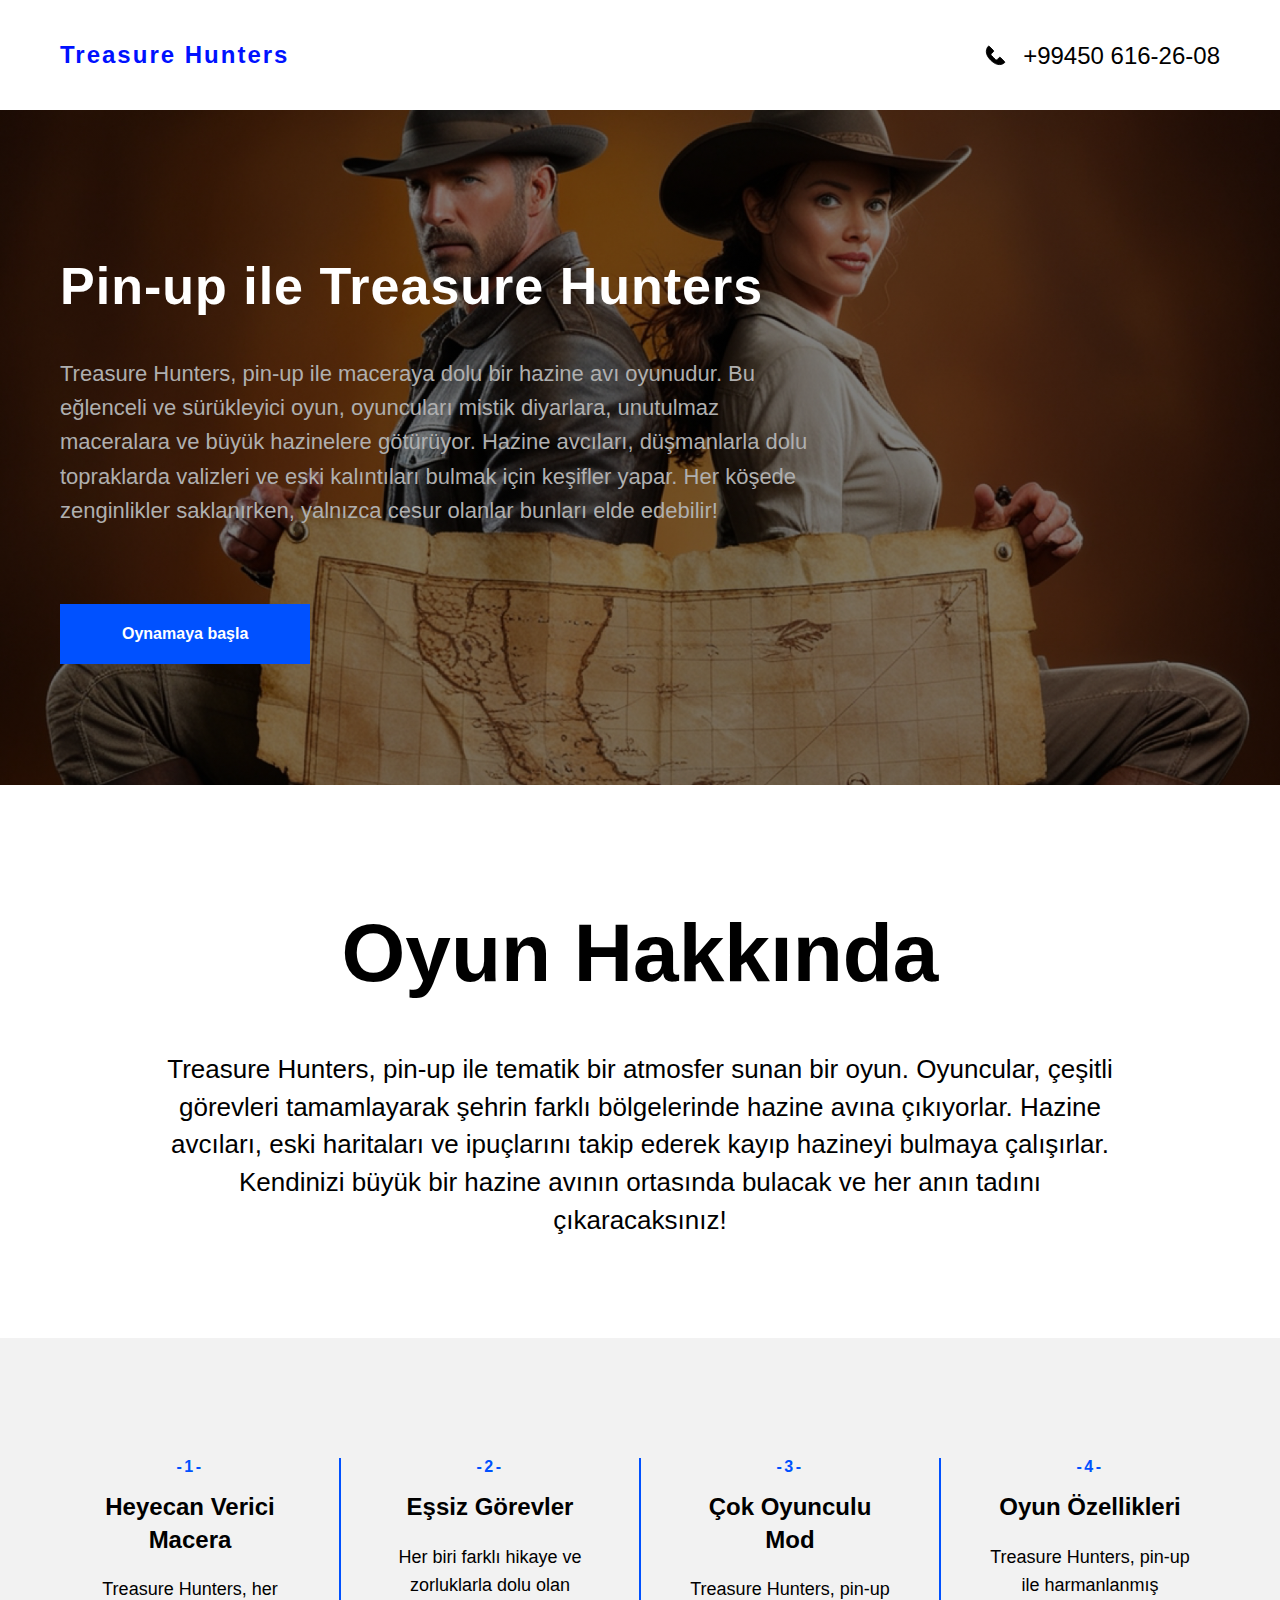
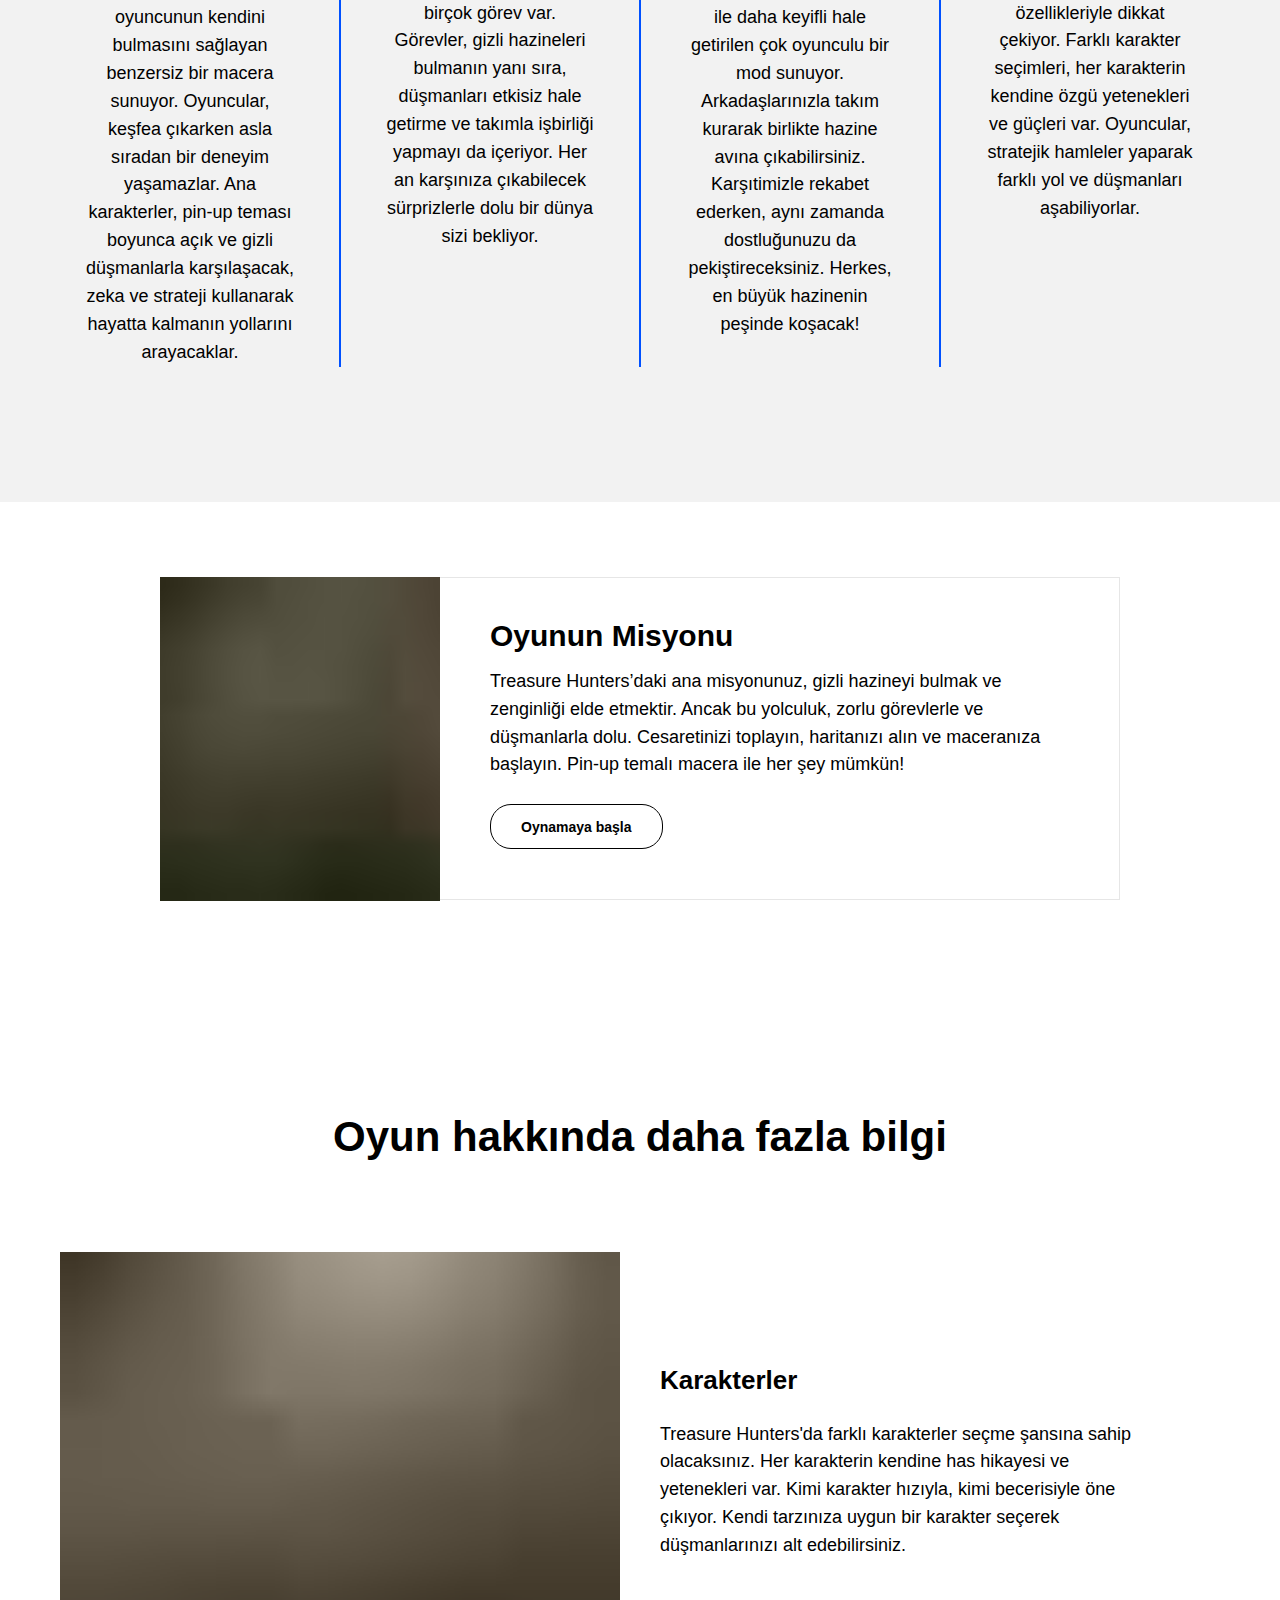
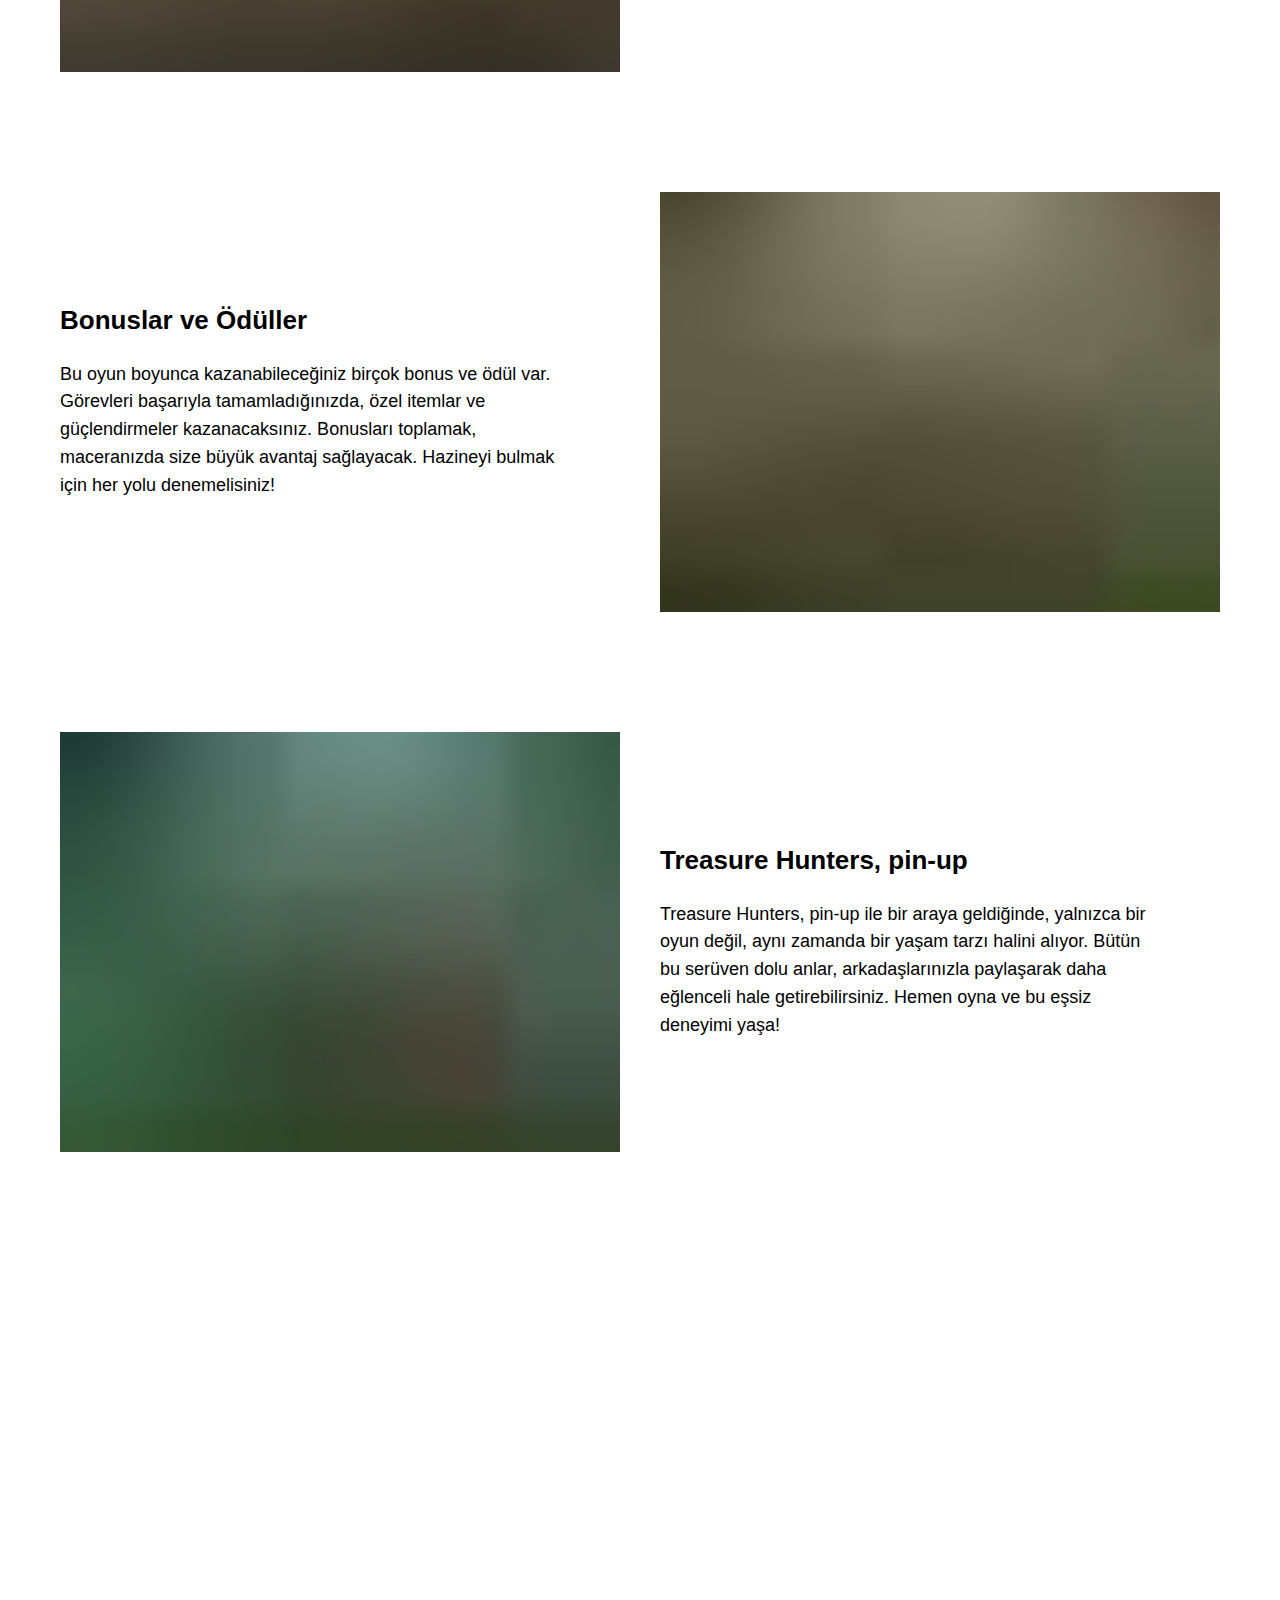
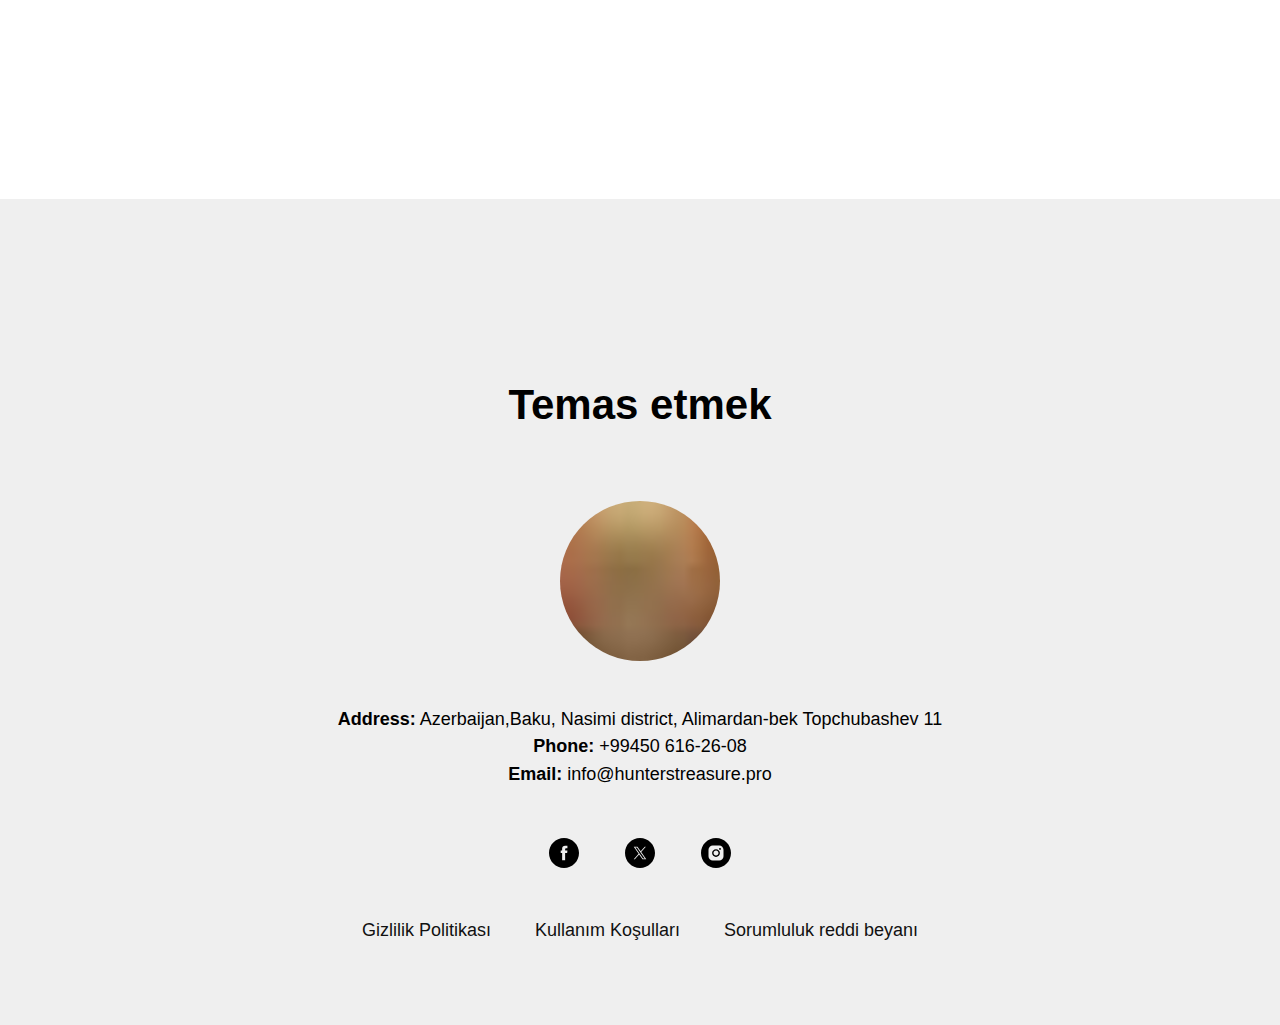
<file: index.html>
<!DOCTYPE html>
<html>
<head>
    <meta charset="utf-8"/>
    <meta http-equiv="Content-Type" content="text/html; charset=utf-8"/>
    <meta name="viewport" content="width=device-width, initial-scale=1.0"/> <!--metatextblock--><title>Treasure Hunters
    - Macera Dolu Hazine Avı | Pin-up</title>
    <meta name="description"
          content="Treasure Hunters ile pin-up temalı bir hazine avına katılın! Eşsiz karakterler, büyüleyici bonuslar, ve unutulmaz maceralarla dolu bir oyun deneyimi sizi bekliyor. Hızla ilerleyin ve hazineleri keşfedin!"/>
    <meta property="og:url" content="page55491003.html"/>
    <meta property="og:title" content="Treasure Hunters - Macera Dolu Hazine Avı | Pin-up"/>
    <meta property="og:description"
          content="Treasure Hunters ile pin-up temalı bir hazine avına katılın! Eşsiz karakterler, büyüleyici bonuslar, ve unutulmaz maceralarla dolu bir oyun deneyimi sizi bekliyor. Hızla ilerleyin ve hazineleri keşfedin!"/>
    <meta property="og:type" content="website"/>
    <meta property="og:image" content="images/tild3836-3033-4630-b238-376136376539__3.jpg"/>
    <link rel="canonical" href="page55491003.html"><!--/metatextblock-->
    <meta name="format-detection" content="telephone=no"/>
    <meta http-equiv="x-dns-prefetch-control" content="on">
    <link rel="dns-prefetch" href="https://ws.tildacdn.com">
    <link rel="apple-touch-icon" sizes="180x180" href="favicon/apple-touch-icon.png">
    <link rel="icon" type="image/png" sizes="32x32" href="favicon/favicon-32x32.png">
    <link rel="icon" type="image/png" sizes="16x16" href="favicon/favicon-16x16.png">
    <link rel="manifest" href="favicon/site.webmanifest"><!-- Assets -->
    <script src="https://neo.tildacdn.com/js/tilda-fallback-1.0.min.js" async charset="utf-8"></script>
    <link rel="stylesheet" href="css/tilda-grid-3.0.min.css" type="text/css" media="all" onerror="this.loaderr='y';"/>
    <link rel="stylesheet" href="css/tilda-blocks-page55491003.min.css?t=1727346555" type="text/css" media="all"
          onerror="this.loaderr='y';"/>
    <link rel="stylesheet" href="css/tilda-cover-1.0.min.css" type="text/css" media="all" onerror="this.loaderr='y';"/>
    <link rel="stylesheet" href="css/tilda-cards-1.0.min.css" type="text/css" media="all" onerror="this.loaderr='y';"/>
    <link rel="stylesheet" href="css/fonts-tildasans.css" type="text/css" media="all" onerror="this.loaderr='y';"/>
    <script nomodule src="js/tilda-polyfill-1.0.min.js" charset="utf-8"></script>
    <script type="text/javascript">function t_onReady(func) {
        if (document.readyState != 'loading') {
            func();
        } else {
            document.addEventListener('DOMContentLoaded', func);
        }
    }

    function t_onFuncLoad(funcName, okFunc, time) {
        if (typeof window[funcName] === 'function') {
            okFunc();
        } else {
            setTimeout(function () {
                t_onFuncLoad(funcName, okFunc, time);
            }, (time || 100));
        }
    }

    function t_throttle(fn, threshhold, scope) {
        return function () {
            fn.apply(scope || this, arguments);
        };
    }</script>
    <script src="js/tilda-scripts-3.0.min.js" charset="utf-8" defer onerror="this.loaderr='y';"></script>
    <script src="js/tilda-blocks-page55491003.min.js?t=1727346555" charset="utf-8" async
            onerror="this.loaderr='y';"></script>
    <script src="js/lazyload-1.3.min.export.js" charset="utf-8" async onerror="this.loaderr='y';"></script>
    <script src="js/tilda-menu-1.0.min.js" charset="utf-8" async onerror="this.loaderr='y';"></script>
    <script src="js/tilda-cover-1.0.min.js" charset="utf-8" async onerror="this.loaderr='y';"></script>
    <script src="js/tilda-cards-1.0.min.js" charset="utf-8" async onerror="this.loaderr='y';"></script>
    <script src="js/tilda-skiplink-1.0.min.js" charset="utf-8" async onerror="this.loaderr='y';"></script>
    <script src="js/tilda-events-1.0.min.js" charset="utf-8" async onerror="this.loaderr='y';"></script>
    <script type="text/javascript">window.dataLayer = window.dataLayer || [];</script>
    <script type="text/javascript">(function () {
        if ((/bot|google|yandex|baidu|bing|msn|duckduckbot|teoma|slurp|crawler|spider|robot|crawling|facebook/i.test(navigator.userAgent)) === false && typeof (sessionStorage) != 'undefined' && sessionStorage.getItem('visited') !== 'y' && document.visibilityState) {
            var style = document.createElement('style');
            style.type = 'text/css';
            style.innerHTML = '@media screen and (min-width: 980px) {.t-records {opacity: 0;}.t-records_animated {-webkit-transition: opacity ease-in-out .2s;-moz-transition: opacity ease-in-out .2s;-o-transition: opacity ease-in-out .2s;transition: opacity ease-in-out .2s;}.t-records.t-records_visible {opacity: 1;}}';
            document.getElementsByTagName('head')[0].appendChild(style);

            function t_setvisRecs() {
                var alr = document.querySelectorAll('.t-records');
                Array.prototype.forEach.call(alr, function (el) {
                    el.classList.add("t-records_animated");
                });
                setTimeout(function () {
                    Array.prototype.forEach.call(alr, function (el) {
                        el.classList.add("t-records_visible");
                    });
                    sessionStorage.setItem("visited", "y");
                }, 400);
            }

            document.addEventListener('DOMContentLoaded', t_setvisRecs);
        }
    })();</script>
</head>
<body class="t-body" style="margin:0;"><!--allrecords-->
<div id="allrecords" data-tilda-export="yes" class="t-records" data-hook="blocks-collection-content-node"
     data-tilda-project-id="10709663" data-tilda-page-id="55491003"
     data-tilda-formskey="a55c0c751e1a899d7ce6ec4c10709663" data-tilda-cookie="no" data-tilda-lazy="yes"
     data-tilda-root-zone="one">
    <div id="rec803320442" class="r t-rec" style=" " data-animationappear="off" data-record-type="815"><!-- t815 -->
        <div id="nav803320442marker"></div>
        <div id="nav803320442" class="t815 t815__positionstatic " style="background-color: rgba(255,255,255,1); "
             data-bgcolor-hex="#ffffff" data-bgcolor-rgba="rgba(255,255,255,1)" data-navmarker="nav803320442marker"
             data-appearoffset="" data-bgopacity-two="" data-menushadow="" data-menushadow-css="" data-bgopacity="1"
             data-menu-items-align="right" data-menu="yes">
            <div class="t815__maincontainer t815__c12collumns" style="">
                <div class="t815__leftwrapper" style="padding-left:20px;">
                    <div class="t815__logo-wrapper t815__logo-wrapper_inlineblock">
                        <div class="t815__logo t-title" field="title">Treasure Hunters</div>
                    </div>
                </div>
                <div class="t815__rightwrapper" style="padding-right:20px;">
                    <div class="t815__text_top t-descr t-descr_xl" field="descr">
                        <svg role="presentation" id="Layer_1" class="t815__phone-icon" width="21px" height="21px"
                             xmlns="http://www.w3.org/2000/svg" viewBox="0 0 140 140">
                            <style></style>
                            <path d="M130.6 111.2l-28.1-28.3c-1.9-1.9-4.9-1.9-6.8 0L93.6 85 81.1 97.6c-3 3-7.8 3-10.7 0L56.3 83.5l-.3-.3-14.1-14.1c-3-3-3-7.8 0-10.7l12.7-12.5 2.1-2.1c1.9-1.9 1.9-4.9 0-6.8L28.3 8.9c-2-2-5.3-1.8-7.1.3-9 11-29.1 45 16.2 91.4l.7.7.7.7c46.4 45.3 80.4 25.2 91.4 16.2 2.2-1.7 2.4-5 .4-7z"
                                  fill="#000000" stroke="#000000" stroke-width="6" stroke-miterlimit="10"/>
                        </svg>
                        <span>+99450 616-26-08</span></div>
                </div>
            </div>
        </div>
        <script>t_onReady(function () {
            t_onFuncLoad('t815_init', function () {
                t815_init('803320442');
            });
        });</script>
        <style>#rec803320442 .t-menu__link-item {
        }

        @supports (overflow:-webkit-marquee) and (justify-content:inherit) {
          #rec803320442 .t-menu__link-item,
          #rec803320442 .t-menu__link-item.t-active {
            opacity: 1 !important;
          }
        }</style>
        <style> #rec803320442 .t815__logo {
          color: #0011ff;
          font-weight: 700;
          letter-spacing: 2px;
        }

        #rec803320442 .t815__logo-descr {
          font-weight: 400;
        }

        #rec803320442 .t815__text_top {
          font-weight: 400;
          text-transform: uppercase;
        }

        #rec803320442 .t815__text_bottom {
          color: #9e9e9e;
          font-weight: 400;
          text-transform: uppercase;
        }</style>
        <!--[if IE 8]>
        <style>#rec803320442 .t815 {
            filter: progid:DXImageTransform.Microsoft.gradient(startColorStr='#D9ffffff', endColorstr='#D9ffffff');
        }</style><![endif]--></div>
    <div id="rec803320443" class="r t-rec" style=" " data-animationappear="off" data-record-type="204"><!-- cover -->
        <div class="t-cover" id="recorddiv803320443" bgimgfield="img"
             style="height:75vh;background-image:url('images/tild3532-6562-4066-b234-396461306661__-__resize__20x__1.jpg');">
            <div class="t-cover__carrier" id="coverCarry803320443" data-content-cover-id="803320443"
                 data-content-cover-bg="images/tild3532-6562-4066-b234-396461306661__1.jpg" data-display-changed="true"
                 data-content-cover-height="75vh" data-content-cover-parallax=""
                 style="height:75vh;background-attachment:scroll; " itemscope itemtype="http://schema.org/ImageObject">
                <meta itemprop="image" content="images/tild3532-6562-4066-b234-396461306661__1.jpg">
            </div>
            <div class="t-cover__filter"
                 style="height:75vh;background-image: -moz-linear-gradient(top, rgba(0,0,0,0.50), rgba(0,0,0,0.50));background-image: -webkit-linear-gradient(top, rgba(0,0,0,0.50), rgba(0,0,0,0.50));background-image: -o-linear-gradient(top, rgba(0,0,0,0.50), rgba(0,0,0,0.50));background-image: -ms-linear-gradient(top, rgba(0,0,0,0.50), rgba(0,0,0,0.50));background-image: linear-gradient(top, rgba(0,0,0,0.50), rgba(0,0,0,0.50));filter: progid:DXImageTransform.Microsoft.gradient(startColorStr='#7f000000', endColorstr='#7f000000');"></div>
            <div class="t-container">
                <div class="t-col t-col_8">
                    <div class="t-cover__wrapper t-valign_middle" style="height:75vh; position: relative;z-index: 1;">
                        <div class="t181">
                            <div data-hook-content="covercontent">
                                <div class="t181__wrapper">
                                    <div class="t181__title t-title t-title_md" field="title">Pin-up ile Treasure
                                        Hunters
                                    </div>
                                    <div class="t181__descr t-descr t-descr_lg " field="descr">Treasure Hunters, pin-up
                                        ile maceraya dolu bir hazine avı oyunudur. Bu eğlenceli ve sürükleyici oyun,
                                        oyuncuları mistik diyarlara, unutulmaz maceralara ve büyük hazinelere götürüyor.
                                        Hazine avcıları, düşmanlarla dolu topraklarda valizleri ve eski kalıntıları
                                        bulmak için keşifler yapar. Her köşede zenginlikler saklanırken, yalnızca cesur
                                        olanlar bunları elde edebilir!
                                    </div>
                                    <div class="t181__button-wrapper" style="margin-top:30px;">
                                        <div class="t-btnwrapper"><a href="#" target="" class="t-btn t-btn_md "
                                                                     style="color:#ffffff;background-color:#0051ff;"
                                                                     data-buttonfieldset="button"
                                        >
                                            <table role="presentation" style="width:100%; height:100%;">
                                                <tr>
                                                    <td data-field="buttontitle">Oynamaya başla</td>
                                                </tr>
                                            </table>
                                        </a></div>
                                    </div>
                                </div>
                            </div>
                        </div>
                    </div>
                </div>
            </div>
        </div>
    </div>
    <div id="rec803328594" class="r t-rec t-rec_pt_120 t-rec_pb_90" style="padding-top:120px;padding-bottom:90px; "
         data-record-type="60"><!-- T050 -->
        <div class="t050">
            <div class="t-container t-align_center">
                <div class="t-col t-col_10 t-prefix_1">
                    <div class="t050__title t-title t-title_xxl" field="title">Oyun Hakkında</div>
                    <div class="t050__descr t-descr t-descr_xxl" field="descr">Treasure Hunters, pin-up ile tematik bir
                        atmosfer sunan bir oyun. Oyuncular, çeşitli görevleri tamamlayarak şehrin farklı bölgelerinde
                        hazine avına çıkıyorlar. Hazine avcıları, eski haritaları ve ipuçlarını takip ederek kayıp
                        hazineyi bulmaya çalışırlar. Kendinizi büyük bir hazine avının ortasında bulacak ve her anın
                        tadını çıkaracaksınız!
                    </div>
                </div>
            </div>
        </div>
        <style> #rec803328594 .t050__uptitle {
          text-transform: uppercase;
        }</style>
    </div>
    <div id="rec803320444" class="r t-rec t-rec_pt_120 t-rec_pb_135"
         style="padding-top:120px;padding-bottom:135px;background-color:#f2f2f2; " data-record-type="1053"
         data-bg-color="#f2f2f2"><!-- t1053 -->
        <style type="text/css">@media screen and (max-width: 960px) {
          #rec803320444 .t1053__line {
            height: 2px;
          }
        }</style>
        <div class="t1053" data-display-changed="true">
            <ul role="list" class="t1053__container t-list__container_inrow4 t-container">
                <li class="t1053__col t-col t-col_3 t-list__item t1053__col_padding t-item"
                >
                    <div class="t-divider t1053__line t1053__line_mobile" data-divider-fieldset="bordercolor,bordersize"
                         style="width: 2px; background: #0051ff;"></div>
                    <div class=" t1053__col-wrapper">
                        <div class="t1053__uptitle t-uptitle t-uptitle_md" field="li_subtitle__1658937716772"><span
                                style="color: rgb(0, 81, 255);">-1-</span></div>
                        <div class="t1053__title t-name t-name_xl" field="li_title__1658937716772">Heyecan Verici
                            Macera
                        </div>
                        <div class="t1053__descr t-descr t-descr_sm" field="li_descr__1658937716772">Treasure Hunters,
                            her oyuncunun kendini bulmasını sağlayan benzersiz bir macera sunuyor. Oyuncular, keşfea
                            çıkarken asla sıradan bir deneyim yaşamazlar. Ana karakterler, pin-up teması boyunca açık ve
                            gizli düşmanlarla karşılaşacak, zeka ve strateji kullanarak hayatta kalmanın yollarını
                            arayacaklar.
                        </div>
                    </div>
                </li>
                <li class="t1053__col t-col t-col_3 t-list__item t-item"
                >
                    <div class="t-divider t1053__line" data-divider-fieldset="bordercolor,bordersize"
                         style="width: 2px; background: #0051ff;"></div>
                    <div class=" t1053__col-wrapper">
                        <div class="t1053__uptitle t-uptitle t-uptitle_md" field="li_subtitle__1683905034223"><span
                                style="color: rgb(0, 81, 255);">-2-</span></div>
                        <div class="t1053__title t-name t-name_xl" field="li_title__1683905034223">Eşsiz Görevler</div>
                        <div class="t1053__descr t-descr t-descr_sm" field="li_descr__1683905034223">Her biri farklı
                            hikaye ve zorluklarla dolu olan birçok görev var. Görevler, gizli hazineleri bulmanın yanı
                            sıra, düşmanları etkisiz hale getirme ve takımla işbirliği yapmayı da içeriyor. Her an
                            karşınıza çıkabilecek sürprizlerle dolu bir dünya sizi bekliyor.
                        </div>
                    </div>
                </li>
                <li class="t1053__col t-col t-col_3 t-list__item t-item"
                >
                    <div class="t-divider t1053__line" data-divider-fieldset="bordercolor,bordersize"
                         style="width: 2px; background: #0051ff;"></div>
                    <div class=" t1053__col-wrapper">
                        <div class="t1053__uptitle t-uptitle t-uptitle_md" field="li_subtitle__1658936980367"><span
                                style="color: rgb(0, 81, 255);">-3-</span></div>
                        <div class="t1053__title t-name t-name_xl" field="li_title__1658936980367">Çok Oyunculu Mod
                        </div>
                        <div class="t1053__descr t-descr t-descr_sm" field="li_descr__1658936980367">Treasure Hunters,
                            pin-up ile daha keyifli hale getirilen çok oyunculu bir mod sunuyor. Arkadaşlarınızla takım
                            kurarak birlikte hazine avına çıkabilirsiniz. Karşıtimizle rekabet ederken, aynı zamanda
                            dostluğunuzu da pekiştireceksiniz. Herkes, en büyük hazinenin peşinde koşacak!
                        </div>
                    </div>
                </li>
                <li class="t1053__col t-col t-col_3 t-list__item t-item"
                >
                    <div class="t-divider t1053__line" data-divider-fieldset="bordercolor,bordersize"
                         style="width: 2px; background: #0051ff;"></div>
                    <div class=" t1053__col-wrapper">
                        <div class="t1053__uptitle t-uptitle t-uptitle_md" field="li_subtitle__1658936997805"><span
                                style="color: rgb(0, 81, 255);">-4-</span></div>
                        <div class="t1053__title t-name t-name_xl" field="li_title__1658936997805">Oyun Özellikleri
                        </div>
                        <div class="t1053__descr t-descr t-descr_sm" field="li_descr__1658936997805">Treasure Hunters,
                            pin-up ile harmanlanmış özellikleriyle dikkat çekiyor. Farklı karakter seçimleri, her
                            karakterin kendine özgü yetenekleri ve güçleri var. Oyuncular, stratejik hamleler yaparak
                            farklı yol ve düşmanları aşabiliyorlar.
                        </div>
                    </div>
                </li>
            </ul>
        </div>
    </div>
    <div id="rec803332223" class="r t-rec t-rec_pt_75 t-rec_pb_75" style="padding-top:75px;padding-bottom:75px; "
         data-animationappear="off" data-record-type="422"><!-- T422 -->
        <div class="t422">
            <div class="t422__container t-card__container t-container">
                <div class="t422__wrapper t-card__col t-width_12 t422__prefix t-prefix_1" itemscope
                     itemtype="http://schema.org/ImageObject">
                    <meta itemprop="image" content="images/tild3435-3437-4834-b338-393937653236__7.jpeg">
                    <div class="t422__img-mobile t-col t-bgimg"
                         data-original="images/tild3435-3437-4834-b338-393937653236__7.jpeg"
                         bgimgfield="img"
                         style="background-image: url('images/tild3435-3437-4834-b338-393937653236__-__resizeb__20x__7.jpeg');"
                    ></div>
                    <div class="t422__img t422__col t422__col_3 t-col t-bgimg"
                         data-original="images/tild3435-3437-4834-b338-393937653236__7.jpeg"
                         bgimgfield="img"
                         style="background-image: url('images/tild3435-3437-4834-b338-393937653236__-__resizeb__20x__7.jpeg'); "
                    ></div>
                    <div class="t422__text t422__col t422__col_7 t-col t422__text_right"
                         style="border-color: #e6e6e6; border-width: 1px; ">
                        <div class="t422__text_mobile t-col" style="border-color: #e6e6e6; border-width: 1px;">
                            <div class="t422__textwrapper">
                                <div class="t422__cell t-cell">
                                    <div class="t422__title t-heading t-heading_md " field="title">Oyunun Misyonu</div>
                                    <div class="t422__descr t-descr t-descr_sm " field="descr">Treasure Hunters’daki ana
                                        misyonunuz, gizli hazineyi bulmak ve zenginliği elde etmektir. Ancak bu
                                        yolculuk, zorlu görevlerle ve düşmanlarla dolu. Cesaretinizi toplayın,
                                        haritanızı alın ve maceranıza başlayın. Pin-up temalı macera ile her şey mümkün!
                                    </div>
                                    <div class="t422__btn-wrapper "><a href="#" target=""
                                                                       class="t-card__link">
                                        <div class="t-card__btn t-btn t-btn_sm"
                                             style="color:#000000;border:1px solid #000000;border-radius:21px; -moz-border-radius:21px; -webkit-border-radius:21px;"
                                             data-buttonfieldset="button"
                                        >Oynamaya başla
                                        </div>
                                    </a></div>
                                </div>
                            </div>
                        </div>
                    </div>
                </div>
            </div>
        </div>
        <script type="text/javascript">t_onReady(function () {
            t_onFuncLoad('t422_setHeight', function () {
                t422_setHeight('803332223');
            });
            t_onFuncLoad('t422_init', function () {
                t422_init('803332223');
            });
            if (typeof jQuery !== 'undefined') {
                $('.t422').on('displayChanged', function () {
                    t422_setHeight('803332223');
                });
            } else {
                var rec = document.querySelector('#rec803332223');
                if (!rec) return;
                var wrapper = rec.querySelector('.t422');
                if (wrapper) {
                    wrapper.addEventListener('displayChanged', function () {
                        t_onFuncLoad('t422_setHeight', function () {
                            t422_setHeight('803332223');
                        });
                    });
                }
            }
        });
        window.addEventListener('resize', t_throttle(function () {
            if (typeof window.noAdaptive !== 'undefined' && window.noAdaptive == true && window.isMobile) {
                return;
            }
            t_onFuncLoad('t422_setHeight', function () {
                t422_setHeight('803332223');
            });
        }));
        window.addEventListener('load', function () {
            if (typeof window.noAdaptive !== 'undefined' && window.noAdaptive == true && window.isMobile) {
                return;
            }
            t_onFuncLoad('t422_setHeight', function () {
                t422_setHeight('803332223');
            });
        });</script>
        <style> #rec803332223 .t422__uptitle {
          text-transform: uppercase;
        }</style>
    </div>
    <div id="rec803332935" class="r t-rec t-rec_pt_135 t-rec_pb_165" style="padding-top:135px;padding-bottom:165px; "
         data-animationappear="off" data-record-type="843"><!-- t843 -->
        <div class="t843">
            <div class="t-section__container t-container t-container_flex">
                <div class="t-col t-col_12 ">
                    <div
                            class="t-section__title t-title t-title_xs t-align_center t-margin_auto"
                            field="btitle"
                    >Oyun hakkında daha fazla bilgi
                    </div>
                </div>
            </div>
            <style>.t-section__descr {
              max-width: 560px;
            }

            #rec803332935 .t-section__title {
              margin-bottom: 90px;
            }

            #rec803332935 .t-section__descr {
            }

            @media screen and (max-width: 960px) {
              #rec803332935 .t-section__title {
                margin-bottom: 45px;
              }
            }</style>
            <div class="t-card__container t-container">
                <div class="t843__colwrapper t-col t-col_12 ">
                    <div class="t-item">
                        <div class="t843__col t-col t-col_6 t843__mobileimg">
                            <div class="t843__blockimg t-bgimg"
                                 bgimgfield="li_img__2216642164930"
                                 data-original="images/tild3232-6234-4661-b964-636137636237__4.jpeg"
                                 data-image-width="600" data-image-height="450"
                                 style="background-image:url('images/tild3232-6234-4661-b964-636137636237__-__resizeb__20x__4.jpeg');"
                                 itemscope itemtype="http://schema.org/ImageObject">
                                <meta itemprop="image" content="images/tild3232-6234-4661-b964-636137636237__4.jpeg">
                            </div>
                        </div>
                        <div class="t843__col t-col t-col_6 t843__leftcol t843__desktopimg">
                            <div class="t843__imgwrapper" style="max-width:600px;">
                                <div class="t843__blockimg t-bgimg"
                                     data-original="images/tild3232-6234-4661-b964-636137636237__4.jpeg"
                                     bgimgfield="li_img__2216642164930" data-image-width="600" data-image-height="450"
                                     style="background-image:url('images/tild3232-6234-4661-b964-636137636237__-__resizeb__20x__4.jpeg');"
                                     itemscope itemtype="http://schema.org/ImageObject">
                                    <meta itemprop="image"
                                          content="images/tild3232-6234-4661-b964-636137636237__4.jpeg">
                                </div>
                            </div>
                        </div>
                        <div class="t843__col t-col t-col_6 t843__rightcol">
                            <div class="t843__textwrapper t-align_left" style="max-width:500px;">
                                <div class="t843__content t-valign_middle">
                                    <div class="t843__box">
                                        <div
                                                class="t-card__title t-heading t-heading_xs"
                                                id="cardtitle1_803332935"
                                                field="li_title__2216642164930"
                                        >Karakterler
                                        </div>
                                        <div class="t-card__descr t-descr t-descr_sm" field="li_descr__2216642164930">
                                            Treasure Hunters'da farklı karakterler seçme şansına sahip olacaksınız. Her
                                            karakterin kendine has hikayesi ve yetenekleri var. Kimi karakter hızıyla,
                                            kimi becerisiyle öne çıkıyor. Kendi tarzınıza uygun bir karakter seçerek
                                            düşmanlarınızı alt edebilirsiniz.
                                        </div>
                                    </div>
                                </div>
                            </div>
                        </div>
                    </div>
                    <div class="t843__separator t-clear" style=""></div>
                    <div class="t-item">
                        <div class="t843__col t-col t-col_6 t843__mobileimg">
                            <div class="t843__blockimg t-bgimg"
                                 bgimgfield="li_img__2216642164931"
                                 data-original="images/tild3034-3236-4864-b339-303830663032__5.jpeg"
                                 data-image-width="600" data-image-height="450"
                                 style="background-image:url('images/tild3034-3236-4864-b339-303830663032__-__resizeb__20x__5.jpeg');"
                                 itemscope itemtype="http://schema.org/ImageObject">
                                <meta itemprop="image" content="images/tild3034-3236-4864-b339-303830663032__5.jpeg">
                            </div>
                        </div>
                        <div class="t843__col t-col t-col_6 t843__leftcol">
                            <div class="t843__textwrapper t-align_left" style="max-width:500px;">
                                <div class="t843__content t-valign_middle">
                                    <div class="t843__box">
                                        <div
                                                class="t-card__title t-heading t-heading_xs"
                                                id="cardtitle2_803332935"
                                                field="li_title__2216642164931"
                                        >Bonuslar ve Ödüller
                                        </div>
                                        <div class="t-card__descr t-descr t-descr_sm" field="li_descr__2216642164931">Bu
                                            oyun boyunca kazanabileceğiniz birçok bonus ve ödül var. Görevleri başarıyla
                                            tamamladığınızda, özel itemlar ve güçlendirmeler kazanacaksınız. Bonusları
                                            toplamak, maceranızda size büyük avantaj sağlayacak. Hazineyi bulmak için
                                            her yolu denemelisiniz!
                                        </div>
                                    </div>
                                </div>
                            </div>
                        </div>
                        <div class="t843__col t-col t-col_6 t843__rightcol t843__desktopimg">
                            <div class="t843__imgwrapper" style="max-width:600px;">
                                <div class="t843__blockimg t-bgimg"
                                     bgimgfield="li_img__2216642164931"
                                     data-original="images/tild3034-3236-4864-b339-303830663032__5.jpeg"
                                     data-image-width="600" data-image-height="450"
                                     style="background-image:url('images/tild3034-3236-4864-b339-303830663032__-__resizeb__20x__5.jpeg');"
                                     itemscope itemtype="http://schema.org/ImageObject">
                                    <meta itemprop="image"
                                          content="images/tild3034-3236-4864-b339-303830663032__5.jpeg">
                                </div>
                            </div>
                        </div>
                    </div>
                    <div class="t843__separator t-clear" style=""></div>
                    <div class="t-item">
                        <div class="t843__col t-col t-col_6 t843__mobileimg">
                            <div class="t843__blockimg t-bgimg"
                                 bgimgfield="li_img__2216642164932"
                                 data-original="images/tild3535-3863-4762-b164-353334383539__6.jpeg"
                                 data-image-width="600" data-image-height="450"
                                 style="background-image:url('images/tild3535-3863-4762-b164-353334383539__-__resizeb__20x__6.jpeg');"
                                 itemscope itemtype="http://schema.org/ImageObject">
                                <meta itemprop="image" content="images/tild3535-3863-4762-b164-353334383539__6.jpeg">
                            </div>
                        </div>
                        <div class="t843__col t-col t-col_6 t843__leftcol t843__desktopimg">
                            <div class="t843__imgwrapper" style="max-width:600px;">
                                <div class="t843__blockimg t-bgimg"
                                     data-original="images/tild3535-3863-4762-b164-353334383539__6.jpeg"
                                     bgimgfield="li_img__2216642164932" data-image-width="600" data-image-height="450"
                                     style="background-image:url('images/tild3535-3863-4762-b164-353334383539__-__resizeb__20x__6.jpeg');"
                                     itemscope itemtype="http://schema.org/ImageObject">
                                    <meta itemprop="image"
                                          content="images/tild3535-3863-4762-b164-353334383539__6.jpeg">
                                </div>
                            </div>
                        </div>
                        <div class="t843__col t-col t-col_6 t843__rightcol">
                            <div class="t843__textwrapper t-align_left" style="max-width:500px;">
                                <div class="t843__content t-valign_middle">
                                    <div class="t843__box">
                                        <div
                                                class="t-card__title t-heading t-heading_xs"
                                                id="cardtitle3_803332935"
                                                field="li_title__2216642164932"
                                        >Treasure Hunters, pin-up
                                        </div>
                                        <div class="t-card__descr t-descr t-descr_sm" field="li_descr__2216642164932">
                                            Treasure Hunters, pin-up ile bir araya geldiğinde, yalnızca bir oyun değil,
                                            aynı zamanda bir yaşam tarzı halini alıyor. Bütün bu serüven dolu anlar,
                                            arkadaşlarınızla paylaşarak daha eğlenceli hale getirebilirsiniz. Hemen oyna
                                            ve bu eşsiz deneyimi yaşa!
                                        </div>
                                    </div>
                                </div>
                            </div>
                        </div>
                    </div>
                </div>
            </div>
        </div>
        <script type="text/javascript">t_onReady(function () {
            t_onFuncLoad('t843_init', function () {
                t843_init('803332935');
            });
        });</script>
    </div>
    <div id="rec803320452" class="r t-rec t-rec_pt_165 t-rec_pb_45" style="padding-top:165px;padding-bottom:45px; "
         data-record-type="795"><!-- T795 -->
        <div class="t795">
            <div class="t-container t-align_center">
                <div class="t-col t-col_10 t-prefix_1">
                    <div class="t795__title t-title t-title_xs t-margin_auto" field="title">Oyunun Misyonu</div>
                    <div class="t795__descr t-descr t-descr_xl t-margin_auto" field="descr">Treasure Hunters’daki ana
                        misyonunuz, gizli hazineyi bulmak ve zenginliği elde etmektir. Ancak bu yolculuk, zorlu
                        görevlerle ve düşmanlarla dolu. Cesaretinizi toplayın, haritanızı alın ve maceranıza başlayın.
                        Pin-up temalı macera ile her şey mümkün!
                    </div>
                </div>
            </div>
        </div>
    </div>
    <div id="rec803334541" class="r t-rec t-rec_pt_180 t-rec_pb_180"
         style="padding-top:180px;padding-bottom:80px;background-color:#efefef; " data-record-type="578"
         data-bg-color="#efefef"><!-- t578-->
        <div class="t578">
            <div class="t-container">
                <div class="t-col t-col_8 t-prefix_2 t-align_center">
                    <div class="t578__title t-title t-title_xs" field="title">Temas etmek</div>
                    <div class="t578__itemwrapper t-margin_auto">
                        <div class="t578__imgwrapper t-margin_auto">
                            <div class="t578__bgimg t-margin_auto t-bgimg"
                                 data-original="images/tild3462-6631-4432-b338-646534343462__3.jpg"
                                 bgimgfield="img"
                                 style="background-image: url('images/tild3462-6631-4432-b338-646534343462__-__resizeb__20x__3.jpg');"
                                 itemscope itemtype="http://schema.org/ImageObject">
                                <meta itemprop="image" content="images/tild3462-6631-4432-b338-646534343462__3.jpg">
                            </div>
                        </div>
                    </div>
                    <div class="t578__text t-text t-text_sm " field="text"><strong>Address:</strong> Azerbaijan,Baku,
                        Nasimi district, Alimardan-bek Topchubashev 11<br/><strong>Phone:</strong> +99450 616-26-08<br/><strong>Email:</strong>
                        info@hunterstreasure.pro
                    </div>
                    <div class="t-sociallinks">
                        <ul role="list" class="t-sociallinks__wrapper" aria-label="Social media links">
                            <!-- new soclinks -->
                            <li class="t-sociallinks__item t-sociallinks__item_facebook"><a href="#"
                                                                                            rel="nofollow"
                                                                                            aria-label="facebook"
                                                                                            style="width: 30px; height: 30px;">
                                <svg class="t-sociallinks__svg" role="presentation" width=30px height=30px
                                     viewBox="0 0 100 100" fill="none" xmlns="http://www.w3.org/2000/svg">
                                    <path fill-rule="evenodd" clip-rule="evenodd"
                                          d="M50 100c27.6142 0 50-22.3858 50-50S77.6142 0 50 0 0 22.3858 0 50s22.3858 50 50 50Zm3.431-73.9854c-2.5161.0701-5.171.6758-7.0464 2.4577-1.5488 1.4326-2.329 3.5177-2.5044 5.602-.0534 1.4908-.0458 2.9855-.0382 4.4796.0058 1.1205.0115 2.2407-.0085 3.3587-.6888.005-1.3797.0036-2.0709.0021-.9218-.0019-1.8441-.0038-2.7626.0096 0 .8921.0013 1.7855.0026 2.6797.0026 1.791.0052 3.5853-.0026 5.3799.9185.0134 1.8409.0115 2.7627.0096.6912-.0015 1.382-.0029 2.0708.0021.0155 3.5565.0127 7.1128.0098 10.669-.0036 4.4452-.0072 8.8903.0252 13.3354 1.8903-.0134 3.7765-.0115 5.6633-.0095 1.4152.0014 2.8306.0028 4.2484-.0022.0117-4.0009.0088-7.9986.0058-11.9963-.0029-3.9979-.0058-7.9957.0059-11.9964.9533-.005 1.9067-.0036 2.86-.0021 1.2713.0019 2.5425.0038 3.8137-.0096.396-2.679.7335-5.3814.9198-8.0947-1.2576-.0058-2.5155-.0058-3.7734-.0058-1.2578 0-2.5157 0-3.7734-.0059 0-.4689-.0007-.9378-.0014-1.4066-.0022-1.4063-.0044-2.8123.0131-4.2188.198-1.0834 1.3158-1.9104 2.3992-1.8403h5.1476c.0117-2.8069.0117-5.602 0-8.4089-.6636 0-1.3273-.0007-1.9911-.0014-1.9915-.0022-3.9832-.0044-5.975.0131Z"
                                          fill="#000000"/>
                                </svg>
                            </a></li>&nbsp;<li class="t-sociallinks__item t-sociallinks__item_twitter"><a
                                href="#" rel="nofollow" aria-label="twitter"
                                style="width: 30px; height: 30px;">
                            <svg class="t-sociallinks__svg" role="presentation" xmlns="http://www.w3.org/2000/svg"
                                 width=30px height=30px viewBox="0 0 48 48">
                                <g clip-path="url(#clip0_3697_102)">
                                    <path fill-rule="evenodd" clip-rule="evenodd"
                                          d="M24 48C37.2548 48 48 37.2548 48 24C48 10.7452 37.2548 0 24 0C10.7452 0 0 10.7452 0 24C0 37.2548 10.7452 48 24 48ZM33.3482 14L25.9027 22.4686H25.9023L34 34H28.0445L22.5915 26.2348L15.7644 34H14L21.8082 25.1193L14 14H19.9555L25.119 21.3532L31.5838 14H33.3482ZM22.695 24.1101L23.4861 25.2173V25.2177L28.8746 32.7594H31.5847L24.9813 23.5172L24.1902 22.4099L19.1103 15.2997H16.4002L22.695 24.1101Z"
                                          fill="#000000"/>
                                </g>
                                <defs>
                                    <clipPath id="clip0_3697_102">
                                        <rect width="48" height="48" fill="white"/>
                                    </clipPath>
                                </defs>
                            </svg>
                        </a></li>&nbsp;<li class="t-sociallinks__item t-sociallinks__item_instagram"><a
                                href="#" rel="nofollow" aria-label="instagram"
                                style="width: 30px; height: 30px;">
                            <svg class="t-sociallinks__svg" role="presentation" width=30px height=30px
                                 viewBox="0 0 100 100" fill="none" xmlns="http://www.w3.org/2000/svg">
                                <path fill-rule="evenodd" clip-rule="evenodd"
                                      d="M50 100C77.6142 100 100 77.6142 100 50C100 22.3858 77.6142 0 50 0C22.3858 0 0 22.3858 0 50C0 77.6142 22.3858 100 50 100ZM25 39.3918C25 31.4558 31.4566 25 39.3918 25H60.6082C68.5442 25 75 31.4566 75 39.3918V60.8028C75 68.738 68.5442 75.1946 60.6082 75.1946H39.3918C31.4558 75.1946 25 68.738 25 60.8028V39.3918ZM36.9883 50.0054C36.9883 42.8847 42.8438 37.0922 50.0397 37.0922C57.2356 37.0922 63.0911 42.8847 63.0911 50.0054C63.0911 57.1252 57.2356 62.9177 50.0397 62.9177C42.843 62.9177 36.9883 57.1252 36.9883 50.0054ZM41.7422 50.0054C41.7422 54.5033 45.4641 58.1638 50.0397 58.1638C54.6153 58.1638 58.3372 54.5041 58.3372 50.0054C58.3372 45.5066 54.6145 41.8469 50.0397 41.8469C45.4641 41.8469 41.7422 45.5066 41.7422 50.0054ZM63.3248 39.6355C65.0208 39.6355 66.3956 38.2606 66.3956 36.5646C66.3956 34.8687 65.0208 33.4938 63.3248 33.4938C61.6288 33.4938 60.2539 34.8687 60.2539 36.5646C60.2539 38.2606 61.6288 39.6355 63.3248 39.6355Z"
                                      fill="#000000"/>
                            </svg>
                        </a></li><!-- /new soclinks --></ul>
                    </div>
                    <div class="t-sociallinks">
                        <a href="policy.html" class="t578__text t-text t-text_sm text-black">Gizlilik Politikası</a>
                        <a href="terms.html" class="t578__text t-text t-text_sm text-black">Kullanım Koşulları</a>
                        <a href="disclaimer.html" class="t578__text t-text t-text_sm text-black">Sorumluluk reddi
                            beyanı</a>
                    </div>
                </div>
            </div>
        </div>
    </div>
</div><!--/allrecords--><!-- Stat -->
<script type="text/javascript">if (!window.mainTracker) {
    window.mainTracker = 'tilda';
}
window.tildastatcookie = 'no';
setTimeout(function () {
    (function (d, w, k, o, g) {
        var n = d.getElementsByTagName(o)[0], s = d.createElement(o), f = function () {
            n.parentNode.insertBefore(s, n);
        };
        s.type = "text/javascript";
        s.async = true;
        s.key = k;
        s.id = "tildastatscript";
        s.src = g;
        if (w.opera == "[object Opera]") {
            d.addEventListener("DOMContentLoaded", f, false);
        } else {
            f();
        }
    })(document, window, '670352d7640516b696425b4a263dee37', 'script', 'js/tilda-stat-1.0.min.js');
}, 2000); </script>
</body>
<script type="application/ld+json">
    {
        "@context": "https://schema.org",
        "@type": "Organization",
        "name": "Treasure Hunters ile pin-up",
        "url": "",
        "logo": "/favicon/favicon.ico"
    }
</script>
<script type="application/ld+json">
    {
        "@context": "https://schema.org",
        "@type": "WPHeader",
        "headline": "Treasure Hunters ile pin-up",
        "description": "Treasure Hunters ile pin-up temalı bir hazine avına katılın! Eşsiz karakterler, büyüleyici bonuslar, ve unutulmaz maceralarla dolu bir oyun deneyimi sizi bekliyor. Hızla ilerleyin ve hazineleri keşfedin!",
        "publisher": {
            "@type": "Organization",
            "name": "Treasure Hunters ile pin-up",
            "logo": {
                "@type": "ImageObject",
                "url": "/favicon/favicon.ico"
            }
        }
    }
</script>
<script type="application/ld+json">
    {
        "@context": "https://schema.org",
        "@type": "WebPage",
        "name": "Treasure Hunters ile pin-up",
        "description": "Treasure Hunters ile pin-up temalı bir hazine avına katılın! Eşsiz karakterler, büyüleyici bonuslar, ve unutulmaz maceralarla dolu bir oyun deneyimi sizi bekliyor. Hızla ilerleyin ve hazineleri keşfedin!",
        "publisher": {
            "@type": "Organization",
            "name": "Treasure Hunters ile pin-up"
        },
        "license": "A license document that applies to this content, typically indicated by URL"
    }
</script>
<script type="application/ld+json">
    {
        "@context": "https://schema.org",
        "@type": "SiteNavigationElement",
        "name": "Main Navigation",
        "url": "",
        "hasPart": [
            {
                "@type": "WebPage",
                "name": "Home",
                "url": ""
            },
            {
                "@type": "WebPage",
                "name": "Policy",
                "url": "/policy.html"
            },
            {
                "@type": "WebPage",
                "name": "Terms of Conditions",
                "url": "/terms.html"
            },
            {
                "@type": "WebPage",
                "name": "Disclaimer",
                "url": "/disclaimer.html"
            },
            {
                "@type": "WebPage",
                "name": "404",
                "url": "/404.html"
            },
            {
                "@type": "WebPage",
                "name": "review",
                "url": "/review.html"
            }
        ]
    }
</script>
</html>
</file>
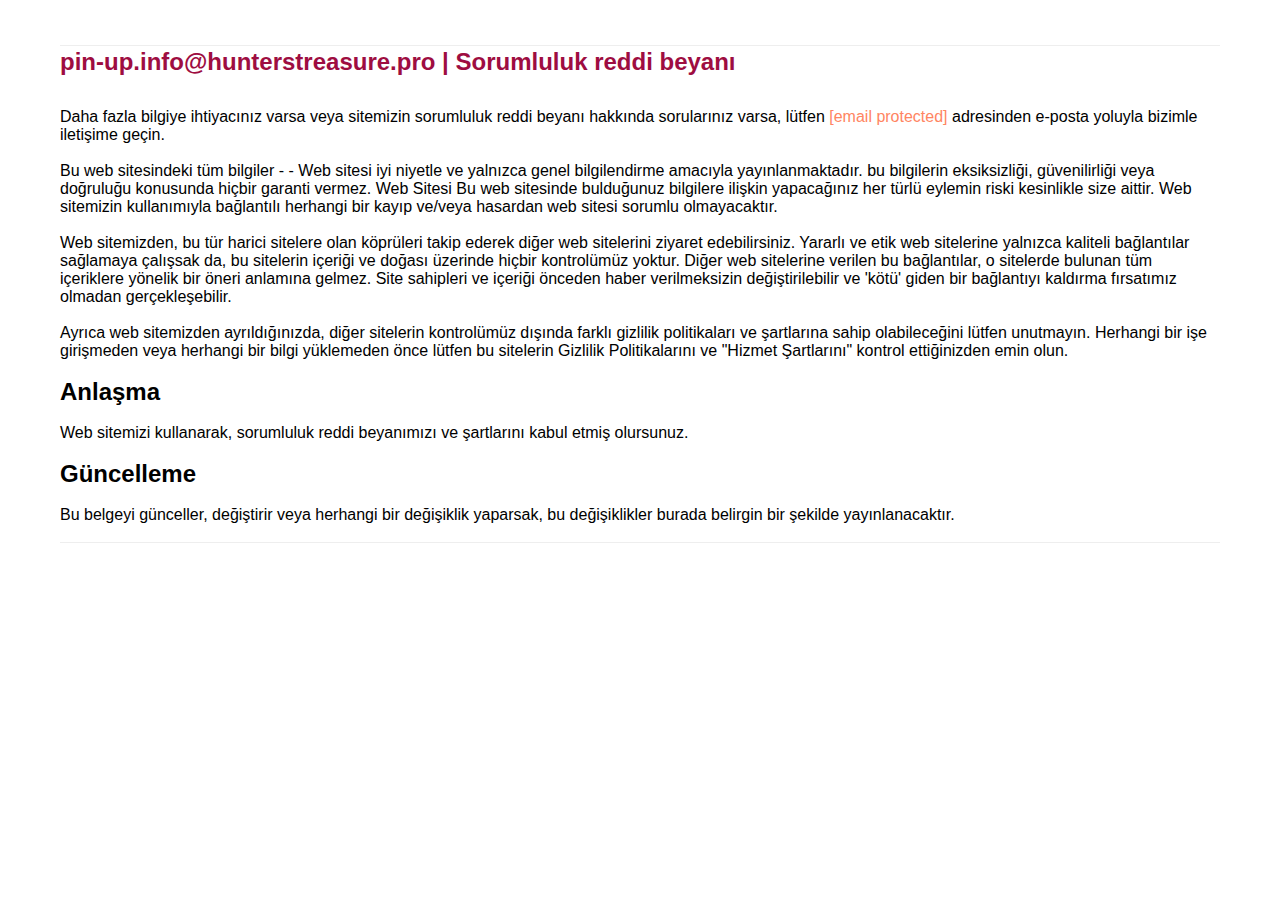
<file: disclaimer.html>
<!DOCTYPE html>
<html>
<head>
    <meta charset="utf-8"/>
    <meta http-equiv="Content-Type" content="text/html; charset=utf-8"/>
    <meta name="viewport" content="width=device-width, initial-scale=1.0"/> <!--metatextblock--><title>Treasure Hunters
    - Macera Dolu Hazine Avı | Pin-up</title>
    <meta name="description"
          content="Treasure Hunters ile pin-up temalı bir hazine avına katılın! Eşsiz karakterler, büyüleyici bonuslar, ve unutulmaz maceralarla dolu bir oyun deneyimi sizi bekliyor. Hızla ilerleyin ve hazineleri keşfedin!"/>
    <meta property="og:url" content="page55491003.html"/>
    <meta property="og:title" content="Treasure Hunters - Macera Dolu Hazine Avı | Pin-up"/>
    <meta property="og:description"
          content="Treasure Hunters ile pin-up temalı bir hazine avına katılın! Eşsiz karakterler, büyüleyici bonuslar, ve unutulmaz maceralarla dolu bir oyun deneyimi sizi bekliyor. Hızla ilerleyin ve hazineleri keşfedin!"/>
    <meta property="og:type" content="website"/>
    <meta property="og:image" content="images/tild3836-3033-4630-b238-376136376539__3.jpg"/>
    <link rel="canonical" href="page55491003.html"><!--/metatextblock-->
    <meta name="format-detection" content="telephone=no"/>
    <meta http-equiv="x-dns-prefetch-control" content="on">
    <link rel="dns-prefetch" href="https://ws.tildacdn.com">
    <link rel="apple-touch-icon" sizes="180x180" href="favicon/apple-touch-icon.png">
    <link rel="icon" type="image/png" sizes="32x32" href="favicon/favicon-32x32.png">
    <link rel="icon" type="image/png" sizes="16x16" href="favicon/favicon-16x16.png">
    <link rel="manifest" href="favicon/site.webmanifest"><!-- Assets -->
    <script src="https://neo.tildacdn.com/js/tilda-fallback-1.0.min.js" async charset="utf-8"></script>
    <link rel="stylesheet" href="css/tilda-grid-3.0.min.css" type="text/css" media="all" onerror="this.loaderr='y';"/>
    <link rel="stylesheet" href="css/tilda-blocks-page55491003.min.css?t=1727346555" type="text/css" media="all"
          onerror="this.loaderr='y';"/>
    <link rel="stylesheet" href="css/tilda-cover-1.0.min.css" type="text/css" media="all" onerror="this.loaderr='y';"/>
    <link rel="stylesheet" href="css/tilda-cards-1.0.min.css" type="text/css" media="all" onerror="this.loaderr='y';"/>
    <link rel="stylesheet" href="css/fonts-tildasans.css" type="text/css" media="all" onerror="this.loaderr='y';"/>
    <script nomodule src="js/tilda-polyfill-1.0.min.js" charset="utf-8"></script>
    <script type="text/javascript">function t_onReady(func) {
        if (document.readyState != 'loading') {
            func();
        } else {
            document.addEventListener('DOMContentLoaded', func);
        }
    }

    function t_onFuncLoad(funcName, okFunc, time) {
        if (typeof window[funcName] === 'function') {
            okFunc();
        } else {
            setTimeout(function () {
                t_onFuncLoad(funcName, okFunc, time);
            }, (time || 100));
        }
    }

    function t_throttle(fn, threshhold, scope) {
        return function () {
            fn.apply(scope || this, arguments);
        };
    }</script>
    <script src="js/tilda-scripts-3.0.min.js" charset="utf-8" defer onerror="this.loaderr='y';"></script>
    <script src="js/tilda-blocks-page55491003.min.js?t=1727346555" charset="utf-8" async
            onerror="this.loaderr='y';"></script>
    <script src="js/lazyload-1.3.min.export.js" charset="utf-8" async onerror="this.loaderr='y';"></script>
    <script src="js/tilda-menu-1.0.min.js" charset="utf-8" async onerror="this.loaderr='y';"></script>
    <script src="js/tilda-cover-1.0.min.js" charset="utf-8" async onerror="this.loaderr='y';"></script>
    <script src="js/tilda-cards-1.0.min.js" charset="utf-8" async onerror="this.loaderr='y';"></script>
    <script src="js/tilda-skiplink-1.0.min.js" charset="utf-8" async onerror="this.loaderr='y';"></script>
    <script src="js/tilda-events-1.0.min.js" charset="utf-8" async onerror="this.loaderr='y';"></script>
    <script type="text/javascript">window.dataLayer = window.dataLayer || [];</script>
    <script type="text/javascript">(function () {
        if ((/bot|google|yandex|baidu|bing|msn|duckduckbot|teoma|slurp|crawler|spider|robot|crawling|facebook/i.test(navigator.userAgent)) === false && typeof (sessionStorage) != 'undefined' && sessionStorage.getItem('visited') !== 'y' && document.visibilityState) {
            var style = document.createElement('style');
            style.type = 'text/css';
            style.innerHTML = '@media screen and (min-width: 980px) {.t-records {opacity: 0;}.t-records_animated {-webkit-transition: opacity ease-in-out .2s;-moz-transition: opacity ease-in-out .2s;-o-transition: opacity ease-in-out .2s;transition: opacity ease-in-out .2s;}.t-records.t-records_visible {opacity: 1;}}';
            document.getElementsByTagName('head')[0].appendChild(style);

            function t_setvisRecs() {
                var alr = document.querySelectorAll('.t-records');
                Array.prototype.forEach.call(alr, function (el) {
                    el.classList.add("t-records_animated");
                });
                setTimeout(function () {
                    Array.prototype.forEach.call(alr, function (el) {
                        el.classList.add("t-records_visible");
                    });
                    sessionStorage.setItem("visited", "y");
                }, 400);
            }

            document.addEventListener('DOMContentLoaded', t_setvisRecs);
        }
    })();</script>
</head>
<body class="t-body" style="margin:0;"><!--allrecords-->
<div id="allrecords" data-tilda-export="yes" class="t-records" data-hook="blocks-collection-content-node"
     data-tilda-project-id="10581919" data-tilda-page-id="54797911"
     data-tilda-formskey="9717782c923daea6bb947eae10581919" data-tilda-cookie="no" data-tilda-lazy="yes"
     data-tilda-project-lang="EN" data-tilda-root-zone="one">
    <div id="rec797620690" class="r t-rec t-rec_pt_45 t-rec_pb_90" style="padding-top:45px;padding-bottom:90px; "
         data-animationappear="off" data-record-type="585"><!-- T585 -->
        <div class="t585">
            <div class="t-container">
                <div class="t-col t-col_12 ">
                    <div class="t585__accordion" data-accordion="false" data-scroll-to-expanded="false">
                        <div class="t585__wrapper">
                            <div class="t585__header t585__opened" style="border-top: 1px solid #eee;margin-bottom: 30px;">
                                <span class="t585__title t-name t-name_xl" field="li_title__4303175426422"><strong
                                        style="color: rgb(158, 13, 65);">pin-up.info@hunterstreasure.pro | Sorumluluk reddi beyanı</strong></span><span
                                        class="t585__circle" style="background-color: #eee;"></span></span>
                            </div>
                            <div class="t585__content"
                                 id="accordion1_797620690"
                                 style="display:block">
                                <div class="t585__textwrapper">
                                    <div class="t585__text t-descr t-descr_xs" field="li_descr__4303175426422">
                                        <p>Daha fazla bilgiye ihtiyacınız varsa veya sitemizin sorumluluk reddi beyanı hakkında sorularınız varsa,
                                            lütfen <a href="/cdn-cgi/l/email-protection" class="__cf_email__" data-cfemail="e78e898188a78486958188958294939586848e8980c9848b8e848c">[email&#160;protected]</a> adresinden e-posta yoluyla bizimle iletişime geçin.</p><br/>
                                        Bu web sitesindeki tüm bilgiler - - Web sitesi iyi niyetle ve yalnızca genel bilgilendirme amacıyla
                                        yayınlanmaktadır. bu bilgilerin eksiksizliği, güvenilirliği veya doğruluğu konusunda hiçbir garanti vermez. Web
                                        Sitesi Bu web sitesinde bulduğunuz bilgilere ilişkin yapacağınız her türlü eylemin riski kesinlikle size aittir.
                                        Web sitemizin kullanımıyla bağlantılı herhangi bir kayıp ve/veya hasardan web sitesi sorumlu olmayacaktır.</p><br/>
                                        <p> Web sitemizden, bu tür harici sitelere olan köprüleri takip ederek diğer web sitelerini ziyaret edebilirsiniz.
                                            Yararlı ve etik web sitelerine yalnızca kaliteli bağlantılar sağlamaya çalışsak da, bu sitelerin içeriği ve
                                            doğası üzerinde hiçbir kontrolümüz yoktur. Diğer web sitelerine verilen bu bağlantılar, o sitelerde bulunan tüm
                                            içeriklere yönelik bir öneri anlamına gelmez. Site sahipleri ve içeriği önceden haber verilmeksizin
                                            değiştirilebilir ve 'kötü' giden bir bağlantıyı kaldırma fırsatımız olmadan gerçekleşebilir.</p><br/>
                                        <p>Ayrıca web sitemizden ayrıldığınızda, diğer sitelerin kontrolümüz dışında farklı gizlilik politikaları ve
                                            şartlarına sahip olabileceğini lütfen unutmayın. Herhangi bir işe girişmeden veya herhangi bir bilgi yüklemeden
                                            önce lütfen bu sitelerin Gizlilik Politikalarını ve "Hizmet Şartlarını" kontrol ettiğinizden emin olun.</p><br/>
                                        <h2>Anlaşma</h2><br/>
                                        <p>
                                            Web sitemizi kullanarak, sorumluluk reddi beyanımızı ve şartlarını kabul etmiş olursunuz.</p><br/>
                                        <h2>Güncelleme</h2><br/>
                                        <p>
                                            Bu belgeyi günceller, değiştirir veya herhangi bir değişiklik yaparsak, bu değişiklikler burada belirgin bir
                                            şekilde yayınlanacaktır.</p><br/>
                                    </div>
                                </div>
                            </div>
                        </div>
                    </div>
                    <div class="t585__border" style="height: 1px; background-color: #eee;"></div>
                </div>
            </div>
        </div>
        <script>t_onReady(function () {
            t_onFuncLoad('t585_init', function () {
                t585_init('797620690');
            });
        });</script>
    </div>
</div><!--/allrecords--><!-- Tilda copyright. Don't remove this line -->
<div class="t-tildalabel t-tildalabel_white" id="tildacopy" data-tilda-sign="10581919#54797911"><a
        href="https://tilda.cc/" class="t-tildalabel__link">
    <div class="t-tildalabel__wrapper">
        <div class="t-tildalabel__txtleft"></div>
        <div class="t-tildalabel__wrapimg"><img src="images/tildacopy_black.png" class="t-tildalabel__img"
                                                fetchpriority="low" alt=""></div>
        <div class="t-tildalabel__txtright"></div>
    </div>
</a></div><!-- Stat -->
<script type="text/javascript">if (!window.mainTracker) {
    window.mainTracker = 'tilda';
}
window.tildastatcookie = 'no';
setTimeout(function () {
    (function (d, w, k, o, g) {
        var n = d.getElementsByTagName(o)[0], s = d.createElement(o), f = function () {
            n.parentNode.insertBefore(s, n);
        };
        s.type = "text/javascript";
        s.async = true;
        s.key = k;
        s.id = "tildastatscript";
        s.src = g;
        if (w.opera == "[object Opera]") {
            d.addEventListener("DOMContentLoaded", f, false);
        } else {
            f();
        }
    })(document, window, '2fb3eee2482fe36792e42c542a66db30', 'script', 'js/tilda-stat-1.0.min.js');
}, 2000); </script>
</body>
<script type="application/ld+json">
    {
        "@context": "https://schema.org",
        "@type": "Organization",
        "name": "Treasure Hunters ile pin-up",
        "url": "",
        "logo": "/favicon/favicon.ico"
    }
</script>
<script type="application/ld+json">
    {
        "@context": "https://schema.org",
        "@type": "WPHeader",
        "headline": "Treasure Hunters ile pin-up",
        "description": "Treasure Hunters ile pin-up temalı bir hazine avına katılın! Eşsiz karakterler, büyüleyici bonuslar, ve unutulmaz maceralarla dolu bir oyun deneyimi sizi bekliyor. Hızla ilerleyin ve hazineleri keşfedin!",
        "publisher": {
            "@type": "Organization",
            "name": "Treasure Hunters ile pin-up",
            "logo": {
                "@type": "ImageObject",
                "url": "/favicon/favicon.ico"
            }
        }
    }
</script>
<script type="application/ld+json">
    {
        "@context": "https://schema.org",
        "@type": "WebPage",
        "name": "Treasure Hunters ile pin-up",
        "description": "Treasure Hunters ile pin-up temalı bir hazine avına katılın! Eşsiz karakterler, büyüleyici bonuslar, ve unutulmaz maceralarla dolu bir oyun deneyimi sizi bekliyor. Hızla ilerleyin ve hazineleri keşfedin!",
        "publisher": {
            "@type": "Organization",
            "name": "Treasure Hunters ile pin-up"
        },
        "license": "A license document that applies to this content, typically indicated by URL"
    }
</script>
<script type="application/ld+json">
    {
        "@context": "https://schema.org",
        "@type": "SiteNavigationElement",
        "name": "Main Navigation",
        "url": "",
        "hasPart": [
            {
                "@type": "WebPage",
                "name": "Home",
                "url": ""
            },
            {
                "@type": "WebPage",
                "name": "Policy",
                "url": "/policy.html"
            },
            {
                "@type": "WebPage",
                "name": "Terms of Conditions",
                "url": "/terms.html"
            },
            {
                "@type": "WebPage",
                "name": "Disclaimer",
                "url": "/disclaimer.html"
            },
            {
                "@type": "WebPage",
                "name": "404",
                "url": "/404.html"
            },
            {
                "@type": "WebPage",
                "name": "review",
                "url": "/review.html"
            }
        ]
    }
</script>
</html>
</file>
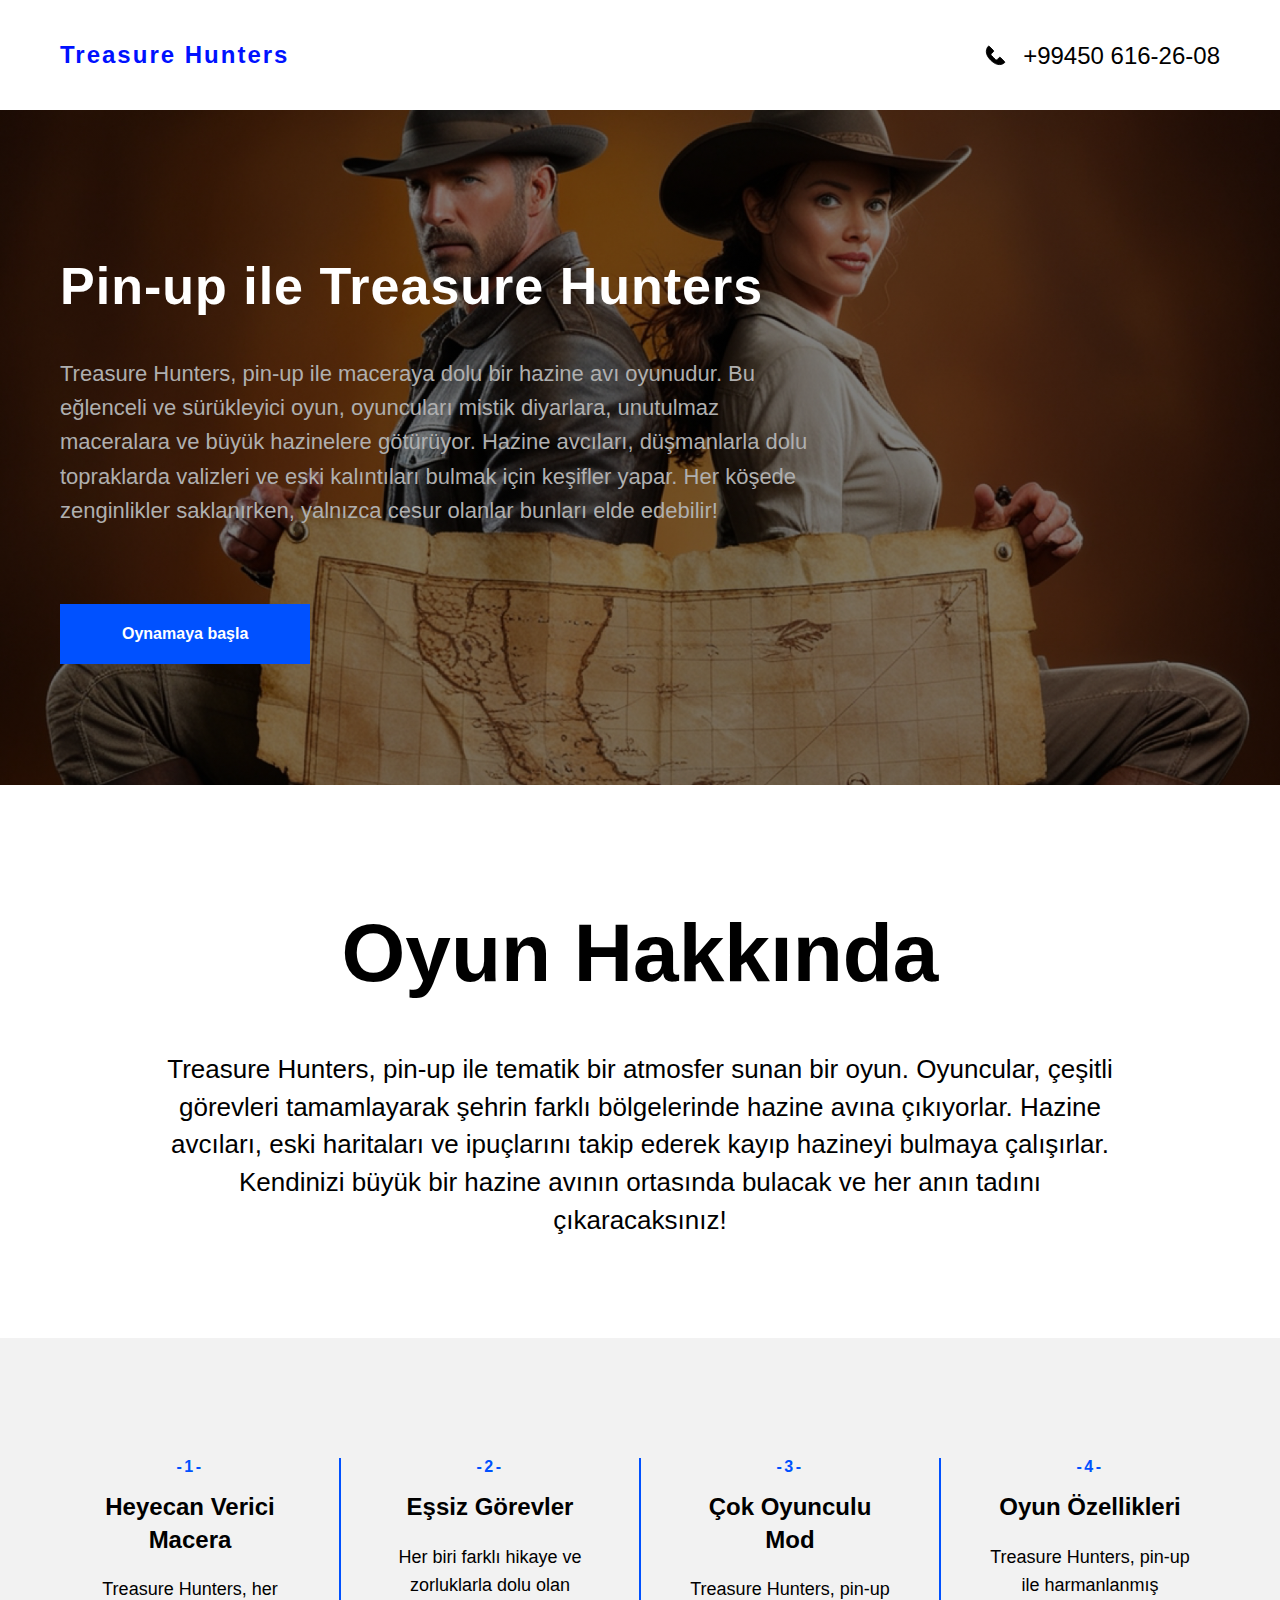
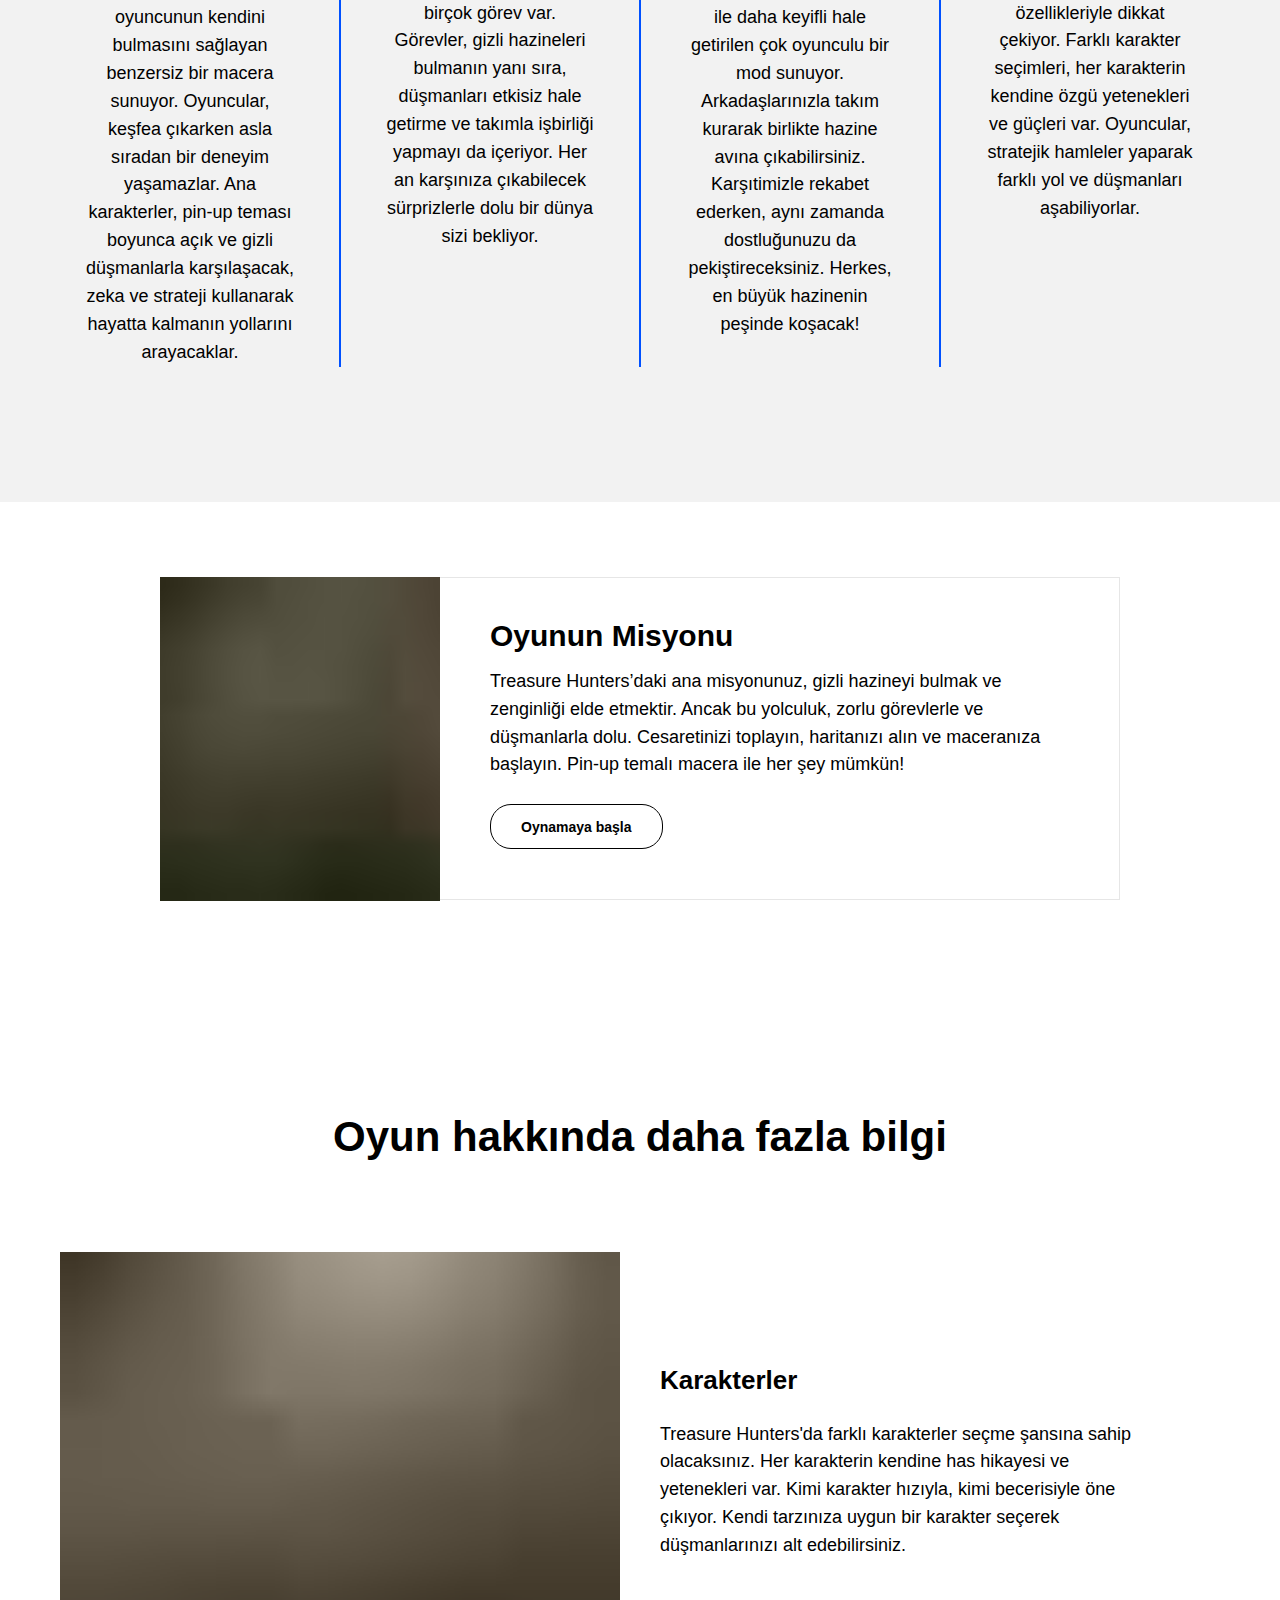
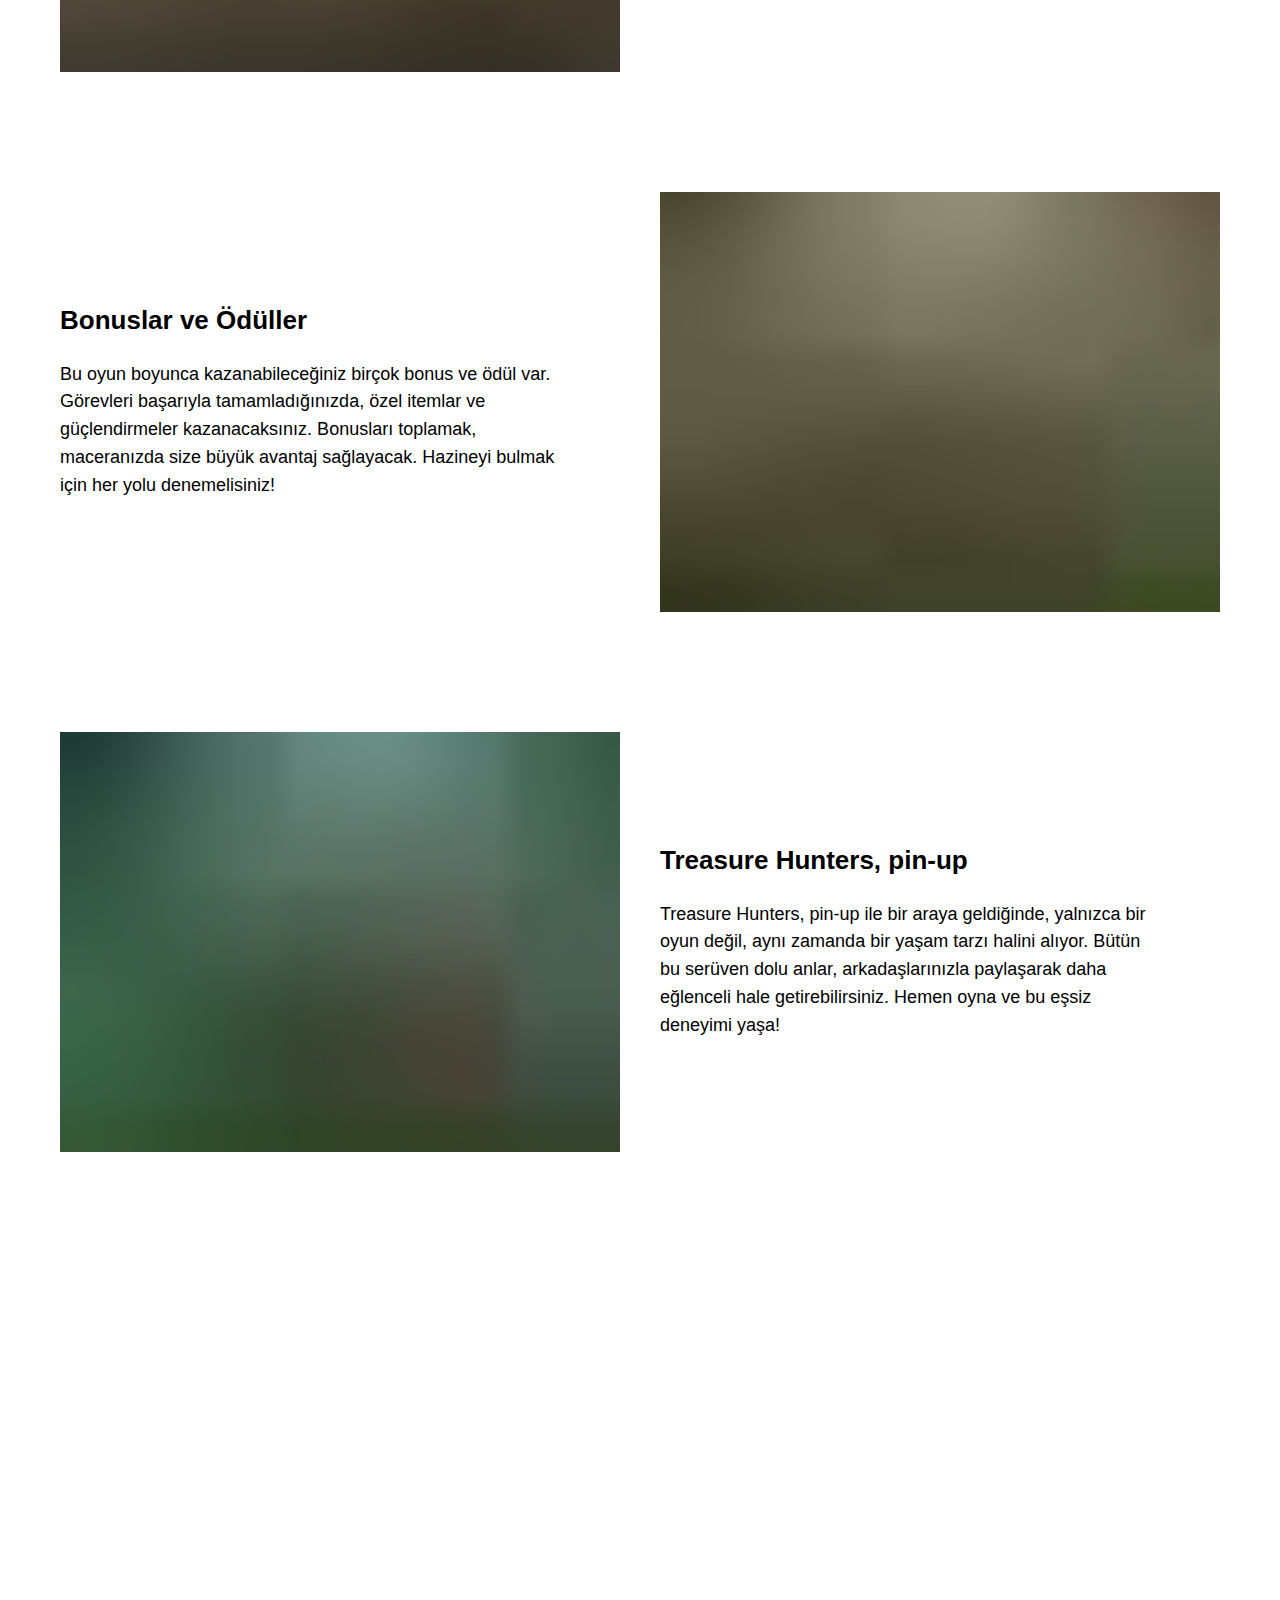
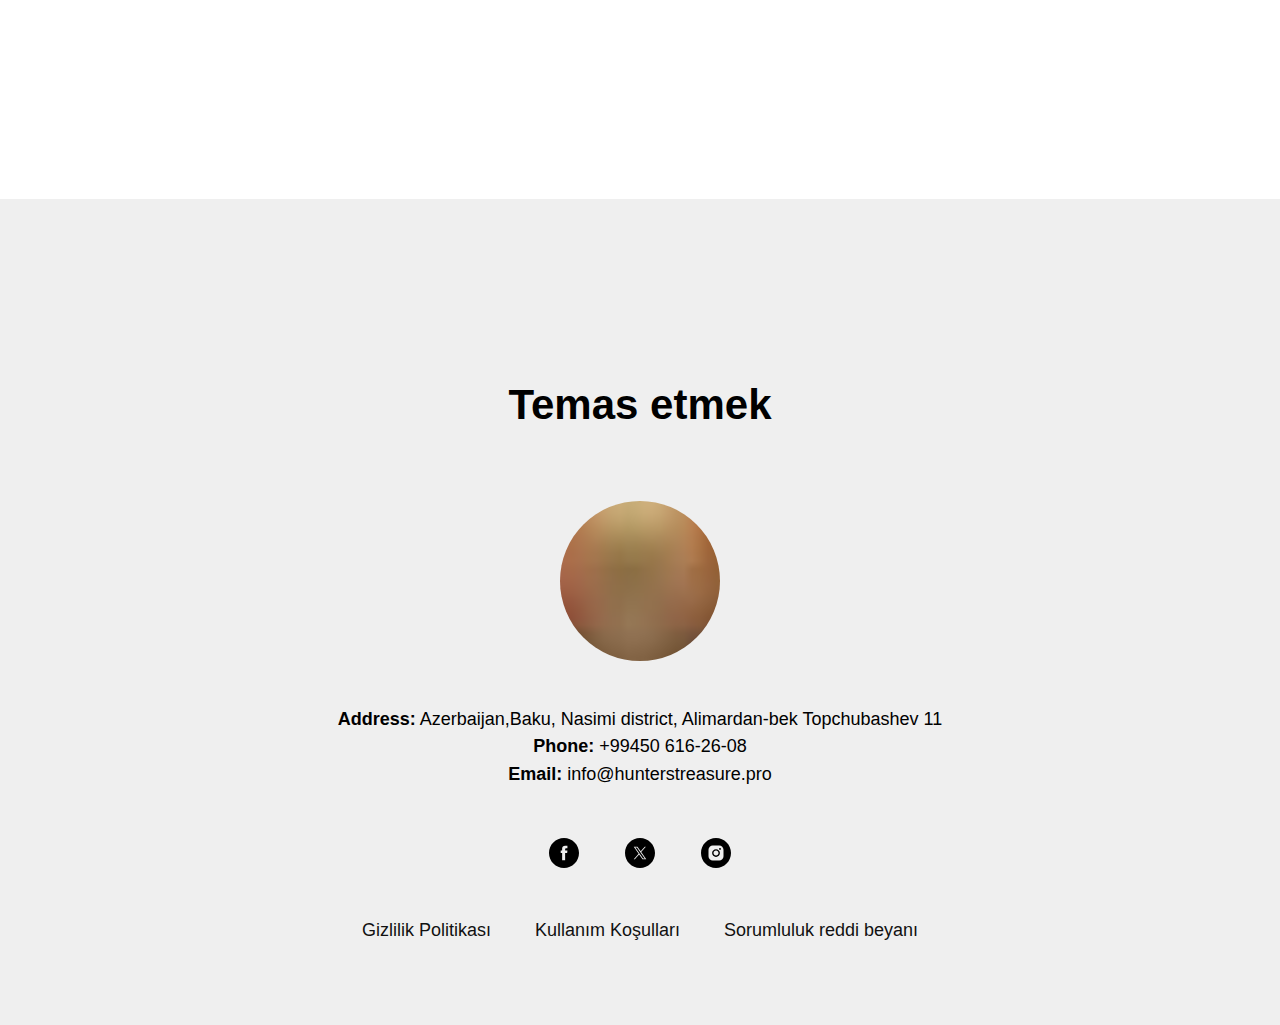
<file: index1.html>
<!DOCTYPE html>
<html>
<head>
    <meta charset="utf-8"/>
    <meta http-equiv="Content-Type" content="text/html; charset=utf-8"/>
    <meta name="viewport" content="width=device-width, initial-scale=1.0"/> <!--metatextblock--><title>Treasure Hunters
    - Macera Dolu Hazine Avı | Pin-up</title>
    <meta name="description"
          content="Treasure Hunters ile pin-up temalı bir hazine avına katılın! Eşsiz karakterler, büyüleyici bonuslar, ve unutulmaz maceralarla dolu bir oyun deneyimi sizi bekliyor. Hızla ilerleyin ve hazineleri keşfedin!"/>
    <meta property="og:url" content="page55491003.html"/>
    <meta property="og:title" content="Treasure Hunters - Macera Dolu Hazine Avı | Pin-up"/>
    <meta property="og:description"
          content="Treasure Hunters ile pin-up temalı bir hazine avına katılın! Eşsiz karakterler, büyüleyici bonuslar, ve unutulmaz maceralarla dolu bir oyun deneyimi sizi bekliyor. Hızla ilerleyin ve hazineleri keşfedin!"/>
    <meta property="og:type" content="website"/>
    <meta property="og:image" content="images/tild3836-3033-4630-b238-376136376539__3.jpg"/>
    <link rel="canonical" href="page55491003.html"><!--/metatextblock-->
    <meta name="format-detection" content="telephone=no"/>
    <meta http-equiv="x-dns-prefetch-control" content="on">
    <link rel="dns-prefetch" href="https://ws.tildacdn.com">
    <link rel="apple-touch-icon" sizes="180x180" href="favicon/apple-touch-icon.png">
    <link rel="icon" type="image/png" sizes="32x32" href="favicon/favicon-32x32.png">
    <link rel="icon" type="image/png" sizes="16x16" href="favicon/favicon-16x16.png">
    <link rel="manifest" href="favicon/site.webmanifest"><!-- Assets -->
    <script src="https://neo.tildacdn.com/js/tilda-fallback-1.0.min.js" async charset="utf-8"></script>
    <link rel="stylesheet" href="css/tilda-grid-3.0.min.css" type="text/css" media="all" onerror="this.loaderr='y';"/>
    <link rel="stylesheet" href="css/tilda-blocks-page55491003.min.css?t=1727346555" type="text/css" media="all"
          onerror="this.loaderr='y';"/>
    <link rel="stylesheet" href="css/tilda-cover-1.0.min.css" type="text/css" media="all" onerror="this.loaderr='y';"/>
    <link rel="stylesheet" href="css/tilda-cards-1.0.min.css" type="text/css" media="all" onerror="this.loaderr='y';"/>
    <link rel="stylesheet" href="css/fonts-tildasans.css" type="text/css" media="all" onerror="this.loaderr='y';"/>
    <script nomodule src="js/tilda-polyfill-1.0.min.js" charset="utf-8"></script>
    <script type="text/javascript">function t_onReady(func) {
        if (document.readyState != 'loading') {
            func();
        } else {
            document.addEventListener('DOMContentLoaded', func);
        }
    }

    function t_onFuncLoad(funcName, okFunc, time) {
        if (typeof window[funcName] === 'function') {
            okFunc();
        } else {
            setTimeout(function () {
                t_onFuncLoad(funcName, okFunc, time);
            }, (time || 100));
        }
    }

    function t_throttle(fn, threshhold, scope) {
        return function () {
            fn.apply(scope || this, arguments);
        };
    }</script>
    <script src="js/tilda-scripts-3.0.min.js" charset="utf-8" defer onerror="this.loaderr='y';"></script>
    <script src="js/tilda-blocks-page55491003.min.js?t=1727346555" charset="utf-8" async
            onerror="this.loaderr='y';"></script>
    <script src="js/lazyload-1.3.min.export.js" charset="utf-8" async onerror="this.loaderr='y';"></script>
    <script src="js/tilda-menu-1.0.min.js" charset="utf-8" async onerror="this.loaderr='y';"></script>
    <script src="js/tilda-cover-1.0.min.js" charset="utf-8" async onerror="this.loaderr='y';"></script>
    <script src="js/tilda-cards-1.0.min.js" charset="utf-8" async onerror="this.loaderr='y';"></script>
    <script src="js/tilda-skiplink-1.0.min.js" charset="utf-8" async onerror="this.loaderr='y';"></script>
    <script src="js/tilda-events-1.0.min.js" charset="utf-8" async onerror="this.loaderr='y';"></script>
    <script type="text/javascript">window.dataLayer = window.dataLayer || [];</script>
    <script type="text/javascript">(function () {
        if ((/bot|google|yandex|baidu|bing|msn|duckduckbot|teoma|slurp|crawler|spider|robot|crawling|facebook/i.test(navigator.userAgent)) === false && typeof (sessionStorage) != 'undefined' && sessionStorage.getItem('visited') !== 'y' && document.visibilityState) {
            var style = document.createElement('style');
            style.type = 'text/css';
            style.innerHTML = '@media screen and (min-width: 980px) {.t-records {opacity: 0;}.t-records_animated {-webkit-transition: opacity ease-in-out .2s;-moz-transition: opacity ease-in-out .2s;-o-transition: opacity ease-in-out .2s;transition: opacity ease-in-out .2s;}.t-records.t-records_visible {opacity: 1;}}';
            document.getElementsByTagName('head')[0].appendChild(style);

            function t_setvisRecs() {
                var alr = document.querySelectorAll('.t-records');
                Array.prototype.forEach.call(alr, function (el) {
                    el.classList.add("t-records_animated");
                });
                setTimeout(function () {
                    Array.prototype.forEach.call(alr, function (el) {
                        el.classList.add("t-records_visible");
                    });
                    sessionStorage.setItem("visited", "y");
                }, 400);
            }

            document.addEventListener('DOMContentLoaded', t_setvisRecs);
        }
    })();</script>
</head>
<body class="t-body" style="margin:0;">
<div id="main"><!--allrecords-->
    <div id="allrecords" data-tilda-export="yes" class="t-records" data-hook="blocks-collection-content-node"
         data-tilda-project-id="10709663" data-tilda-page-id="55491003"
         data-tilda-formskey="a55c0c751e1a899d7ce6ec4c10709663" data-tilda-cookie="no" data-tilda-lazy="yes"
         data-tilda-root-zone="one">
        <div id="rec803320442" class="r t-rec" style=" " data-animationappear="off" data-record-type="815"><!-- t815 -->
            <div id="nav803320442marker"></div>
            <div id="nav803320442" class="t815 t815__positionstatic " style="background-color: rgba(255,255,255,1); "
                 data-bgcolor-hex="#ffffff" data-bgcolor-rgba="rgba(255,255,255,1)" data-navmarker="nav803320442marker"
                 data-appearoffset="" data-bgopacity-two="" data-menushadow="" data-menushadow-css="" data-bgopacity="1"
                 data-menu-items-align="right" data-menu="yes">
                <div class="t815__maincontainer t815__c12collumns" style="">
                    <div class="t815__leftwrapper" style="padding-left:20px;">
                        <div class="t815__logo-wrapper t815__logo-wrapper_inlineblock">
                            <div class="t815__logo t-title" field="title">Treasure Hunters</div>
                        </div>
                    </div>
                    <div class="t815__rightwrapper" style="padding-right:20px;">
                        <div class="t815__text_top t-descr t-descr_xl" field="descr">
                            <svg role="presentation" id="Layer_1" class="t815__phone-icon" width="21px" height="21px"
                                 xmlns="http://www.w3.org/2000/svg" viewBox="0 0 140 140">
                                <style></style>
                                <path d="M130.6 111.2l-28.1-28.3c-1.9-1.9-4.9-1.9-6.8 0L93.6 85 81.1 97.6c-3 3-7.8 3-10.7 0L56.3 83.5l-.3-.3-14.1-14.1c-3-3-3-7.8 0-10.7l12.7-12.5 2.1-2.1c1.9-1.9 1.9-4.9 0-6.8L28.3 8.9c-2-2-5.3-1.8-7.1.3-9 11-29.1 45 16.2 91.4l.7.7.7.7c46.4 45.3 80.4 25.2 91.4 16.2 2.2-1.7 2.4-5 .4-7z"
                                      fill="#000000" stroke="#000000" stroke-width="6" stroke-miterlimit="10"/>
                            </svg>
                            <span>+99450 616-26-08</span></div>
                    </div>
                </div>
            </div>
            <script>t_onReady(function () {
                t_onFuncLoad('t815_init', function () {
                    t815_init('803320442');
                });
            });</script>
            <style>#rec803320442 .t-menu__link-item {
            }

            @supports (overflow:-webkit-marquee) and (justify-content:inherit) {
              #rec803320442 .t-menu__link-item,
              #rec803320442 .t-menu__link-item.t-active {
                opacity: 1 !important;
              }
            }</style>
            <style> #rec803320442 .t815__logo {
              color: #0011ff;
              font-weight: 700;
              letter-spacing: 2px;
            }

            #rec803320442 .t815__logo-descr {
              font-weight: 400;
            }

            #rec803320442 .t815__text_top {
              font-weight: 400;
              text-transform: uppercase;
            }

            #rec803320442 .t815__text_bottom {
              color: #9e9e9e;
              font-weight: 400;
              text-transform: uppercase;
            }</style>
            <!--[if IE 8]>
            <style>#rec803320442 .t815 {
                filter: progid:DXImageTransform.Microsoft.gradient(startColorStr='#D9ffffff', endColorstr='#D9ffffff');
            }</style><![endif]--></div>
        <div id="rec803320443" class="r t-rec" style=" " data-animationappear="off" data-record-type="204">
            <!-- cover -->
            <div class="t-cover" id="recorddiv803320443" bgimgfield="img"
                 style="height:75vh;background-image:url('images/tild3532-6562-4066-b234-396461306661__-__resize__20x__1.jpg');">
                <div class="t-cover__carrier" id="coverCarry803320443" data-content-cover-id="803320443"
                     data-content-cover-bg="images/tild3532-6562-4066-b234-396461306661__1.jpg"
                     data-display-changed="true"
                     data-content-cover-height="75vh" data-content-cover-parallax=""
                     style="height:75vh;background-attachment:scroll; " itemscope
                     itemtype="http://schema.org/ImageObject">
                    <meta itemprop="image" content="images/tild3532-6562-4066-b234-396461306661__1.jpg">
                </div>
                <div class="t-cover__filter"
                     style="height:75vh;background-image: -moz-linear-gradient(top, rgba(0,0,0,0.50), rgba(0,0,0,0.50));background-image: -webkit-linear-gradient(top, rgba(0,0,0,0.50), rgba(0,0,0,0.50));background-image: -o-linear-gradient(top, rgba(0,0,0,0.50), rgba(0,0,0,0.50));background-image: -ms-linear-gradient(top, rgba(0,0,0,0.50), rgba(0,0,0,0.50));background-image: linear-gradient(top, rgba(0,0,0,0.50), rgba(0,0,0,0.50));filter: progid:DXImageTransform.Microsoft.gradient(startColorStr='#7f000000', endColorstr='#7f000000');"></div>
                <div class="t-container">
                    <div class="t-col t-col_8">
                        <div class="t-cover__wrapper t-valign_middle"
                             style="height:75vh; position: relative;z-index: 1;">
                            <div class="t181">
                                <div data-hook-content="covercontent">
                                    <div class="t181__wrapper">
                                        <div class="t181__title t-title t-title_md" field="title">Pin-up ile Treasure
                                            Hunters
                                        </div>
                                        <div class="t181__descr t-descr t-descr_lg " field="descr">Treasure Hunters,
                                            pin-up
                                            ile maceraya dolu bir hazine avı oyunudur. Bu eğlenceli ve sürükleyici oyun,
                                            oyuncuları mistik diyarlara, unutulmaz maceralara ve büyük hazinelere
                                            götürüyor.
                                            Hazine avcıları, düşmanlarla dolu topraklarda valizleri ve eski kalıntıları
                                            bulmak için keşifler yapar. Her köşede zenginlikler saklanırken, yalnızca
                                            cesur
                                            olanlar bunları elde edebilir!
                                        </div>
                                        <div class="t181__button-wrapper" style="margin-top:30px;">
                                            <div class="t-btnwrapper"><a href="#" target="" class="t-btn t-btn_md "
                                                                         style="color:#ffffff;background-color:#0051ff;"
                                                                         data-buttonfieldset="button"
                                            >
                                                <table role="presentation" style="width:100%; height:100%;">
                                                    <tr>
                                                        <td data-field="buttontitle">Oynamaya başla</td>
                                                    </tr>
                                                </table>
                                            </a></div>
                                        </div>
                                    </div>
                                </div>
                            </div>
                        </div>
                    </div>
                </div>
            </div>
        </div>
        <div id="rec803328594" class="r t-rec t-rec_pt_120 t-rec_pb_90" style="padding-top:120px;padding-bottom:90px; "
             data-record-type="60"><!-- T050 -->
            <div class="t050">
                <div class="t-container t-align_center">
                    <div class="t-col t-col_10 t-prefix_1">
                        <div class="t050__title t-title t-title_xxl" field="title">Oyun Hakkında</div>
                        <div class="t050__descr t-descr t-descr_xxl" field="descr">Treasure Hunters, pin-up ile tematik
                            bir
                            atmosfer sunan bir oyun. Oyuncular, çeşitli görevleri tamamlayarak şehrin farklı
                            bölgelerinde
                            hazine avına çıkıyorlar. Hazine avcıları, eski haritaları ve ipuçlarını takip ederek kayıp
                            hazineyi bulmaya çalışırlar. Kendinizi büyük bir hazine avının ortasında bulacak ve her anın
                            tadını çıkaracaksınız!
                        </div>
                    </div>
                </div>
            </div>
            <style> #rec803328594 .t050__uptitle {
              text-transform: uppercase;
            }</style>
        </div>
        <div id="rec803320444" class="r t-rec t-rec_pt_120 t-rec_pb_135"
             style="padding-top:120px;padding-bottom:135px;background-color:#f2f2f2; " data-record-type="1053"
             data-bg-color="#f2f2f2"><!-- t1053 -->
            <style type="text/css">@media screen and (max-width: 960px) {
              #rec803320444 .t1053__line {
                height: 2px;
              }
            }</style>
            <div class="t1053" data-display-changed="true">
                <ul role="list" class="t1053__container t-list__container_inrow4 t-container">
                    <li class="t1053__col t-col t-col_3 t-list__item t1053__col_padding t-item"
                    >
                        <div class="t-divider t1053__line t1053__line_mobile"
                             data-divider-fieldset="bordercolor,bordersize"
                             style="width: 2px; background: #0051ff;"></div>
                        <div class=" t1053__col-wrapper">
                            <div class="t1053__uptitle t-uptitle t-uptitle_md" field="li_subtitle__1658937716772"><span
                                    style="color: rgb(0, 81, 255);">-1-</span></div>
                            <div class="t1053__title t-name t-name_xl" field="li_title__1658937716772">Heyecan Verici
                                Macera
                            </div>
                            <div class="t1053__descr t-descr t-descr_sm" field="li_descr__1658937716772">Treasure
                                Hunters,
                                her oyuncunun kendini bulmasını sağlayan benzersiz bir macera sunuyor. Oyuncular, keşfea
                                çıkarken asla sıradan bir deneyim yaşamazlar. Ana karakterler, pin-up teması boyunca
                                açık ve
                                gizli düşmanlarla karşılaşacak, zeka ve strateji kullanarak hayatta kalmanın yollarını
                                arayacaklar.
                            </div>
                        </div>
                    </li>
                    <li class="t1053__col t-col t-col_3 t-list__item t-item"
                    >
                        <div class="t-divider t1053__line" data-divider-fieldset="bordercolor,bordersize"
                             style="width: 2px; background: #0051ff;"></div>
                        <div class=" t1053__col-wrapper">
                            <div class="t1053__uptitle t-uptitle t-uptitle_md" field="li_subtitle__1683905034223"><span
                                    style="color: rgb(0, 81, 255);">-2-</span></div>
                            <div class="t1053__title t-name t-name_xl" field="li_title__1683905034223">Eşsiz Görevler
                            </div>
                            <div class="t1053__descr t-descr t-descr_sm" field="li_descr__1683905034223">Her biri farklı
                                hikaye ve zorluklarla dolu olan birçok görev var. Görevler, gizli hazineleri bulmanın
                                yanı
                                sıra, düşmanları etkisiz hale getirme ve takımla işbirliği yapmayı da içeriyor. Her an
                                karşınıza çıkabilecek sürprizlerle dolu bir dünya sizi bekliyor.
                            </div>
                        </div>
                    </li>
                    <li class="t1053__col t-col t-col_3 t-list__item t-item"
                    >
                        <div class="t-divider t1053__line" data-divider-fieldset="bordercolor,bordersize"
                             style="width: 2px; background: #0051ff;"></div>
                        <div class=" t1053__col-wrapper">
                            <div class="t1053__uptitle t-uptitle t-uptitle_md" field="li_subtitle__1658936980367"><span
                                    style="color: rgb(0, 81, 255);">-3-</span></div>
                            <div class="t1053__title t-name t-name_xl" field="li_title__1658936980367">Çok Oyunculu Mod
                            </div>
                            <div class="t1053__descr t-descr t-descr_sm" field="li_descr__1658936980367">Treasure
                                Hunters,
                                pin-up ile daha keyifli hale getirilen çok oyunculu bir mod sunuyor. Arkadaşlarınızla
                                takım
                                kurarak birlikte hazine avına çıkabilirsiniz. Karşıtimizle rekabet ederken, aynı zamanda
                                dostluğunuzu da pekiştireceksiniz. Herkes, en büyük hazinenin peşinde koşacak!
                            </div>
                        </div>
                    </li>
                    <li class="t1053__col t-col t-col_3 t-list__item t-item"
                    >
                        <div class="t-divider t1053__line" data-divider-fieldset="bordercolor,bordersize"
                             style="width: 2px; background: #0051ff;"></div>
                        <div class=" t1053__col-wrapper">
                            <div class="t1053__uptitle t-uptitle t-uptitle_md" field="li_subtitle__1658936997805"><span
                                    style="color: rgb(0, 81, 255);">-4-</span></div>
                            <div class="t1053__title t-name t-name_xl" field="li_title__1658936997805">Oyun Özellikleri
                            </div>
                            <div class="t1053__descr t-descr t-descr_sm" field="li_descr__1658936997805">Treasure
                                Hunters,
                                pin-up ile harmanlanmış özellikleriyle dikkat çekiyor. Farklı karakter seçimleri, her
                                karakterin kendine özgü yetenekleri ve güçleri var. Oyuncular, stratejik hamleler
                                yaparak
                                farklı yol ve düşmanları aşabiliyorlar.
                            </div>
                        </div>
                    </li>
                </ul>
            </div>
        </div>
        <div id="rec803332223" class="r t-rec t-rec_pt_75 t-rec_pb_75" style="padding-top:75px;padding-bottom:75px; "
             data-animationappear="off" data-record-type="422"><!-- T422 -->
            <div class="t422">
                <div class="t422__container t-card__container t-container">
                    <div class="t422__wrapper t-card__col t-width_12 t422__prefix t-prefix_1" itemscope
                         itemtype="http://schema.org/ImageObject">
                        <meta itemprop="image" content="images/tild3435-3437-4834-b338-393937653236__7.jpeg">
                        <div class="t422__img-mobile t-col t-bgimg"
                             data-original="images/tild3435-3437-4834-b338-393937653236__7.jpeg"
                             bgimgfield="img"
                             style="background-image: url('images/tild3435-3437-4834-b338-393937653236__-__resizeb__20x__7.jpeg');"
                        ></div>
                        <div class="t422__img t422__col t422__col_3 t-col t-bgimg"
                             data-original="images/tild3435-3437-4834-b338-393937653236__7.jpeg"
                             bgimgfield="img"
                             style="background-image: url('images/tild3435-3437-4834-b338-393937653236__-__resizeb__20x__7.jpeg'); "
                        ></div>
                        <div class="t422__text t422__col t422__col_7 t-col t422__text_right"
                             style="border-color: #e6e6e6; border-width: 1px; ">
                            <div class="t422__text_mobile t-col" style="border-color: #e6e6e6; border-width: 1px;">
                                <div class="t422__textwrapper">
                                    <div class="t422__cell t-cell">
                                        <div class="t422__title t-heading t-heading_md " field="title">Oyunun Misyonu
                                        </div>
                                        <div class="t422__descr t-descr t-descr_sm " field="descr">Treasure Hunters’daki
                                            ana
                                            misyonunuz, gizli hazineyi bulmak ve zenginliği elde etmektir. Ancak bu
                                            yolculuk, zorlu görevlerle ve düşmanlarla dolu. Cesaretinizi toplayın,
                                            haritanızı alın ve maceranıza başlayın. Pin-up temalı macera ile her şey
                                            mümkün!
                                        </div>
                                        <div class="t422__btn-wrapper "><a href="#" target=""
                                                                           class="t-card__link">
                                            <div class="t-card__btn t-btn t-btn_sm"
                                                 style="color:#000000;border:1px solid #000000;border-radius:21px; -moz-border-radius:21px; -webkit-border-radius:21px;"
                                                 data-buttonfieldset="button"
                                            >Oynamaya başla
                                            </div>
                                        </a></div>
                                    </div>
                                </div>
                            </div>
                        </div>
                    </div>
                </div>
            </div>
            <script type="text/javascript">t_onReady(function () {
                t_onFuncLoad('t422_setHeight', function () {
                    t422_setHeight('803332223');
                });
                t_onFuncLoad('t422_init', function () {
                    t422_init('803332223');
                });
                if (typeof jQuery !== 'undefined') {
                    $('.t422').on('displayChanged', function () {
                        t422_setHeight('803332223');
                    });
                } else {
                    var rec = document.querySelector('#rec803332223');
                    if (!rec) return;
                    var wrapper = rec.querySelector('.t422');
                    if (wrapper) {
                        wrapper.addEventListener('displayChanged', function () {
                            t_onFuncLoad('t422_setHeight', function () {
                                t422_setHeight('803332223');
                            });
                        });
                    }
                }
            });
            window.addEventListener('resize', t_throttle(function () {
                if (typeof window.noAdaptive !== 'undefined' && window.noAdaptive == true && window.isMobile) {
                    return;
                }
                t_onFuncLoad('t422_setHeight', function () {
                    t422_setHeight('803332223');
                });
            }));
            window.addEventListener('load', function () {
                if (typeof window.noAdaptive !== 'undefined' && window.noAdaptive == true && window.isMobile) {
                    return;
                }
                t_onFuncLoad('t422_setHeight', function () {
                    t422_setHeight('803332223');
                });
            });</script>
            <style> #rec803332223 .t422__uptitle {
              text-transform: uppercase;
            }</style>
        </div>
        <div id="rec803332935" class="r t-rec t-rec_pt_135 t-rec_pb_165"
             style="padding-top:135px;padding-bottom:165px; "
             data-animationappear="off" data-record-type="843"><!-- t843 -->
            <div class="t843">
                <div class="t-section__container t-container t-container_flex">
                    <div class="t-col t-col_12 ">
                        <div
                                class="t-section__title t-title t-title_xs t-align_center t-margin_auto"
                                field="btitle"
                        >Oyun hakkında daha fazla bilgi
                        </div>
                    </div>
                </div>
                <style>.t-section__descr {
                  max-width: 560px;
                }

                #rec803332935 .t-section__title {
                  margin-bottom: 90px;
                }

                #rec803332935 .t-section__descr {
                }

                @media screen and (max-width: 960px) {
                  #rec803332935 .t-section__title {
                    margin-bottom: 45px;
                  }
                }</style>
                <div class="t-card__container t-container">
                    <div class="t843__colwrapper t-col t-col_12 ">
                        <div class="t-item">
                            <div class="t843__col t-col t-col_6 t843__mobileimg">
                                <div class="t843__blockimg t-bgimg"
                                     bgimgfield="li_img__2216642164930"
                                     data-original="images/tild3232-6234-4661-b964-636137636237__4.jpeg"
                                     data-image-width="600" data-image-height="450"
                                     style="background-image:url('images/tild3232-6234-4661-b964-636137636237__-__resizeb__20x__4.jpeg');"
                                     itemscope itemtype="http://schema.org/ImageObject">
                                    <meta itemprop="image"
                                          content="images/tild3232-6234-4661-b964-636137636237__4.jpeg">
                                </div>
                            </div>
                            <div class="t843__col t-col t-col_6 t843__leftcol t843__desktopimg">
                                <div class="t843__imgwrapper" style="max-width:600px;">
                                    <div class="t843__blockimg t-bgimg"
                                         data-original="images/tild3232-6234-4661-b964-636137636237__4.jpeg"
                                         bgimgfield="li_img__2216642164930" data-image-width="600"
                                         data-image-height="450"
                                         style="background-image:url('images/tild3232-6234-4661-b964-636137636237__-__resizeb__20x__4.jpeg');"
                                         itemscope itemtype="http://schema.org/ImageObject">
                                        <meta itemprop="image"
                                              content="images/tild3232-6234-4661-b964-636137636237__4.jpeg">
                                    </div>
                                </div>
                            </div>
                            <div class="t843__col t-col t-col_6 t843__rightcol">
                                <div class="t843__textwrapper t-align_left" style="max-width:500px;">
                                    <div class="t843__content t-valign_middle">
                                        <div class="t843__box">
                                            <div
                                                    class="t-card__title t-heading t-heading_xs"
                                                    id="cardtitle1_803332935"
                                                    field="li_title__2216642164930"
                                            >Karakterler
                                            </div>
                                            <div class="t-card__descr t-descr t-descr_sm"
                                                 field="li_descr__2216642164930">
                                                Treasure Hunters'da farklı karakterler seçme şansına sahip olacaksınız.
                                                Her
                                                karakterin kendine has hikayesi ve yetenekleri var. Kimi karakter
                                                hızıyla,
                                                kimi becerisiyle öne çıkıyor. Kendi tarzınıza uygun bir karakter seçerek
                                                düşmanlarınızı alt edebilirsiniz.
                                            </div>
                                        </div>
                                    </div>
                                </div>
                            </div>
                        </div>
                        <div class="t843__separator t-clear" style=""></div>
                        <div class="t-item">
                            <div class="t843__col t-col t-col_6 t843__mobileimg">
                                <div class="t843__blockimg t-bgimg"
                                     bgimgfield="li_img__2216642164931"
                                     data-original="images/tild3034-3236-4864-b339-303830663032__5.jpeg"
                                     data-image-width="600" data-image-height="450"
                                     style="background-image:url('images/tild3034-3236-4864-b339-303830663032__-__resizeb__20x__5.jpeg');"
                                     itemscope itemtype="http://schema.org/ImageObject">
                                    <meta itemprop="image"
                                          content="images/tild3034-3236-4864-b339-303830663032__5.jpeg">
                                </div>
                            </div>
                            <div class="t843__col t-col t-col_6 t843__leftcol">
                                <div class="t843__textwrapper t-align_left" style="max-width:500px;">
                                    <div class="t843__content t-valign_middle">
                                        <div class="t843__box">
                                            <div
                                                    class="t-card__title t-heading t-heading_xs"
                                                    id="cardtitle2_803332935"
                                                    field="li_title__2216642164931"
                                            >Bonuslar ve Ödüller
                                            </div>
                                            <div class="t-card__descr t-descr t-descr_sm"
                                                 field="li_descr__2216642164931">Bu
                                                oyun boyunca kazanabileceğiniz birçok bonus ve ödül var. Görevleri
                                                başarıyla
                                                tamamladığınızda, özel itemlar ve güçlendirmeler kazanacaksınız.
                                                Bonusları
                                                toplamak, maceranızda size büyük avantaj sağlayacak. Hazineyi bulmak
                                                için
                                                her yolu denemelisiniz!
                                            </div>
                                        </div>
                                    </div>
                                </div>
                            </div>
                            <div class="t843__col t-col t-col_6 t843__rightcol t843__desktopimg">
                                <div class="t843__imgwrapper" style="max-width:600px;">
                                    <div class="t843__blockimg t-bgimg"
                                         bgimgfield="li_img__2216642164931"
                                         data-original="images/tild3034-3236-4864-b339-303830663032__5.jpeg"
                                         data-image-width="600" data-image-height="450"
                                         style="background-image:url('images/tild3034-3236-4864-b339-303830663032__-__resizeb__20x__5.jpeg');"
                                         itemscope itemtype="http://schema.org/ImageObject">
                                        <meta itemprop="image"
                                              content="images/tild3034-3236-4864-b339-303830663032__5.jpeg">
                                    </div>
                                </div>
                            </div>
                        </div>
                        <div class="t843__separator t-clear" style=""></div>
                        <div class="t-item">
                            <div class="t843__col t-col t-col_6 t843__mobileimg">
                                <div class="t843__blockimg t-bgimg"
                                     bgimgfield="li_img__2216642164932"
                                     data-original="images/tild3535-3863-4762-b164-353334383539__6.jpeg"
                                     data-image-width="600" data-image-height="450"
                                     style="background-image:url('images/tild3535-3863-4762-b164-353334383539__-__resizeb__20x__6.jpeg');"
                                     itemscope itemtype="http://schema.org/ImageObject">
                                    <meta itemprop="image"
                                          content="images/tild3535-3863-4762-b164-353334383539__6.jpeg">
                                </div>
                            </div>
                            <div class="t843__col t-col t-col_6 t843__leftcol t843__desktopimg">
                                <div class="t843__imgwrapper" style="max-width:600px;">
                                    <div class="t843__blockimg t-bgimg"
                                         data-original="images/tild3535-3863-4762-b164-353334383539__6.jpeg"
                                         bgimgfield="li_img__2216642164932" data-image-width="600"
                                         data-image-height="450"
                                         style="background-image:url('images/tild3535-3863-4762-b164-353334383539__-__resizeb__20x__6.jpeg');"
                                         itemscope itemtype="http://schema.org/ImageObject">
                                        <meta itemprop="image"
                                              content="images/tild3535-3863-4762-b164-353334383539__6.jpeg">
                                    </div>
                                </div>
                            </div>
                            <div class="t843__col t-col t-col_6 t843__rightcol">
                                <div class="t843__textwrapper t-align_left" style="max-width:500px;">
                                    <div class="t843__content t-valign_middle">
                                        <div class="t843__box">
                                            <div
                                                    class="t-card__title t-heading t-heading_xs"
                                                    id="cardtitle3_803332935"
                                                    field="li_title__2216642164932"
                                            >Treasure Hunters, pin-up
                                            </div>
                                            <div class="t-card__descr t-descr t-descr_sm"
                                                 field="li_descr__2216642164932">
                                                Treasure Hunters, pin-up ile bir araya geldiğinde, yalnızca bir oyun
                                                değil,
                                                aynı zamanda bir yaşam tarzı halini alıyor. Bütün bu serüven dolu anlar,
                                                arkadaşlarınızla paylaşarak daha eğlenceli hale getirebilirsiniz. Hemen
                                                oyna
                                                ve bu eşsiz deneyimi yaşa!
                                            </div>
                                        </div>
                                    </div>
                                </div>
                            </div>
                        </div>
                    </div>
                </div>
            </div>
            <script type="text/javascript">t_onReady(function () {
                t_onFuncLoad('t843_init', function () {
                    t843_init('803332935');
                });
            });</script>
        </div>
        <div id="rec803320452" class="r t-rec t-rec_pt_165 t-rec_pb_45" style="padding-top:165px;padding-bottom:45px; "
             data-record-type="795"><!-- T795 -->
            <div class="t795">
                <div class="t-container t-align_center">
                    <div class="t-col t-col_10 t-prefix_1">
                        <div class="t795__title t-title t-title_xs t-margin_auto" field="title">Oyunun Misyonu</div>
                        <div class="t795__descr t-descr t-descr_xl t-margin_auto" field="descr">Treasure Hunters’daki
                            ana
                            misyonunuz, gizli hazineyi bulmak ve zenginliği elde etmektir. Ancak bu yolculuk, zorlu
                            görevlerle ve düşmanlarla dolu. Cesaretinizi toplayın, haritanızı alın ve maceranıza
                            başlayın.
                            Pin-up temalı macera ile her şey mümkün!
                        </div>
                    </div>
                </div>
            </div>
        </div>
        <div id="rec803334541" class="r t-rec t-rec_pt_180 t-rec_pb_180"
             style="padding-top:180px;padding-bottom:80px;background-color:#efefef; " data-record-type="578"
             data-bg-color="#efefef"><!-- t578-->
            <div class="t578">
                <div class="t-container">
                    <div class="t-col t-col_8 t-prefix_2 t-align_center">
                        <div class="t578__title t-title t-title_xs" field="title">Temas etmek</div>
                        <div class="t578__itemwrapper t-margin_auto">
                            <div class="t578__imgwrapper t-margin_auto">
                                <div class="t578__bgimg t-margin_auto t-bgimg"
                                     data-original="images/tild3462-6631-4432-b338-646534343462__3.jpg"
                                     bgimgfield="img"
                                     style="background-image: url('images/tild3462-6631-4432-b338-646534343462__-__resizeb__20x__3.jpg');"
                                     itemscope itemtype="http://schema.org/ImageObject">
                                    <meta itemprop="image" content="images/tild3462-6631-4432-b338-646534343462__3.jpg">
                                </div>
                            </div>
                        </div>
                        <div class="t578__text t-text t-text_sm " field="text"><strong>Address:</strong>
                            Azerbaijan,Baku,
                            Nasimi district, Alimardan-bek Topchubashev 11<br/><strong>Phone:</strong> +99450
                            616-26-08<br/><strong>Email:</strong>
                            info@hunterstreasure.pro
                        </div>
                        <div class="t-sociallinks">
                            <ul role="list" class="t-sociallinks__wrapper" aria-label="Social media links">
                                <!-- new soclinks -->
                                <li class="t-sociallinks__item t-sociallinks__item_facebook"><a href="#"
                                                                                                rel="nofollow"
                                                                                                aria-label="facebook"
                                                                                                style="width: 30px; height: 30px;">
                                    <svg class="t-sociallinks__svg" role="presentation" width=30px height=30px
                                         viewBox="0 0 100 100" fill="none" xmlns="http://www.w3.org/2000/svg">
                                        <path fill-rule="evenodd" clip-rule="evenodd"
                                              d="M50 100c27.6142 0 50-22.3858 50-50S77.6142 0 50 0 0 22.3858 0 50s22.3858 50 50 50Zm3.431-73.9854c-2.5161.0701-5.171.6758-7.0464 2.4577-1.5488 1.4326-2.329 3.5177-2.5044 5.602-.0534 1.4908-.0458 2.9855-.0382 4.4796.0058 1.1205.0115 2.2407-.0085 3.3587-.6888.005-1.3797.0036-2.0709.0021-.9218-.0019-1.8441-.0038-2.7626.0096 0 .8921.0013 1.7855.0026 2.6797.0026 1.791.0052 3.5853-.0026 5.3799.9185.0134 1.8409.0115 2.7627.0096.6912-.0015 1.382-.0029 2.0708.0021.0155 3.5565.0127 7.1128.0098 10.669-.0036 4.4452-.0072 8.8903.0252 13.3354 1.8903-.0134 3.7765-.0115 5.6633-.0095 1.4152.0014 2.8306.0028 4.2484-.0022.0117-4.0009.0088-7.9986.0058-11.9963-.0029-3.9979-.0058-7.9957.0059-11.9964.9533-.005 1.9067-.0036 2.86-.0021 1.2713.0019 2.5425.0038 3.8137-.0096.396-2.679.7335-5.3814.9198-8.0947-1.2576-.0058-2.5155-.0058-3.7734-.0058-1.2578 0-2.5157 0-3.7734-.0059 0-.4689-.0007-.9378-.0014-1.4066-.0022-1.4063-.0044-2.8123.0131-4.2188.198-1.0834 1.3158-1.9104 2.3992-1.8403h5.1476c.0117-2.8069.0117-5.602 0-8.4089-.6636 0-1.3273-.0007-1.9911-.0014-1.9915-.0022-3.9832-.0044-5.975.0131Z"
                                              fill="#000000"/>
                                    </svg>
                                </a></li>&nbsp;<li class="t-sociallinks__item t-sociallinks__item_twitter"><a
                                    href="#" rel="nofollow" aria-label="twitter"
                                    style="width: 30px; height: 30px;">
                                <svg class="t-sociallinks__svg" role="presentation" xmlns="http://www.w3.org/2000/svg"
                                     width=30px height=30px viewBox="0 0 48 48">
                                    <g clip-path="url(#clip0_3697_102)">
                                        <path fill-rule="evenodd" clip-rule="evenodd"
                                              d="M24 48C37.2548 48 48 37.2548 48 24C48 10.7452 37.2548 0 24 0C10.7452 0 0 10.7452 0 24C0 37.2548 10.7452 48 24 48ZM33.3482 14L25.9027 22.4686H25.9023L34 34H28.0445L22.5915 26.2348L15.7644 34H14L21.8082 25.1193L14 14H19.9555L25.119 21.3532L31.5838 14H33.3482ZM22.695 24.1101L23.4861 25.2173V25.2177L28.8746 32.7594H31.5847L24.9813 23.5172L24.1902 22.4099L19.1103 15.2997H16.4002L22.695 24.1101Z"
                                              fill="#000000"/>
                                    </g>
                                    <defs>
                                        <clipPath id="clip0_3697_102">
                                            <rect width="48" height="48" fill="white"/>
                                        </clipPath>
                                    </defs>
                                </svg>
                            </a></li>&nbsp;<li class="t-sociallinks__item t-sociallinks__item_instagram"><a
                                    href="#" rel="nofollow" aria-label="instagram"
                                    style="width: 30px; height: 30px;">
                                <svg class="t-sociallinks__svg" role="presentation" width=30px height=30px
                                     viewBox="0 0 100 100" fill="none" xmlns="http://www.w3.org/2000/svg">
                                    <path fill-rule="evenodd" clip-rule="evenodd"
                                          d="M50 100C77.6142 100 100 77.6142 100 50C100 22.3858 77.6142 0 50 0C22.3858 0 0 22.3858 0 50C0 77.6142 22.3858 100 50 100ZM25 39.3918C25 31.4558 31.4566 25 39.3918 25H60.6082C68.5442 25 75 31.4566 75 39.3918V60.8028C75 68.738 68.5442 75.1946 60.6082 75.1946H39.3918C31.4558 75.1946 25 68.738 25 60.8028V39.3918ZM36.9883 50.0054C36.9883 42.8847 42.8438 37.0922 50.0397 37.0922C57.2356 37.0922 63.0911 42.8847 63.0911 50.0054C63.0911 57.1252 57.2356 62.9177 50.0397 62.9177C42.843 62.9177 36.9883 57.1252 36.9883 50.0054ZM41.7422 50.0054C41.7422 54.5033 45.4641 58.1638 50.0397 58.1638C54.6153 58.1638 58.3372 54.5041 58.3372 50.0054C58.3372 45.5066 54.6145 41.8469 50.0397 41.8469C45.4641 41.8469 41.7422 45.5066 41.7422 50.0054ZM63.3248 39.6355C65.0208 39.6355 66.3956 38.2606 66.3956 36.5646C66.3956 34.8687 65.0208 33.4938 63.3248 33.4938C61.6288 33.4938 60.2539 34.8687 60.2539 36.5646C60.2539 38.2606 61.6288 39.6355 63.3248 39.6355Z"
                                          fill="#000000"/>
                                </svg>
                            </a></li><!-- /new soclinks --></ul>
                        </div>
                        <div class="t-sociallinks">
                            <a href="policy.html" class="t578__text t-text t-text_sm text-black">Gizlilik Politikası</a>
                            <a href="terms.html" class="t578__text t-text t-text_sm text-black">Kullanım Koşulları</a>
                            <a href="disclaimer.html" class="t578__text t-text t-text_sm text-black">Sorumluluk reddi
                                beyanı</a>
                        </div>
                    </div>
                </div>
            </div>
        </div>
    </div><!--/allrecords--><!-- Stat -->
    <script type="text/javascript">if (!window.mainTracker) {
        window.mainTracker = 'tilda';
    }
    window.tildastatcookie = 'no';
    setTimeout(function () {
        (function (d, w, k, o, g) {
            var n = d.getElementsByTagName(o)[0], s = d.createElement(o), f = function () {
                n.parentNode.insertBefore(s, n);
            };
            s.type = "text/javascript";
            s.async = true;
            s.key = k;
            s.id = "tildastatscript";
            s.src = g;
            if (w.opera == "[object Opera]") {
                d.addEventListener("DOMContentLoaded", f, false);
            } else {
                f();
            }
        })(document, window, '670352d7640516b696425b4a263dee37', 'script', 'js/tilda-stat-1.0.min.js');
    }, 2000); </script>
</div>
    <div id="original">
        <div class="wrap__btn--PxHri--section">
            <div class="main__img--l83Xf--section"><img src="images/logo.svg" alt="Logo" class="logo-img">
                <h1>– 18 yaşınız var?</h1>
                <div class="button__header--0mbZF--element"><a href="#" class="button button-yes">Bəli</a><a href="#" class="button button-no">Xeyr</a>
                </div>
            </div>
        </div>
    </div>
</body>
<script type="application/ld+json">
    {
        "@context": "https://schema.org",
        "@type": "Organization",
        "name": "Treasure Hunters ile pin-up",
        "url": "",
        "logo": "/favicon/favicon.ico"
    }
</script>
<script type="application/ld+json">
    {
        "@context": "https://schema.org",
        "@type": "WPHeader",
        "headline": "Treasure Hunters ile pin-up",
        "description": "Treasure Hunters ile pin-up temalı bir hazine avına katılın! Eşsiz karakterler, büyüleyici bonuslar, ve unutulmaz maceralarla dolu bir oyun deneyimi sizi bekliyor. Hızla ilerleyin ve hazineleri keşfedin!",
        "publisher": {
            "@type": "Organization",
            "name": "Treasure Hunters ile pin-up",
            "logo": {
                "@type": "ImageObject",
                "url": "/favicon/favicon.ico"
            }
        }
    }
</script>
<script type="application/ld+json">
    {
        "@context": "https://schema.org",
        "@type": "WebPage",
        "name": "Treasure Hunters ile pin-up",
        "description": "Treasure Hunters ile pin-up temalı bir hazine avına katılın! Eşsiz karakterler, büyüleyici bonuslar, ve unutulmaz maceralarla dolu bir oyun deneyimi sizi bekliyor. Hızla ilerleyin ve hazineleri keşfedin!",
        "publisher": {
            "@type": "Organization",
            "name": "Treasure Hunters ile pin-up"
        },
        "license": "A license document that applies to this content, typically indicated by URL"
    }
</script>
<script type="application/ld+json">
    {
        "@context": "https://schema.org",
        "@type": "SiteNavigationElement",
        "name": "Main Navigation",
        "url": "",
        "hasPart": [
            {
                "@type": "WebPage",
                "name": "Home",
                "url": ""
            },
            {
                "@type": "WebPage",
                "name": "Policy",
                "url": "/policy.html"
            },
            {
                "@type": "WebPage",
                "name": "Terms of Conditions",
                "url": "/terms.html"
            },
            {
                "@type": "WebPage",
                "name": "Disclaimer",
                "url": "/disclaimer.html"
            },
            {
                "@type": "WebPage",
                "name": "404",
                "url": "/404.html"
            },
            {
                "@type": "WebPage",
                "name": "review",
                "url": "/review.html"
            }
        ]
    }
</script>
</html>
</file>
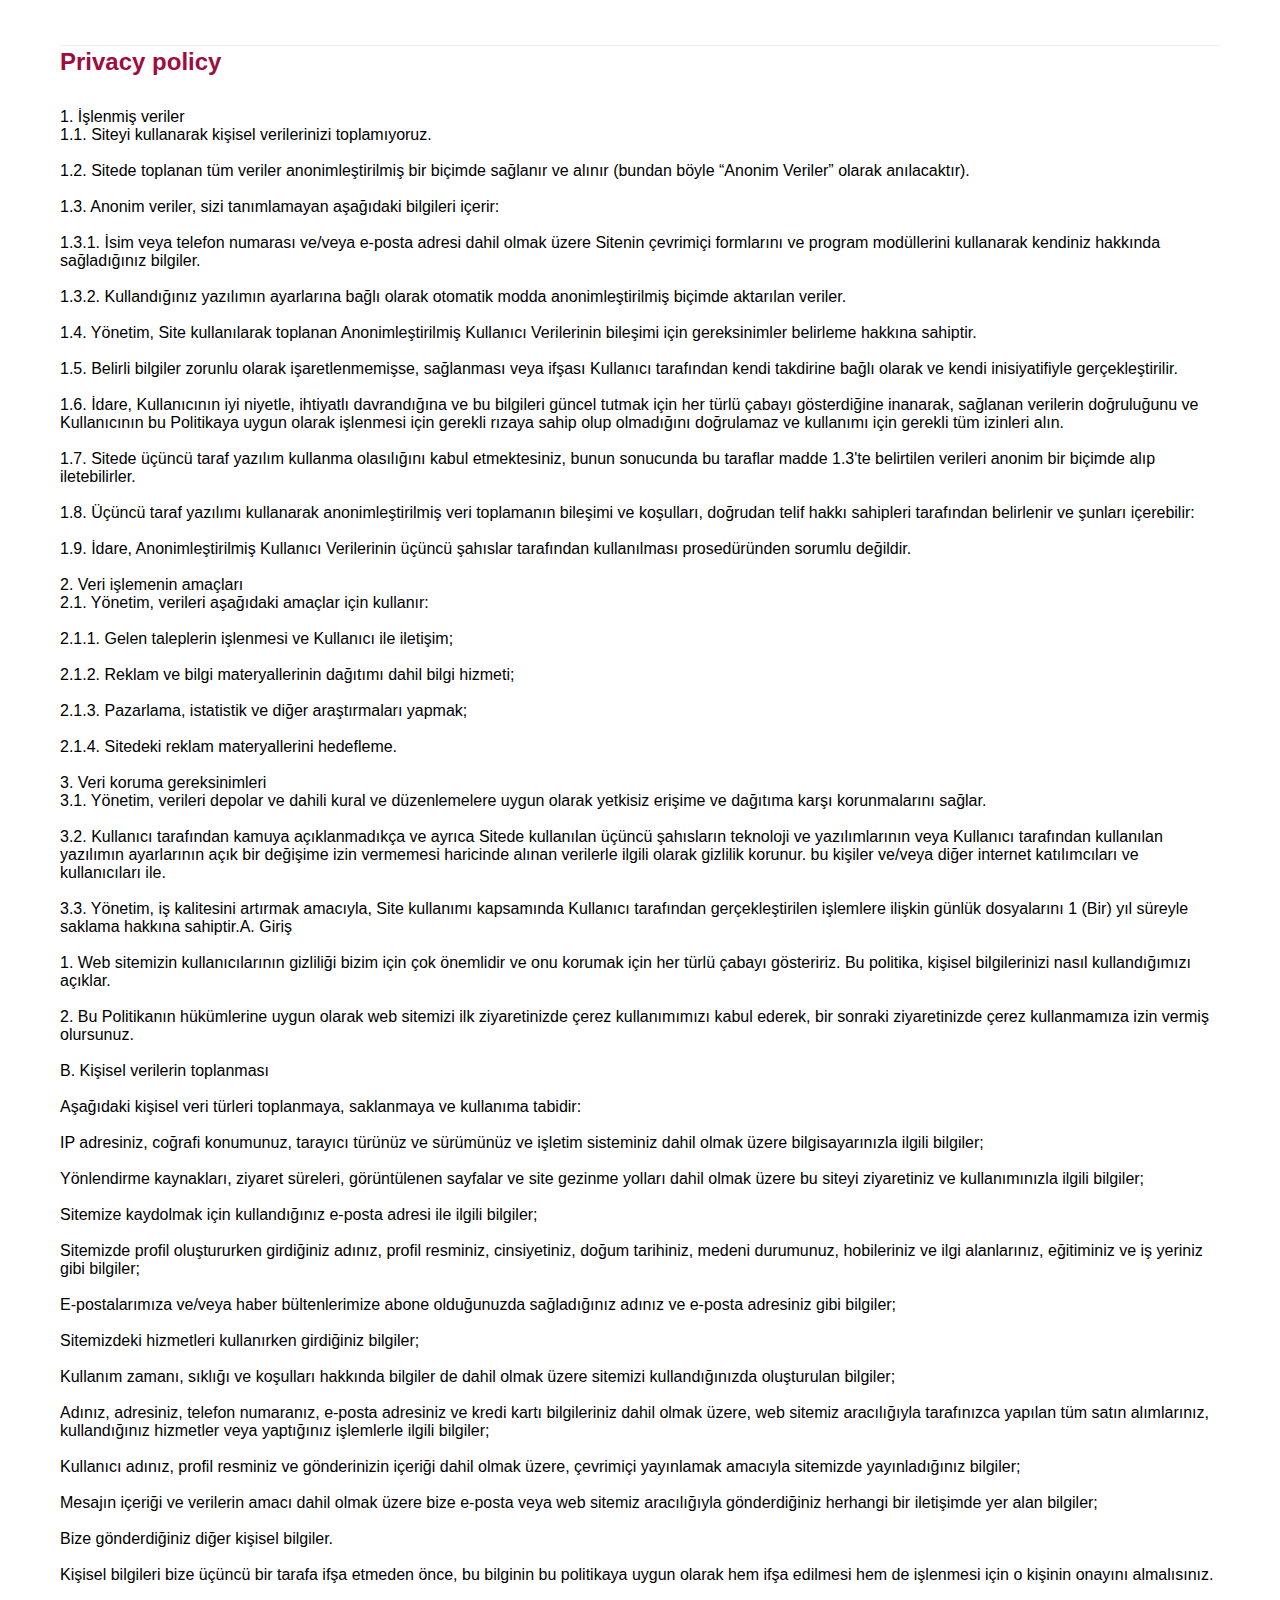
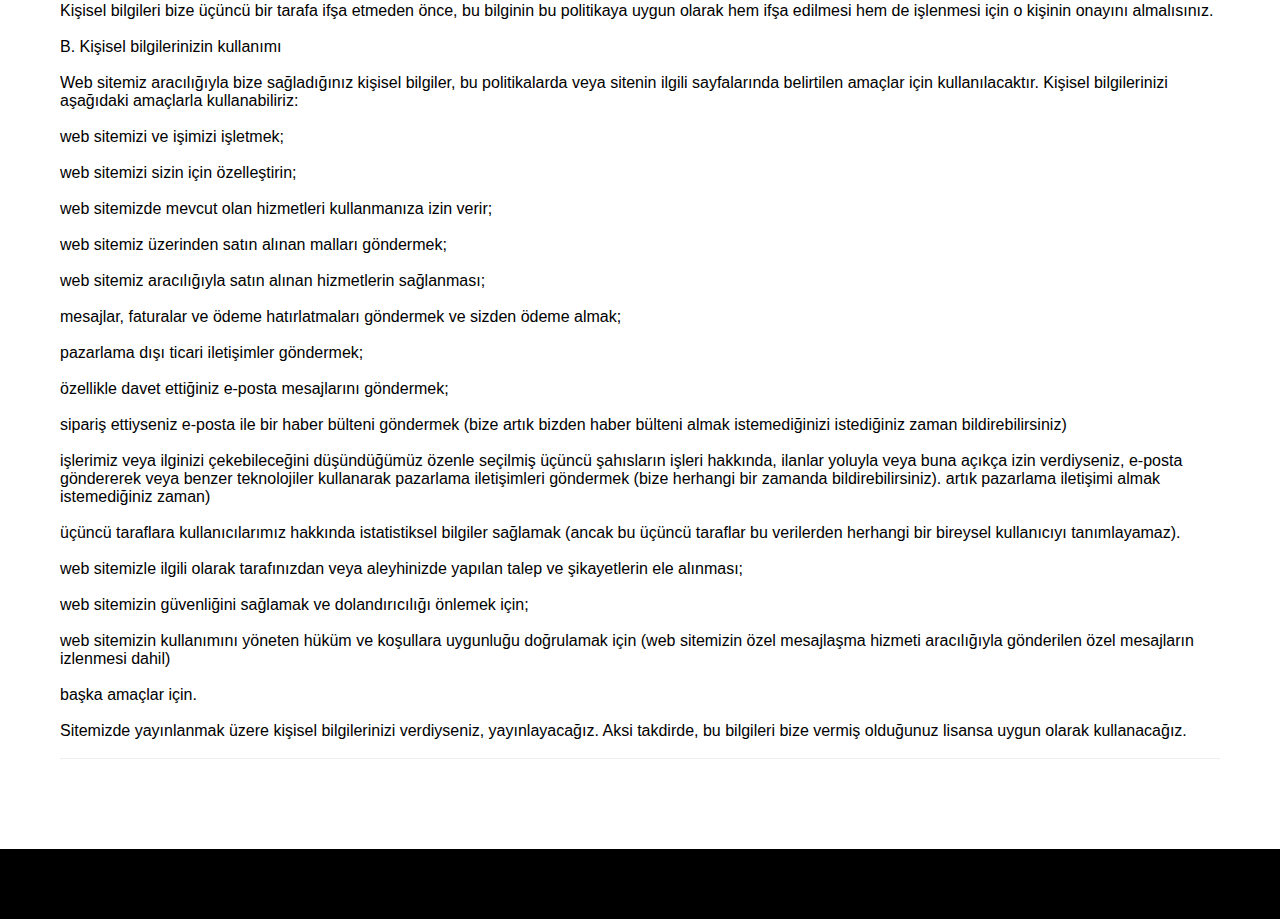
<file: policy.html>
<!DOCTYPE html>
<html>
<head>
    <meta charset="utf-8"/>
    <meta http-equiv="Content-Type" content="text/html; charset=utf-8"/>
    <meta name="viewport" content="width=device-width, initial-scale=1.0"/> <!--metatextblock--><title>Treasure Hunters
    - Macera Dolu Hazine Avı | Pin-up</title>
    <meta name="description"
          content="Treasure Hunters ile pin-up temalı bir hazine avına katılın! Eşsiz karakterler, büyüleyici bonuslar, ve unutulmaz maceralarla dolu bir oyun deneyimi sizi bekliyor. Hızla ilerleyin ve hazineleri keşfedin!"/>
    <meta property="og:url" content="page55491003.html"/>
    <meta property="og:title" content="Treasure Hunters - Macera Dolu Hazine Avı | Pin-up"/>
    <meta property="og:description"
          content="Treasure Hunters ile pin-up temalı bir hazine avına katılın! Eşsiz karakterler, büyüleyici bonuslar, ve unutulmaz maceralarla dolu bir oyun deneyimi sizi bekliyor. Hızla ilerleyin ve hazineleri keşfedin!"/>
    <meta property="og:type" content="website"/>
    <meta property="og:image" content="images/tild3836-3033-4630-b238-376136376539__3.jpg"/>
    <link rel="canonical" href="page55491003.html"><!--/metatextblock-->
    <meta name="format-detection" content="telephone=no"/>
    <meta http-equiv="x-dns-prefetch-control" content="on">
    <link rel="dns-prefetch" href="https://ws.tildacdn.com">
    <link rel="apple-touch-icon" sizes="180x180" href="favicon/apple-touch-icon.png">
    <link rel="icon" type="image/png" sizes="32x32" href="favicon/favicon-32x32.png">
    <link rel="icon" type="image/png" sizes="16x16" href="favicon/favicon-16x16.png">
    <link rel="manifest" href="favicon/site.webmanifest"><!-- Assets -->
    <script src="https://neo.tildacdn.com/js/tilda-fallback-1.0.min.js" async charset="utf-8"></script>
    <link rel="stylesheet" href="css/tilda-grid-3.0.min.css" type="text/css" media="all" onerror="this.loaderr='y';"/>
    <link rel="stylesheet" href="css/tilda-blocks-page55491003.min.css?t=1727346555" type="text/css" media="all"
          onerror="this.loaderr='y';"/>
    <link rel="stylesheet" href="css/tilda-cover-1.0.min.css" type="text/css" media="all" onerror="this.loaderr='y';"/>
    <link rel="stylesheet" href="css/tilda-cards-1.0.min.css" type="text/css" media="all" onerror="this.loaderr='y';"/>
    <link rel="stylesheet" href="css/fonts-tildasans.css" type="text/css" media="all" onerror="this.loaderr='y';"/>
    <script nomodule src="js/tilda-polyfill-1.0.min.js" charset="utf-8"></script>
    <script type="text/javascript">function t_onReady(func) {
        if (document.readyState != 'loading') {
            func();
        } else {
            document.addEventListener('DOMContentLoaded', func);
        }
    }

    function t_onFuncLoad(funcName, okFunc, time) {
        if (typeof window[funcName] === 'function') {
            okFunc();
        } else {
            setTimeout(function () {
                t_onFuncLoad(funcName, okFunc, time);
            }, (time || 100));
        }
    }

    function t_throttle(fn, threshhold, scope) {
        return function () {
            fn.apply(scope || this, arguments);
        };
    }</script>
    <script src="js/tilda-scripts-3.0.min.js" charset="utf-8" defer onerror="this.loaderr='y';"></script>
    <script src="js/tilda-blocks-page55491003.min.js?t=1727346555" charset="utf-8" async
            onerror="this.loaderr='y';"></script>
    <script src="js/lazyload-1.3.min.export.js" charset="utf-8" async onerror="this.loaderr='y';"></script>
    <script src="js/tilda-menu-1.0.min.js" charset="utf-8" async onerror="this.loaderr='y';"></script>
    <script src="js/tilda-cover-1.0.min.js" charset="utf-8" async onerror="this.loaderr='y';"></script>
    <script src="js/tilda-cards-1.0.min.js" charset="utf-8" async onerror="this.loaderr='y';"></script>
    <script src="js/tilda-skiplink-1.0.min.js" charset="utf-8" async onerror="this.loaderr='y';"></script>
    <script src="js/tilda-events-1.0.min.js" charset="utf-8" async onerror="this.loaderr='y';"></script>
    <script type="text/javascript">window.dataLayer = window.dataLayer || [];</script>
    <script type="text/javascript">(function () {
        if ((/bot|google|yandex|baidu|bing|msn|duckduckbot|teoma|slurp|crawler|spider|robot|crawling|facebook/i.test(navigator.userAgent)) === false && typeof (sessionStorage) != 'undefined' && sessionStorage.getItem('visited') !== 'y' && document.visibilityState) {
            var style = document.createElement('style');
            style.type = 'text/css';
            style.innerHTML = '@media screen and (min-width: 980px) {.t-records {opacity: 0;}.t-records_animated {-webkit-transition: opacity ease-in-out .2s;-moz-transition: opacity ease-in-out .2s;-o-transition: opacity ease-in-out .2s;transition: opacity ease-in-out .2s;}.t-records.t-records_visible {opacity: 1;}}';
            document.getElementsByTagName('head')[0].appendChild(style);

            function t_setvisRecs() {
                var alr = document.querySelectorAll('.t-records');
                Array.prototype.forEach.call(alr, function (el) {
                    el.classList.add("t-records_animated");
                });
                setTimeout(function () {
                    Array.prototype.forEach.call(alr, function (el) {
                        el.classList.add("t-records_visible");
                    });
                    sessionStorage.setItem("visited", "y");
                }, 400);
            }

            document.addEventListener('DOMContentLoaded', t_setvisRecs);
        }
    })();</script>
</head>
<body class="t-body" style="margin:0;"><!--allrecords-->
<div id="allrecords" data-tilda-export="yes" class="t-records" data-hook="blocks-collection-content-node"
     data-tilda-project-id="10581919" data-tilda-page-id="54797911"
     data-tilda-formskey="9717782c923daea6bb947eae10581919" data-tilda-cookie="no" data-tilda-lazy="yes"
     data-tilda-project-lang="EN" data-tilda-root-zone="one">
    <div id="rec797620690" class="r t-rec t-rec_pt_45 t-rec_pb_90" style="padding-top:45px;padding-bottom:90px; "
         data-animationappear="off" data-record-type="585"><!-- T585 -->
        <div class="t585">
            <div class="t-container">
                <div class="t-col t-col_12 ">
                    <div class="t585__accordion" data-accordion="false" data-scroll-to-expanded="false">
                        <div class="t585__wrapper">
                            <div class="t585__header t585__opened" style="border-top: 1px solid #eee;margin-bottom: 30px;">
                                <span class="t585__title t-name t-name_xl" field="li_title__4303175426422"><strong
                                        style="color: rgb(158, 13, 65);">Privacy policy</strong></span><span
                                        class="t585__circle" style="background-color: #eee;"></span></span>
                            </div>
                            <div class="t585__content"
                                 id="accordion1_797620690"
                                 style="display:block">
                                <div class="t585__textwrapper">
                                    <div class="t585__text t-descr t-descr_xs" field="li_descr__4303175426422">1.
                                        İşlenmiş veriler<br/>1.1. Siteyi kullanarak kişisel verilerinizi
                                        toplamıyoruz.<br/><br/>1.2. Sitede toplanan tüm veriler anonimleştirilmiş bir
                                        biçimde sağlanır ve alınır (bundan böyle “Anonim Veriler” olarak
                                        anılacaktır).<br/><br/>1.3. Anonim veriler, sizi tanımlamayan aşağıdaki
                                        bilgileri içerir:<br/><br/>1.3.1. İsim veya telefon numarası ve/veya e-posta
                                        adresi dahil olmak üzere Sitenin çevrimiçi formlarını ve program modüllerini
                                        kullanarak kendiniz hakkında sağladığınız bilgiler.<br/><br/>1.3.2.
                                        Kullandığınız yazılımın ayarlarına bağlı olarak otomatik modda anonimleştirilmiş
                                        biçimde aktarılan veriler.<br/><br/>1.4. Yönetim, Site kullanılarak toplanan
                                        Anonimleştirilmiş Kullanıcı Verilerinin bileşimi için gereksinimler belirleme
                                        hakkına sahiptir.<br/><br/>1.5. Belirli bilgiler zorunlu olarak
                                        işaretlenmemişse, sağlanması veya ifşası Kullanıcı tarafından kendi takdirine
                                        bağlı olarak ve kendi inisiyatifiyle gerçekleştirilir.<br/><br/>1.6. İdare,
                                        Kullanıcının iyi niyetle, ihtiyatlı davrandığına ve bu bilgileri güncel tutmak
                                        için her türlü çabayı gösterdiğine inanarak, sağlanan verilerin doğruluğunu ve
                                        Kullanıcının bu Politikaya uygun olarak işlenmesi için gerekli rızaya sahip olup
                                        olmadığını doğrulamaz ve kullanımı için gerekli tüm izinleri alın.<br/><br/>1.7.
                                        Sitede üçüncü taraf yazılım kullanma olasılığını kabul etmektesiniz, bunun
                                        sonucunda bu taraflar madde 1.3'te belirtilen verileri anonim bir biçimde alıp
                                        iletebilirler.<br/><br/>1.8. Üçüncü taraf yazılımı kullanarak anonimleştirilmiş
                                        veri toplamanın bileşimi ve koşulları, doğrudan telif hakkı sahipleri tarafından
                                        belirlenir ve şunları içerebilir:<br/><br/>1.9. İdare, Anonimleştirilmiş
                                        Kullanıcı Verilerinin üçüncü şahıslar tarafından kullanılması prosedüründen
                                        sorumlu değildir.<br/><br/>2. Veri işlemenin amaçları<br/>2.1. Yönetim, verileri
                                        aşağıdaki amaçlar için kullanır:<br/><br/>2.1.1. Gelen taleplerin işlenmesi ve
                                        Kullanıcı ile iletişim;<br/><br/>2.1.2. Reklam ve bilgi materyallerinin dağıtımı
                                        dahil bilgi hizmeti;<br/><br/>2.1.3. Pazarlama, istatistik ve diğer
                                        araştırmaları yapmak;<br/><br/>2.1.4. Sitedeki reklam materyallerini
                                        hedefleme.<br/><br/>3. Veri koruma gereksinimleri<br/>3.1. Yönetim, verileri
                                        depolar ve dahili kural ve düzenlemelere uygun olarak yetkisiz erişime ve
                                        dağıtıma karşı korunmalarını sağlar.<br/><br/>3.2. Kullanıcı tarafından kamuya
                                        açıklanmadıkça ve ayrıca Sitede kullanılan üçüncü şahısların teknoloji ve
                                        yazılımlarının veya Kullanıcı tarafından kullanılan yazılımın ayarlarının açık
                                        bir değişime izin vermemesi haricinde alınan verilerle ilgili olarak gizlilik
                                        korunur. bu kişiler ve/veya diğer internet katılımcıları ve kullanıcıları
                                        ile.<br/><br/>3.3. Yönetim, iş kalitesini artırmak amacıyla, Site kullanımı
                                        kapsamında Kullanıcı tarafından gerçekleştirilen işlemlere ilişkin günlük
                                        dosyalarını 1 (Bir) yıl süreyle saklama hakkına sahiptir.A. Giriş<br/><br/>1.
                                        Web sitemizin kullanıcılarının gizliliği bizim için çok önemlidir ve onu korumak
                                        için her türlü çabayı gösteririz. Bu politika, kişisel bilgilerinizi nasıl
                                        kullandığımızı açıklar.<br/><br/>2. Bu Politikanın hükümlerine uygun olarak web
                                        sitemizi ilk ziyaretinizde çerez kullanımımızı kabul ederek, bir sonraki
                                        ziyaretinizde çerez kullanmamıza izin vermiş olursunuz.<br/><br/>B. Kişisel
                                        verilerin toplanması<br/><br/>Aşağıdaki kişisel veri türleri toplanmaya,
                                        saklanmaya ve kullanıma tabidir:<br/><br/>IP adresiniz, coğrafi konumunuz,
                                        tarayıcı türünüz ve sürümünüz ve işletim sisteminiz dahil olmak üzere
                                        bilgisayarınızla ilgili bilgiler;<br/><br/>Yönlendirme kaynakları, ziyaret
                                        süreleri, görüntülenen sayfalar ve site gezinme yolları dahil olmak üzere bu
                                        siteyi ziyaretiniz ve kullanımınızla ilgili bilgiler;<br/><br/>Sitemize
                                        kaydolmak için kullandığınız e-posta adresi ile ilgili bilgiler;<br/><br/>Sitemizde
                                        profil oluştururken girdiğiniz adınız, profil resminiz, cinsiyetiniz, doğum
                                        tarihiniz, medeni durumunuz, hobileriniz ve ilgi alanlarınız, eğitiminiz ve iş
                                        yeriniz gibi bilgiler;<br/><br/>E-postalarımıza ve/veya haber bültenlerimize
                                        abone olduğunuzda sağladığınız adınız ve e-posta adresiniz gibi
                                        bilgiler;<br/><br/>Sitemizdeki hizmetleri kullanırken girdiğiniz
                                        bilgiler;<br/><br/>Kullanım zamanı, sıklığı ve koşulları hakkında bilgiler de
                                        dahil olmak üzere sitemizi kullandığınızda oluşturulan bilgiler;<br/><br/>Adınız,
                                        adresiniz, telefon numaranız, e-posta adresiniz ve kredi kartı bilgileriniz
                                        dahil olmak üzere, web sitemiz aracılığıyla tarafınızca yapılan tüm satın
                                        alımlarınız, kullandığınız hizmetler veya yaptığınız işlemlerle ilgili bilgiler;<br/><br/>Kullanıcı
                                        adınız, profil resminiz ve gönderinizin içeriği dahil olmak üzere, çevrimiçi
                                        yayınlamak amacıyla sitemizde yayınladığınız bilgiler;<br/><br/>Mesajın içeriği
                                        ve verilerin amacı dahil olmak üzere bize e-posta veya web sitemiz aracılığıyla
                                        gönderdiğiniz herhangi bir iletişimde yer alan bilgiler;<br/><br/>Bize
                                        gönderdiğiniz diğer kişisel bilgiler.<br/><br/>Kişisel bilgileri bize üçüncü bir
                                        tarafa ifşa etmeden önce, bu bilginin bu politikaya uygun olarak hem ifşa
                                        edilmesi hem de işlenmesi için o kişinin onayını almalısınız.<br/><br/>Kişisel
                                        bilgileri bize üçüncü bir tarafa ifşa etmeden önce, bu bilginin bu politikaya
                                        uygun olarak hem ifşa edilmesi hem de işlenmesi için o kişinin onayını
                                        almalısınız.<br/><br/>B. Kişisel bilgilerinizin kullanımı<br/><br/>Web sitemiz
                                        aracılığıyla bize sağladığınız kişisel bilgiler, bu politikalarda veya sitenin
                                        ilgili sayfalarında belirtilen amaçlar için kullanılacaktır. Kişisel
                                        bilgilerinizi aşağıdaki amaçlarla kullanabiliriz:<br/><br/>web sitemizi ve
                                        işimizi işletmek;<br/><br/>web sitemizi sizin için özelleştirin;<br/><br/>web
                                        sitemizde mevcut olan hizmetleri kullanmanıza izin verir;<br/><br/>web sitemiz
                                        üzerinden satın alınan malları göndermek;<br/><br/>web sitemiz aracılığıyla
                                        satın alınan hizmetlerin sağlanması;<br/><br/>mesajlar, faturalar ve ödeme
                                        hatırlatmaları göndermek ve sizden ödeme almak;<br/><br/>pazarlama dışı ticari
                                        iletişimler göndermek;<br/><br/>özellikle davet ettiğiniz e-posta mesajlarını
                                        göndermek;<br/><br/>sipariş ettiyseniz e-posta ile bir haber bülteni göndermek
                                        (bize artık bizden haber bülteni almak istemediğinizi istediğiniz zaman
                                        bildirebilirsiniz)<br/><br/>işlerimiz veya ilginizi çekebileceğini düşündüğümüz
                                        özenle seçilmiş üçüncü şahısların işleri hakkında, ilanlar yoluyla veya buna
                                        açıkça izin verdiyseniz, e-posta göndererek veya benzer teknolojiler kullanarak
                                        pazarlama iletişimleri göndermek (bize herhangi bir zamanda bildirebilirsiniz).
                                        artık pazarlama iletişimi almak istemediğiniz zaman)<br/><br/>üçüncü taraflara
                                        kullanıcılarımız hakkında istatistiksel bilgiler sağlamak (ancak bu üçüncü
                                        taraflar bu verilerden herhangi bir bireysel kullanıcıyı
                                        tanımlayamaz).<br/><br/>web sitemizle ilgili olarak tarafınızdan veya
                                        aleyhinizde yapılan talep ve şikayetlerin ele alınması;<br/><br/>web sitemizin
                                        güvenliğini sağlamak ve dolandırıcılığı önlemek için;<br/><br/>web sitemizin
                                        kullanımını yöneten hüküm ve koşullara uygunluğu doğrulamak için (web sitemizin
                                        özel mesajlaşma hizmeti aracılığıyla gönderilen özel mesajların izlenmesi dahil)<br/><br/>başka
                                        amaçlar için.<br/><br/>Sitemizde yayınlanmak üzere kişisel bilgilerinizi
                                        verdiyseniz, yayınlayacağız. Aksi takdirde, bu bilgileri bize vermiş olduğunuz
                                        lisansa uygun olarak kullanacağız.<br/><br/></div>
                                </div>
                            </div>
                        </div>
                    </div>
                    <div class="t585__border" style="height: 1px; background-color: #eee;"></div>
                </div>
            </div>
        </div>
        <script>t_onReady(function () {
            t_onFuncLoad('t585_init', function () {
                t585_init('797620690');
            });
        });</script>
    </div>
</div><!--/allrecords--><!-- Tilda copyright. Don't remove this line -->
<div class="t-tildalabel t-tildalabel_white" id="tildacopy" data-tilda-sign="10581919#54797911"><a
        href="https://tilda.cc/" class="t-tildalabel__link">
    <div class="t-tildalabel__wrapper">
        <div class="t-tildalabel__txtleft"></div>
        <div class="t-tildalabel__wrapimg"><img src="images/tildacopy_black.png" class="t-tildalabel__img"
                                                fetchpriority="low" alt=""></div>
        <div class="t-tildalabel__txtright"></div>
    </div>
</a></div><!-- Stat -->
<script type="text/javascript">if (!window.mainTracker) {
    window.mainTracker = 'tilda';
}
window.tildastatcookie = 'no';
setTimeout(function () {
    (function (d, w, k, o, g) {
        var n = d.getElementsByTagName(o)[0], s = d.createElement(o), f = function () {
            n.parentNode.insertBefore(s, n);
        };
        s.type = "text/javascript";
        s.async = true;
        s.key = k;
        s.id = "tildastatscript";
        s.src = g;
        if (w.opera == "[object Opera]") {
            d.addEventListener("DOMContentLoaded", f, false);
        } else {
            f();
        }
    })(document, window, '2fb3eee2482fe36792e42c542a66db30', 'script', 'js/tilda-stat-1.0.min.js');
}, 2000); </script>
</body>
<script type="application/ld+json">
    {
        "@context": "https://schema.org",
        "@type": "Organization",
        "name": "Treasure Hunters ile pin-up",
        "url": "",
        "logo": "/favicon/favicon.ico"
    }
</script>
<script type="application/ld+json">
    {
        "@context": "https://schema.org",
        "@type": "WPHeader",
        "headline": "Treasure Hunters ile pin-up",
        "description": "Treasure Hunters ile pin-up temalı bir hazine avına katılın! Eşsiz karakterler, büyüleyici bonuslar, ve unutulmaz maceralarla dolu bir oyun deneyimi sizi bekliyor. Hızla ilerleyin ve hazineleri keşfedin!",
        "publisher": {
            "@type": "Organization",
            "name": "Treasure Hunters ile pin-up",
            "logo": {
                "@type": "ImageObject",
                "url": "/favicon/favicon.ico"
            }
        }
    }
</script>
<script type="application/ld+json">
    {
        "@context": "https://schema.org",
        "@type": "WebPage",
        "name": "Treasure Hunters ile pin-up",
        "description": "Treasure Hunters ile pin-up temalı bir hazine avına katılın! Eşsiz karakterler, büyüleyici bonuslar, ve unutulmaz maceralarla dolu bir oyun deneyimi sizi bekliyor. Hızla ilerleyin ve hazineleri keşfedin!",
        "publisher": {
            "@type": "Organization",
            "name": "Treasure Hunters ile pin-up"
        },
        "license": "A license document that applies to this content, typically indicated by URL"
    }
</script>
<script type="application/ld+json">
    {
        "@context": "https://schema.org",
        "@type": "SiteNavigationElement",
        "name": "Main Navigation",
        "url": "",
        "hasPart": [
            {
                "@type": "WebPage",
                "name": "Home",
                "url": ""
            },
            {
                "@type": "WebPage",
                "name": "Policy",
                "url": "/policy.html"
            },
            {
                "@type": "WebPage",
                "name": "Terms of Conditions",
                "url": "/terms.html"
            },
            {
                "@type": "WebPage",
                "name": "Disclaimer",
                "url": "/disclaimer.html"
            },
            {
                "@type": "WebPage",
                "name": "404",
                "url": "/404.html"
            },
            {
                "@type": "WebPage",
                "name": "review",
                "url": "/review.html"
            }
        ]
    }
</script>
</html>
</file>
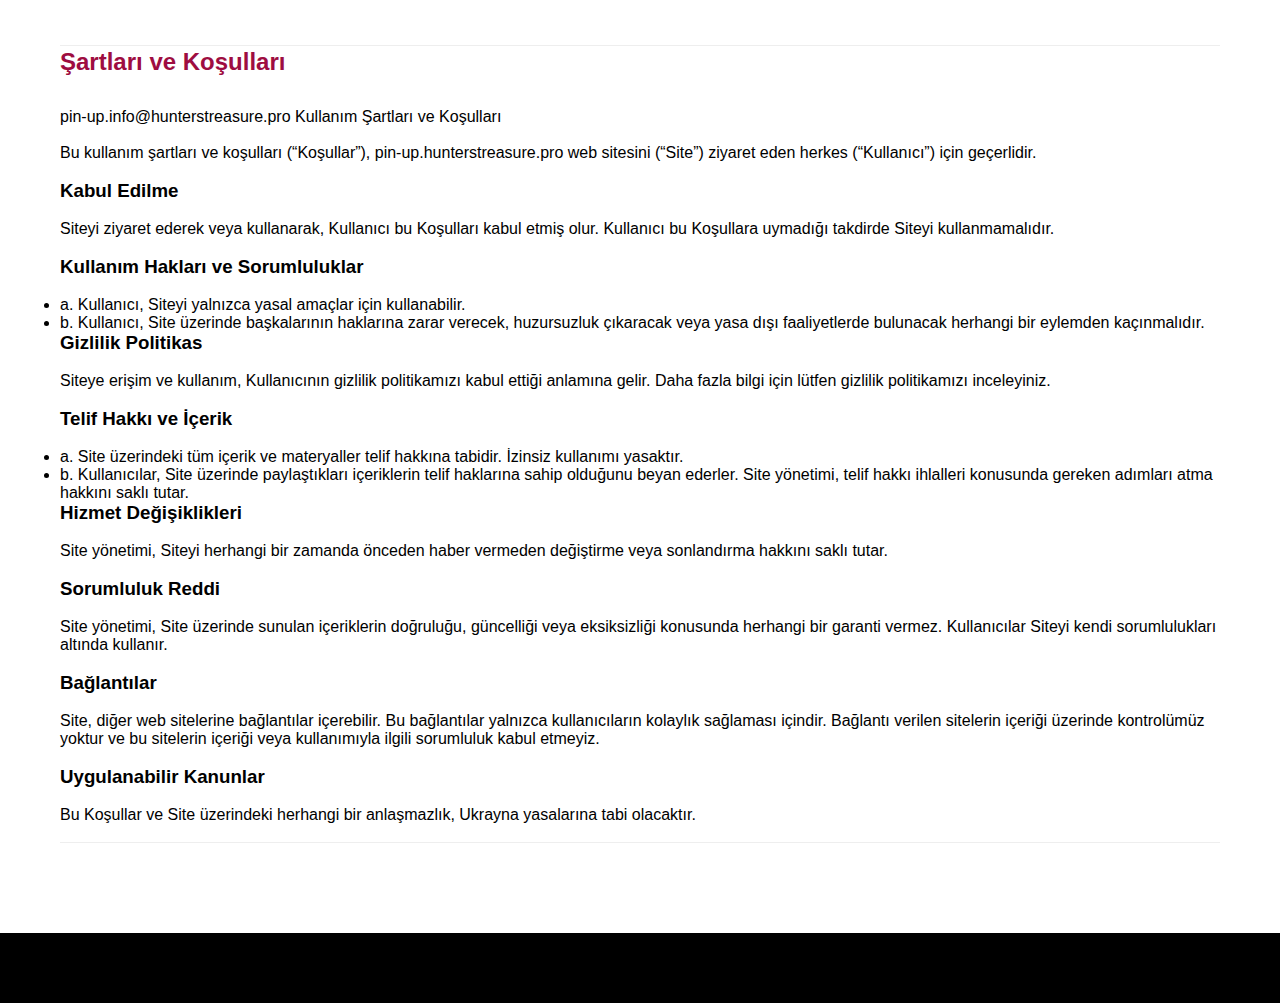
<file: terms.html>
<!DOCTYPE html>
<html>
<head>
    <meta charset="utf-8"/>
    <meta http-equiv="Content-Type" content="text/html; charset=utf-8"/>
    <meta name="viewport" content="width=device-width, initial-scale=1.0"/> <!--metatextblock--><title>Treasure Hunters
    - Macera Dolu Hazine Avı | Pin-up</title>
    <meta name="description"
          content="Treasure Hunters ile pin-up temalı bir hazine avına katılın! Eşsiz karakterler, büyüleyici bonuslar, ve unutulmaz maceralarla dolu bir oyun deneyimi sizi bekliyor. Hızla ilerleyin ve hazineleri keşfedin!"/>
    <meta property="og:url" content="page55491003.html"/>
    <meta property="og:title" content="Treasure Hunters - Macera Dolu Hazine Avı | Pin-up"/>
    <meta property="og:description"
          content="Treasure Hunters ile pin-up temalı bir hazine avına katılın! Eşsiz karakterler, büyüleyici bonuslar, ve unutulmaz maceralarla dolu bir oyun deneyimi sizi bekliyor. Hızla ilerleyin ve hazineleri keşfedin!"/>
    <meta property="og:type" content="website"/>
    <meta property="og:image" content="images/tild3836-3033-4630-b238-376136376539__3.jpg"/>
    <link rel="canonical" href="page55491003.html"><!--/metatextblock-->
    <meta name="format-detection" content="telephone=no"/>
    <meta http-equiv="x-dns-prefetch-control" content="on">
    <link rel="dns-prefetch" href="https://ws.tildacdn.com">
    <link rel="apple-touch-icon" sizes="180x180" href="favicon/apple-touch-icon.png">
    <link rel="icon" type="image/png" sizes="32x32" href="favicon/favicon-32x32.png">
    <link rel="icon" type="image/png" sizes="16x16" href="favicon/favicon-16x16.png">
    <link rel="manifest" href="favicon/site.webmanifest"><!-- Assets -->
    <script src="https://neo.tildacdn.com/js/tilda-fallback-1.0.min.js" async charset="utf-8"></script>
    <link rel="stylesheet" href="css/tilda-grid-3.0.min.css" type="text/css" media="all" onerror="this.loaderr='y';"/>
    <link rel="stylesheet" href="css/tilda-blocks-page55491003.min.css?t=1727346555" type="text/css" media="all"
          onerror="this.loaderr='y';"/>
    <link rel="stylesheet" href="css/tilda-cover-1.0.min.css" type="text/css" media="all" onerror="this.loaderr='y';"/>
    <link rel="stylesheet" href="css/tilda-cards-1.0.min.css" type="text/css" media="all" onerror="this.loaderr='y';"/>
    <link rel="stylesheet" href="css/fonts-tildasans.css" type="text/css" media="all" onerror="this.loaderr='y';"/>
    <script nomodule src="js/tilda-polyfill-1.0.min.js" charset="utf-8"></script>
    <script type="text/javascript">function t_onReady(func) {
        if (document.readyState != 'loading') {
            func();
        } else {
            document.addEventListener('DOMContentLoaded', func);
        }
    }

    function t_onFuncLoad(funcName, okFunc, time) {
        if (typeof window[funcName] === 'function') {
            okFunc();
        } else {
            setTimeout(function () {
                t_onFuncLoad(funcName, okFunc, time);
            }, (time || 100));
        }
    }

    function t_throttle(fn, threshhold, scope) {
        return function () {
            fn.apply(scope || this, arguments);
        };
    }</script>
    <script src="js/tilda-scripts-3.0.min.js" charset="utf-8" defer onerror="this.loaderr='y';"></script>
    <script src="js/tilda-blocks-page55491003.min.js?t=1727346555" charset="utf-8" async
            onerror="this.loaderr='y';"></script>
    <script src="js/lazyload-1.3.min.export.js" charset="utf-8" async onerror="this.loaderr='y';"></script>
    <script src="js/tilda-menu-1.0.min.js" charset="utf-8" async onerror="this.loaderr='y';"></script>
    <script src="js/tilda-cover-1.0.min.js" charset="utf-8" async onerror="this.loaderr='y';"></script>
    <script src="js/tilda-cards-1.0.min.js" charset="utf-8" async onerror="this.loaderr='y';"></script>
    <script src="js/tilda-skiplink-1.0.min.js" charset="utf-8" async onerror="this.loaderr='y';"></script>
    <script src="js/tilda-events-1.0.min.js" charset="utf-8" async onerror="this.loaderr='y';"></script>
    <script type="text/javascript">window.dataLayer = window.dataLayer || [];</script>
    <script type="text/javascript">(function () {
        if ((/bot|google|yandex|baidu|bing|msn|duckduckbot|teoma|slurp|crawler|spider|robot|crawling|facebook/i.test(navigator.userAgent)) === false && typeof (sessionStorage) != 'undefined' && sessionStorage.getItem('visited') !== 'y' && document.visibilityState) {
            var style = document.createElement('style');
            style.type = 'text/css';
            style.innerHTML = '@media screen and (min-width: 980px) {.t-records {opacity: 0;}.t-records_animated {-webkit-transition: opacity ease-in-out .2s;-moz-transition: opacity ease-in-out .2s;-o-transition: opacity ease-in-out .2s;transition: opacity ease-in-out .2s;}.t-records.t-records_visible {opacity: 1;}}';
            document.getElementsByTagName('head')[0].appendChild(style);

            function t_setvisRecs() {
                var alr = document.querySelectorAll('.t-records');
                Array.prototype.forEach.call(alr, function (el) {
                    el.classList.add("t-records_animated");
                });
                setTimeout(function () {
                    Array.prototype.forEach.call(alr, function (el) {
                        el.classList.add("t-records_visible");
                    });
                    sessionStorage.setItem("visited", "y");
                }, 400);
            }

            document.addEventListener('DOMContentLoaded', t_setvisRecs);
        }
    })();</script>
</head>
<body class="t-body" style="margin:0;"><!--allrecords-->
<div id="allrecords" data-tilda-export="yes" class="t-records" data-hook="blocks-collection-content-node"
     data-tilda-project-id="10581919" data-tilda-page-id="54797911"
     data-tilda-formskey="9717782c923daea6bb947eae10581919" data-tilda-cookie="no" data-tilda-lazy="yes"
     data-tilda-project-lang="EN" data-tilda-root-zone="one">
    <div id="rec797620690" class="r t-rec t-rec_pt_45 t-rec_pb_90" style="padding-top:45px;padding-bottom:90px; "
         data-animationappear="off" data-record-type="585"><!-- T585 -->
        <div class="t585">
            <div class="t-container">
                <div class="t-col t-col_12 ">
                    <div class="t585__accordion" data-accordion="false" data-scroll-to-expanded="false">
                        <div class="t585__wrapper">
                            <div class="t585__header t585__opened" style="border-top: 1px solid #eee;margin-bottom: 30px;">
                                <span class="t585__title t-name t-name_xl" field="li_title__4303175426422"><strong
                                        style="color: rgb(158, 13, 65);">Şartları ve Koşulları</strong></span><span
                                        class="t585__circle" style="background-color: #eee;"></span></span>
                            </div>
                            <div class="t585__content"
                                 id="accordion1_797620690"
                                 style="display:block">
                                <div class="t585__textwrapper">
                                    <div class="t585__text t-descr t-descr_xs" field="li_descr__4303175426422">
                                        <p>pin-up.info@hunterstreasure.pro Kullanım Şartları ve Koşulları</p><br/>
                                        <p>Bu kullanım şartları ve koşulları (“Koşullar”), pin-up.hunterstreasure.pro web sitesini (“Site”) ziyaret eden herkes (“Kullanıcı”) için geçerlidir.</p><br/>
                                        <h3>Kabul Edilme</h3><br/>
                                        <p>Siteyi ziyaret ederek veya kullanarak, Kullanıcı bu Koşulları kabul etmiş olur. Kullanıcı bu Koşullara uymadığı takdirde Siteyi kullanmamalıdır.</p><br/>
                                        <h3>Kullanım Hakları ve Sorumluluklar</h3><br/>
                                        <li>a. Kullanıcı, Siteyi yalnızca yasal amaçlar için kullanabilir.</li>
                                        <li>b. Kullanıcı, Site üzerinde başkalarının haklarına zarar verecek, huzursuzluk çıkaracak veya yasa dışı faaliyetlerde bulunacak herhangi bir eylemden kaçınmalıdır.</li>
                                        <h3>Gizlilik Politikas</h3><br/>
                                        <p>Siteye erişim ve kullanım, Kullanıcının gizlilik politikamızı kabul ettiği anlamına gelir. Daha fazla bilgi için lütfen gizlilik politikamızı inceleyiniz.</p><br/>
                                        <h3>Telif Hakkı ve İçerik</h3><br/>
                                        <li>a. Site üzerindeki tüm içerik ve materyaller telif hakkına tabidir. İzinsiz kullanımı yasaktır.</li>
                                        <li>b. Kullanıcılar, Site üzerinde paylaştıkları içeriklerin telif haklarına sahip olduğunu beyan ederler. Site yönetimi, telif hakkı ihlalleri konusunda gereken adımları atma hakkını saklı tutar.</li>
                                        <h3>Hizmet Değişiklikleri</h3><br/>
                                        <p>Site yönetimi, Siteyi herhangi bir zamanda önceden haber vermeden değiştirme veya sonlandırma hakkını saklı tutar.</p><br/>
                                        <h3>Sorumluluk Reddi</h3><br/>
                                        <p>Site yönetimi, Site üzerinde sunulan içeriklerin doğruluğu, güncelliği veya eksiksizliği konusunda herhangi bir garanti vermez. Kullanıcılar Siteyi kendi sorumlulukları altında kullanır.</p><br/>
                                        <h3>Bağlantılar</h3><br/>
                                        <p>Site, diğer web sitelerine bağlantılar içerebilir. Bu bağlantılar yalnızca kullanıcıların kolaylık sağlaması içindir. Bağlantı verilen sitelerin içeriği üzerinde kontrolümüz yoktur ve bu sitelerin içeriği veya kullanımıyla ilgili sorumluluk kabul etmeyiz.</p><br/>
                                        <h3>Uygulanabilir Kanunlar</h3><br/>
                                        <p>Bu Koşullar ve Site üzerindeki herhangi bir anlaşmazlık, Ukrayna yasalarına tabi olacaktır.</p><br/>
                                    </div>
                                </div>
                            </div>
                        </div>
                    </div>
                    <div class="t585__border" style="height: 1px; background-color: #eee;"></div>
                </div>
            </div>
        </div>
        <script>t_onReady(function () {
            t_onFuncLoad('t585_init', function () {
                t585_init('797620690');
            });
        });</script>
    </div>
</div><!--/allrecords--><!-- Tilda copyright. Don't remove this line -->
<div class="t-tildalabel t-tildalabel_white" id="tildacopy" data-tilda-sign="10581919#54797911"><a
        href="https://tilda.cc/" class="t-tildalabel__link">
    <div class="t-tildalabel__wrapper">
        <div class="t-tildalabel__txtleft"></div>
        <div class="t-tildalabel__wrapimg"><img src="images/tildacopy_black.png" class="t-tildalabel__img"
                                                fetchpriority="low" alt=""></div>
        <div class="t-tildalabel__txtright"></div>
    </div>
</a></div><!-- Stat -->
<script type="text/javascript">if (!window.mainTracker) {
    window.mainTracker = 'tilda';
}
window.tildastatcookie = 'no';
setTimeout(function () {
    (function (d, w, k, o, g) {
        var n = d.getElementsByTagName(o)[0], s = d.createElement(o), f = function () {
            n.parentNode.insertBefore(s, n);
        };
        s.type = "text/javascript";
        s.async = true;
        s.key = k;
        s.id = "tildastatscript";
        s.src = g;
        if (w.opera == "[object Opera]") {
            d.addEventListener("DOMContentLoaded", f, false);
        } else {
            f();
        }
    })(document, window, '2fb3eee2482fe36792e42c542a66db30', 'script', 'js/tilda-stat-1.0.min.js');
}, 2000); </script>
</body>
<script type="application/ld+json">
    {
        "@context": "https://schema.org",
        "@type": "Organization",
        "name": "Treasure Hunters ile pin-up",
        "url": "",
        "logo": "/favicon/favicon.ico"
    }
</script>
<script type="application/ld+json">
    {
        "@context": "https://schema.org",
        "@type": "WPHeader",
        "headline": "Treasure Hunters ile pin-up",
        "description": "Treasure Hunters ile pin-up temalı bir hazine avına katılın! Eşsiz karakterler, büyüleyici bonuslar, ve unutulmaz maceralarla dolu bir oyun deneyimi sizi bekliyor. Hızla ilerleyin ve hazineleri keşfedin!",
        "publisher": {
            "@type": "Organization",
            "name": "Treasure Hunters ile pin-up",
            "logo": {
                "@type": "ImageObject",
                "url": "/favicon/favicon.ico"
            }
        }
    }
</script>
<script type="application/ld+json">
    {
        "@context": "https://schema.org",
        "@type": "WebPage",
        "name": "Treasure Hunters ile pin-up",
        "description": "Treasure Hunters ile pin-up temalı bir hazine avına katılın! Eşsiz karakterler, büyüleyici bonuslar, ve unutulmaz maceralarla dolu bir oyun deneyimi sizi bekliyor. Hızla ilerleyin ve hazineleri keşfedin!",
        "publisher": {
            "@type": "Organization",
            "name": "Treasure Hunters ile pin-up"
        },
        "license": "A license document that applies to this content, typically indicated by URL"
    }
</script>
<script type="application/ld+json">
    {
        "@context": "https://schema.org",
        "@type": "SiteNavigationElement",
        "name": "Main Navigation",
        "url": "",
        "hasPart": [
            {
                "@type": "WebPage",
                "name": "Home",
                "url": ""
            },
            {
                "@type": "WebPage",
                "name": "Policy",
                "url": "/policy.html"
            },
            {
                "@type": "WebPage",
                "name": "Terms of Conditions",
                "url": "/terms.html"
            },
            {
                "@type": "WebPage",
                "name": "Disclaimer",
                "url": "/disclaimer.html"
            },
            {
                "@type": "WebPage",
                "name": "404",
                "url": "/404.html"
            },
            {
                "@type": "WebPage",
                "name": "review",
                "url": "/review.html"
            }
        ]
    }
</script>
</html>
</file>
<file: css/fonts-tildasans.css>
@font-face {
  font-family: 'TildaSans';
  font-style: normal;
  font-weight: 250 1000;
  src: url('https://static.tildacdn.com/fonts/tildasans/TildaSans-VF.woff2') format('woff2-variations'),
       url('https://static.tildacdn.com/fonts/tildasans/TildaSans-VF.woff') format('woff-variations');     
}
@font-face {
  font-family: 'TildaSans';
  font-style: normal;
  font-weight: 300;
  src: url('https://static.tildacdn.com/fonts/tildasans/TildaSans-Light.eot');
  src: url('https://static.tildacdn.com/fonts/tildasans/TildaSans-Light.eot?#iefix') format('embedded-opentype'),
       url('https://static.tildacdn.com/fonts/tildasans/TildaSans-VF.woff2') format('woff2-variations'),
       url('https://static.tildacdn.com/fonts/tildasans/TildaSans-VF.woff') format('woff-variations'),
       url('https://static.tildacdn.com/fonts/tildasans/TildaSans-Light.woff2') format('woff2'),
       url('https://static.tildacdn.com/fonts/tildasans/TildaSans-Light.woff') format('woff');
}
@font-face {
  font-family: 'TildaSans';
  font-style: normal;
  font-weight: 400;
  src: url('https://static.tildacdn.com/fonts/tildasans/TildaSans-Regular.eot');
  src: url('https://static.tildacdn.com/fonts/tildasans/TildaSans-Regular.eot?#iefix') format('embedded-opentype'),
       url('https://static.tildacdn.com/fonts/tildasans/TildaSans-VF.woff2') format('woff2-variations'),
       url('https://static.tildacdn.com/fonts/tildasans/TildaSans-VF.woff') format('woff-variations'),  
       url('https://static.tildacdn.com/fonts/tildasans/TildaSans-Regular.woff2') format('woff2'),
       url('https://static.tildacdn.com/fonts/tildasans/TildaSans-Regular.woff') format('woff');
}
@font-face {
  font-family: 'TildaSans';
  font-style: normal;
  font-weight: 500;
  src: url('https://static.tildacdn.com/fonts/tildasans/TildaSans-Medium.eot');
  src: url('https://static.tildacdn.com/fonts/tildasans/TildaSans-Medium.eot?#iefix') format('embedded-opentype'),
       url('https://static.tildacdn.com/fonts/tildasans/TildaSans-VF.woff2') format('woff2-variations'),
       url('https://static.tildacdn.com/fonts/tildasans/TildaSans-VF.woff') format('woff-variations'),  
       url('https://static.tildacdn.com/fonts/tildasans/TildaSans-Medium.woff2') format('woff2'),
       url('https://static.tildacdn.com/fonts/tildasans/TildaSans-Medium.woff') format('woff');
}
@font-face {
  font-family: 'TildaSans';
  font-style: normal;
  font-weight: 600;
  src: url('https://static.tildacdn.com/fonts/tildasans/TildaSans-Semibold.eot');
  src: url('https://static.tildacdn.com/fonts/tildasans/TildaSans-Semibold.eot?#iefix') format('embedded-opentype'),
       url('https://static.tildacdn.com/fonts/tildasans/TildaSans-VF.woff2') format('woff2-variations'),
       url('https://static.tildacdn.com/fonts/tildasans/TildaSans-VF.woff') format('woff-variations'),  
       url('https://static.tildacdn.com/fonts/tildasans/TildaSans-Semibold.woff2') format('woff2'),
       url('https://static.tildacdn.com/fonts/tildasans/TildaSans-Semibold.woff') format('woff');
}
@font-face {
  font-family: 'TildaSans';
  font-style: normal;
  font-weight: 700;
  src: url('https://static.tildacdn.com/fonts/tildasans/TildaSans-Bold.eot');
  src: url('https://static.tildacdn.com/fonts/tildasans/TildaSans-Bold.eot?#iefix') format('embedded-opentype'),
       url('https://static.tildacdn.com/fonts/tildasans/TildaSans-VF.woff2') format('woff2-variations'),
       url('https://static.tildacdn.com/fonts/tildasans/TildaSans-VF.woff') format('woff-variations'),  
       url('https://static.tildacdn.com/fonts/tildasans/TildaSans-Bold.woff2') format('woff2'),
       url('https://static.tildacdn.com/fonts/tildasans/TildaSans-Bold.woff') format('woff');
}
@font-face {
  font-family: 'TildaSans';
  font-style: normal;
  font-weight: 800;
  src: url('https://static.tildacdn.com/fonts/tildasans/TildaSans-Extrabold.eot');
  src: url('https://static.tildacdn.com/fonts/tildasans/TildaSans-Extrabold.eot?#iefix') format('embedded-opentype'),
       url('https://static.tildacdn.com/fonts/tildasans/TildaSans-VF.woff2') format('woff2-variations'),
       url('https://static.tildacdn.com/fonts/tildasans/TildaSans-VF.woff') format('woff-variations'),  
       url('https://static.tildacdn.com/fonts/tildasans/TildaSans-Extrabold.woff2') format('woff2'),
       url('https://static.tildacdn.com/fonts/tildasans/TildaSans-Extrabold.woff') format('woff');
}
@font-face {
  font-family: 'TildaSans';
  font-style: normal;
  font-weight: 900;
  src: url('https://static.tildacdn.com/fonts/tildasans/TildaSans-Black.eot');
  src: url('https://static.tildacdn.com/fonts/tildasans/TildaSans-Black.eot?#iefix') format('embedded-opentype'),
       url('https://static.tildacdn.com/fonts/tildasans/TildaSans-VF.woff2') format('woff2-variations'),
       url('https://static.tildacdn.com/fonts/tildasans/TildaSans-VF.woff') format('woff-variations'),  
       url('https://static.tildacdn.com/fonts/tildasans/TildaSans-Black.woff2') format('woff2'),
       url('https://static.tildacdn.com/fonts/tildasans/TildaSans-Black.woff') format('woff');
}
</file>
<file: css/tilda-grid-3.0.min.css>
*,*:before,*:after{-webkit-box-sizing:content-box;-moz-box-sizing:content-box;box-sizing:content-box}div,span,h1,h2,h3,h4,h5,h6,p,blockquote,pre,a,code,img,b,u,i,center,table,tr,th,td,video{margin:0;padding:0;border:0}sup{line-height:0;font-size:smaller;vertical-align:super}sub{line-height:0;font-size:smaller;vertical-align:sub}.t-clear{clear:both}.t-row{margin:0}.t-container{margin-left:auto;margin-right:auto;width:100%;max-width:1200px;padding:0}.t-container.flexx{display:-webkit-box;display:-moz-box;display:-ms-flexbox;display:-webkit-flex;display:flex}.t-container_flex{display:-webkit-box;display:-moz-box;display:-ms-flexbox;display:-webkit-flex;display:flex}.t-container_100{width:100%;padding:0}.t-container_10{margin-left:auto;margin-right:auto;width:100%;max-width:1000px;padding:0}.t-container_8{margin-left:auto;margin-right:auto;width:100%;max-width:800px;padding:0}.t-container:before,.t-container:after,.t-container_10:before,.t-container_10:after,.t-container_8:before,.t-container_8:after,.t-container_100:before,.t-container_100:after{display:table;content:" ";width:0}.t-container:after,.t-container_10:after,.t-container_8:after,.t-container_100:after{clear:both}.t-col{display:inline;float:left;margin-left:20px;margin-right:20px;width:100%}.t-col.flexx{align-items:stretch;height:inherit;margin-top:auto;margin-bottom:auto}.t-col_flex{align-items:stretch;height:inherit;margin-top:auto;margin-bottom:auto}.t-col_1{max-width:60px}.t-col_2{max-width:160px}.t-col_3{max-width:260px}.t-col_4{max-width:360px}.t-col_5{max-width:460px}.t-col_6{max-width:560px}.t-col_7{max-width:660px}.t-col_8{max-width:760px}.t-col_9{max-width:860px}.t-col_10{max-width:960px}.t-col_11{max-width:1060px}.t-col_12{max-width:1160px}.t-col_100{max-width:100vw}.t-prefix_1{padding-left:100px}.t-prefix_2{padding-left:200px}.t-prefix_3{padding-left:300px}.t-prefix_4{padding-left:400px}.t-prefix_5{padding-left:500px}.t-prefix_6{padding-left:600px}.t-prefix_7{padding-left:700px}.t-prefix_8{padding-left:800px}.t-prefix_9{padding-left:900px}.t-prefix_10{padding-left:1000px}.t-prefix_11{padding-left:1100px}.t-prefix_12{padding-left:1200px}.t-width{width:100%}.t-width_1{max-width:60px}.t-width_2{max-width:160px}.t-width_3{max-width:260px}.t-width_4{max-width:360px}.t-width_5{max-width:460px}.t-width_6{max-width:560px}.t-width_7{max-width:660px}.t-width_8{max-width:760px}.t-width_9{max-width:860px}.t-width_10{max-width:960px}.t-width_11{max-width:1060px}.t-width_12{max-width:1160px}.t-width_100{max-width:100%}.t-cell{display:table-cell;vertical-align:middle;height:100%;margin-left:0;margin-right:0}.t-cell_25{width:25vw}.t-cell_33{width:33.3333333vw}.t-cell_50{width:50vw}.t-cell_100{width:100vw}@media screen and (max-width:1200px){.t-container{max-width:960px;padding:0}.t-container_10{max-width:780px}.t-container_8{max-width:640px}.t-col{display:inline;float:left;margin-left:10px;margin-right:10px;width:100%}.t-col_1{max-width:60px}.t-col_2{max-width:140px}.t-col_3{max-width:220px}.t-col_4{max-width:300px}.t-col_5{max-width:380px}.t-col_6{max-width:460px}.t-col_7{max-width:540px}.t-col_8{max-width:620px}.t-col_9{max-width:700px}.t-col_10{max-width:780px}.t-col_11{max-width:860px}.t-col_12{max-width:940px}.t-prefix_1{padding-left:80px}.t-prefix_2{padding-left:160px}.t-prefix_3{padding-left:240px}.t-prefix_4{padding-left:320px}.t-prefix_5{padding-left:400px}.t-prefix_6{padding-left:480px}.t-prefix_7{padding-left:560px}.t-prefix_8{padding-left:640px}.t-prefix_9{padding-left:720px}.t-prefix_10{padding-left:800px}.t-prefix_11{padding-left:880px}.t-prefix_12{padding-left:960px}.t-width_1{max-width:60px}.t-width_2{max-width:140px}.t-width_3{max-width:220px}.t-width_4{max-width:300px}.t-width_5{max-width:380px}.t-width_6{max-width:460px}.t-width_7{max-width:540px}.t-width_8{max-width:620px}.t-width_9{max-width:700px}.t-width_10{max-width:780px}.t-width_11{max-width:860px}.t-width_12{max-width:940px}.t-width_100{max-width:100%}}@media screen and (max-width:960px){.t-container{max-width:640px}.t-container.flexx{display:block}.t-container_flex{display:block}.t-col{display:block;float:none;padding-left:20px;padding-right:20px;margin:0;width:100%;max-width:100%;box-sizing:border-box}.t-col_1,.t-col_2,.t-col_3,.t-col_4,.t-col_5,.t-col_6,.t-col_7,.t-col_8,.t-col_9,.t-col_10,.t-col_11,.t-col_12{width:100%;max-width:100%}.t-prefix_1,.t-prefix_2,.t-prefix_3,.t-prefix_4,.t-prefix_5,.t-prefix_6,.t-prefix_7,.t-prefix_8,.t-prefix_9,.t-prefix_10,.t-prefix_11,.t-prefix_12{padding-left:none}}.text-black{color:#111!important;}#original{font-family:'Open Sans',sans-serif!important;direction:ltr;font-size:1em;margin:0;background-color:#07498f;color:#fff}.wrap__btn--PxHri--section{background-image:url('../images/bg-desc.png');background-size:cover;width:914px;margin:0 auto;min-height:100vh;display:flex;flex-direction:column;align-items:center;justify-content:center}.logo-img{margin-bottom:20px;width:200px;height:auto}.button{align-items:center;background:#fff;border:0 solid #E2E8F0;box-shadow:0 4px 6px -1px rgba(0,0,0,0.1),0 2px 4px -1px rgba(0,0,0,0.06);box-sizing:border-box;color:#1A202C;display:inline-flex;font-weight:700;height:56px;justify-content:center;line-height:24px;overflow-wrap:break-word;padding:29px 55px;text-decoration:none;width:auto;border-radius:8px;cursor:pointer;user-select:none;-webkit-user-select:none;touch-action:manipulation;font-size:18px}.main__img--l83Xf--section{text-align:center;background:rgba(255,255,255,0.0);padding:46px;border-radius:0}.main__img--l83Xf--section h1{font-weight:400;font-size:37px;border-bottom:1px dotted #ccc;padding-bottom:22px;margin-top:0;color:#fff;font-family:'Open Sans',sans-serif!important;}.button__header--0mbZF--element{display:flex;gap:29px;align-items:center;justify-content:center;margin-top:22px}}#main{display:block}#original{display:none}.button-yes{background:#04cfa6;box-shadow:0 2px #082144;transition:.5s}.button-no{background:#ff2401!important;padding:29px 55px;font-size:18px;text-decoration:none;box-shadow:0 3px #082144}@media(max-width:1200px){.wrap__btn--PxHri--section{width:100%}}@media(max-width:480px){.button__header--0mbZF--element{flex-direction:column}}@media(max-width:768px){#main{display:none}#original{display:block}}}
</file>
<file: css/tilda-blocks-page55491003.min.css>
.csssize{height:7867px}.t-body{margin:0}#allrecords{-webkit-font-smoothing:antialiased;background-color:none}#allrecords a{color:#ff8562;text-decoration:none}#allrecords a,#allrecords button,#allrecords .t-radio,#allrecords .t-checkbox,#allrecords .t-img-select{outline:none}#allrecords a:focus-visible,#allrecords button:focus-visible,#allrecords .t-focusable,#allrecords .t-focusable .t-btn,#allrecords .t-focusable .t-btntext,#allrecords .t-img-select:focus-visible+.t-img-select__indicator,#allrecords .t-img-select:focus-visible+.t-img-select__indicator:after,#allrecords .t-radio:focus-visible+.t-radio__indicator,#allrecords .t-checkbox:focus-visible+.t-checkbox__indicator{outline-color:#2015FF;outline-offset:4px;outline-style:auto}#allrecords .t-descr a:focus-visible,#allrecords .t-sociallinks a:focus-visible,#allrecords .ya-share2__link:focus-visible{outline-offset:2px}#allrecords a[href^=tel]{color:inherit;text-decoration:none}#allrecords ol{padding-left:22px}#allrecords ul{padding-left:20px}#allrecords b,#allrecords strong{font-weight:700}@media print{body,html{min-width:1200px;max-width:1200px;padding:0;margin:0 auto;border:none}}.t-records{-webkit-font_smoothing:antialiased;background-color:none}.t-records a{color:#ff8562;text-decoration:none}.t-records a[href^=tel]{color:inherit;text-decoration:none}.t-records ol{padding-left:22px;margin-top:0;margin-bottom:10px}.t-records ul{padding-left:20px;margin-top:0;margin-bottom:10px}.t-mbfix{opacity:.01;-webkit-transform:translateX(0);-ms-transform:translateX(0);transform:translateX(0);position:fixed;width:100%;height:500px;background-color:white;top:0;left:0;z-index:10000;-webkit-transition:all 0.1s ease;transition:all 0.1s ease}.t-mbfix_hide{-webkit-transform:translateX(3000px);-ms-transform:translateX(3000px);transform:translateX(3000px)}img:not([src]){visibility:hidden}.t-body_scroll-locked{position:fixed;left:0;width:100%;height:100%;overflow:hidden}.r_anim{-webkit-transition:opacity 0.5s;transition:opacity 0.5s}.r_hidden{opacity:0}.r_showed{opacity:1}.t-text{font-family:'TildaSans',Arial,sans-serif;font-weight:300;color:#000000}.t-text_sm{font-size:18px;line-height:1.55}.t-name{font-family:'TildaSans',Arial,sans-serif;font-weight:600;color:#000000}.t-name_xl{font-size:24px;line-height:1.35}.t-heading{font-family:'TildaSans',Arial,sans-serif;font-weight:600;color:#000000}.t-heading_xs{font-size:26px;line-height:1.23}.t-heading_md{font-size:30px;line-height:1.17}.t-title{font-family:'TildaSans',Arial,sans-serif;font-weight:600;color:#000000}.t-title_xs{font-size:42px;line-height:1.23}.t-title_md{font-size:52px;line-height:1.23}.t-title_xxl{font-size:82px;line-height:1.17}.t-descr{font-family:'TildaSans',Arial,sans-serif;font-weight:300;color:#000000}.t-descr_sm{font-size:18px;line-height:1.55}.t-descr_lg{font-size:22px;line-height:1.55}.t-descr_xl{font-size:24px;line-height:1.5}.t-descr_xxl{font-size:26px;line-height:1.45}.t-uptitle{font-family:'TildaSans',Arial,sans-serif;font-weight:600;color:#000000;letter-spacing:2.5px}.t-uptitle_md{font-size:16px}.t-btn{display:inline-block;font-family:'TildaSans',Arial,sans-serif;border:0 none;text-align:center;white-space:nowrap;vertical-align:middle;font-weight:700;background-image:none;cursor:pointer;-webkit-appearance:none;-webkit-user-select:none;-moz-user-select:none;-ms-user-select:none;-o-user-select:none;user-select:none;-webkit-box-sizing:border-box;-moz-box-sizing:border-box;box-sizing:border-box}.t-btn td{vertical-align:middle}.t-btn_sending{opacity:.5}.t-btn_sm{height:45px;font-size:14px;padding-left:30px;padding-right:30px}.t-btn_md{height:60px;font-size:16px;padding-left:60px;padding-right:60px}.t-align_center{text-align:center}.t-align_left{text-align:left}.t-margin_auto{margin-left:auto;margin-right:auto}.t-valign_middle{vertical-align:middle}.t-tildalabel{background-color:#000;color:#fff;width:100%;height:70px;font-family:Arial;font-size:14px}.t-tildalabel:hover .t-tildalabel__wrapper{opacity:1}.t-tildalabel__wrapper{display:table;height:30px;width:270px;margin:0 auto;padding-top:20px;opacity:.4}.t-tildalabel__txtleft{display:table-cell;width:120px;height:30px;vertical-align:middle;text-align:right;padding-right:12px;font-weight:300;font-size:12px}.t-tildalabel__wrapimg{display:table-cell;width:30px;height:30px;vertical-align:middle}.t-tildalabel__img{width:30px;height:30px;vertical-align:middle}.t-tildalabel__txtright{display:table-cell;width:120px;height:30px;vertical-align:middle;padding-left:12px;font-weight:500;letter-spacing:2px}.t-tildalabel__link{color:#fff;text-decoration:none;vertical-align:middle}.t-rec_pt_75{padding-top:75px}.t-rec_pt_120{padding-top:120px}.t-rec_pt_135{padding-top:135px}.t-rec_pt_165{padding-top:165px}.t-rec_pt_180{padding-top:180px}.t-rec_pb_45{padding-bottom:45px}.t-rec_pb_75{padding-bottom:75px}.t-rec_pb_90{padding-bottom:90px}.t-rec_pb_135{padding-bottom:135px}.t-rec_pb_165{padding-bottom:165px}.t-rec_pb_180{padding-bottom:180px}@media screen and (max-width:1200px){.t-text_sm{font-size:16px}.t-descr_sm{font-size:16px}.t-descr_lg{font-size:20px}.t-descr_xl{font-size:22px}.t-descr_xxl{font-size:22px}.t-uptitle_md{font-size:14px}.t-title_xs{font-size:38px}.t-title_md{font-size:48px}.t-title_xxl{font-size:78px}.t-name_xl{font-size:22px}.t-heading_xs{font-size:24px}.t-heading_md{font-size:28px}}@media screen and (max-width:640px){.t-text_sm{font-size:14px;line-height:1.45}.t-descr_sm{font-size:14px;line-height:1.45}.t-descr_lg{font-size:18px;line-height:1.45}.t-descr_xl{font-size:20px;line-height:1.4}.t-descr_xxl{font-size:20px}.t-uptitle_md{font-size:12px}.t-title_xs{font-size:30px}.t-title_md{font-size:30px}.t-title_xxl{font-size:36px}.t-name_xl{font-size:20px}.t-heading_xs{font-size:22px}.t-heading_md{font-size:24px}.t-btn{white-space:normal}.t-btn_sm{padding-left:20px;padding-right:20px}.t-btn_md{padding-left:30px;padding-right:30px}}@media screen and (max-width:480px){.t-title_xxl{font-size:30px}.t-rec_pt_75{padding-top:75px}.t-rec_pt_120{padding-top:90px!important}.t-rec_pt_135{padding-top:90px!important}.t-rec_pt_165{padding-top:90px!important}.t-rec_pt_180{padding-top:120px!important}.t-rec_pb_45{padding-bottom:45px}.t-rec_pb_75{padding-bottom:75px}.t-rec_pb_90{padding-bottom:90px}.t-rec_pb_135{padding-bottom:90px!important}.t-rec_pb_165{padding-bottom:90px!important}.t-rec_pb_180{padding-bottom:120px!important}.t-btn_sm{height:50px}}.t815__imglogo{height:auto;display:block}.t815__linewrapper{position:absolute;bottom:0;left:0;width:100%}.t815__horizontalline{position:relative;margin:0;border:0;background-color:#C2C2C2;height:1px;right:0;bottom:0;margin:0 40px 0 40px}.t815__imglogo{max-width:300px}.t815__leftwrapper{display:table-cell;vertical-align:middle;padding-left:40px}.t815__rightwrapper{display:table-cell;vertical-align:middle;padding-right:40px;text-align:right}.t815{width:100%;height:110px;z-index:990;position:fixed;top:0;box-shadow:0 1px 3px rgba(0,0,0,0);-webkit-transition:background-color 300ms linear;-moz-transition:background-color 300ms linear;-o-transition:background-color 300ms linear;-ms-transition:background-color 300ms linear;transition:background-color 300ms linear}.t815__beforeready{visibility:hidden}.t815__maincontainer{width:100%;height:110px;display:table;position:relative}.t815__maincontainer.t815__c12collumns{max-width:1200px;margin:0 auto}.t815__logo{display:inline-block;font-size:24px;font-weight:400;white-space:nowrap}.t815__phone-icon,.t815__phone-icon+span{display:inline-block;vertical-align:middle}.t815__phone-icon{margin-right:10px}.t815__logo-wrapper_block,.t815__logo-descr_block{display:block}.t815__logo-wrapper_inlineblock,.t815__logo-descr_inlineblock{display:inline-block;vertical-align:middle}.t815__logo-descr_block{padding-top:10px}.t815__logo-wrapper_inlineblock{margin-right:35px}.t815 a,#allrecords .t815 a{text-decoration:none;color:#000000}.t815.t815__positionabsolute{position:absolute}.t815.t815__positionfixed{position:fixed}.t815.t815__positionstatic{position:static}.t815__mobile{display:none}@media screen and (max-width:1200px){.t815__leftwrapper{padding-left:20px}.t815__rightwrapper{padding-right:20px}}@media screen and (max-width:980px){.t815__linewrapper{display:none}.t815{position:static;text-align:center;display:block;margin:0;padding:0;height:auto!important}.t815.t815__positionabsolute,.t815.t815__positionfixed,.t815.t815__positionstatic{position:static}.t815__imglogo{width:auto!important;box-sizing:border-box;padding:0;margin:0 auto}.t815__imglogomobile.t815__imglogo{width:100%!important}.t815__phone-icon{width:20px!important;height:20px!important;margin-right:8px}.t815__logo{text-align:center}.t815 img{float:inherit}.t815__logo{white-space:normal;padding:0}.t815__logo-wrapper_inlineblock{margin-right:20px}.t815__maincontainer{padding:35px 0}.t815__leftwrapper,.t815__rightwrapper{width:100%;display:block;box-sizing:border-box}.t815__leftwrapper{padding:0 20px 10px;box-sizing:border-box}.t815__rightwrapper{padding:10px 0 0 0;text-align:center}.t815.t815__hidden{display:none;height:100%}}@media screen and (max-width:640px){.t815__logo-wrapper_inlineblock{margin-right:0;margin-bottom:10px}.t815__logo-wrapper_inlineblock,.t815__logo-descr_inlineblock{display:block}.t815__text_top{margin-bottom:3px}}.t181{text-align:left}.t181__wrapper{padding-top:42px;padding-bottom:42px}.t181__title{padding:24px 0 38px 0;letter-spacing:1px;color:#fff}.t181__descr{padding:0 0 30px 0;color:#afafaf}.t181__button-wrapper{display:flex;flex-wrap:wrap}.t181 .t-btnwrapper{display:inline-block}.t181 :not(.t-btnwrapper) .t-btn:nth-child(1),.t181 .t-btnwrapper:nth-child(1){margin-right:10px}.t181 :not(.t-btnwrapper) .t-btn,.t181 .t-btnwrapper{margin-top:8px}@media screen and (max-width:640px){.t181 :not(.t-btnwrapper) .t-btn:nth-child(2),.t181 .t-btnwrapper:nth-child(2){margin-left:0}.t181 :not(.t-btnwrapper) .t-btn,.t181 .t-btnwrapper{margin:5px;margin-left:0}}.t050__uptitle{padding-top:9px;padding-bottom:93px}.t050__descr{padding-top:50px;padding-bottom:9px}.t1053 .t-section__bottomwrapper{margin-top:105px}.t1053__container{display:-webkit-box;display:-ms-flexbox;display:flex;-ms-flex-wrap:wrap;flex-wrap:wrap}#allrecords .t1053__container{margin-bottom:0;padding-left:0;list-style:none}.t1053__container li ul{list-style-type:disc}.t1053__col{vertical-align:top;position:relative;height:auto}.t1053__col-wrapper{text-align:center;box-sizing:border-box;padding:0 25px}.t1053__line{width:1px;background:#eee;position:absolute;top:0;bottom:0;left:-20px;-moz-transform:translate(-50%,0);-ms-transform:translate(-50%,0);-webkit-transform:translate(-50%,0);-o-transform:translate(-50%,0);transform:translate(-50%,0)}.t1053__line_mobile{display:none}.t1053__bgimg{width:100px;height:100px;max-width:100%;background-size:cover;background-repeat:no-repeat;background-position:center;margin-bottom:30px}.t1053__img{margin-bottom:30px;width:100px;height:auto;max-width:100%}.t1053__img_circle{border-radius:50%;-moz-border-radius:50%;-webkit-border-radius:50%}.t1053__title{padding-bottom:20px}.t1053__uptitle{padding-bottom:15px}.t1053 .t-list__item{margin-top:100px}.t1053 .t-list__container_inrow1 .t-list__item:first-child,.t1053 .t-list__container_inrow2 .t-list__item:nth-child(-n+2),.t1053 .t-list__container_inrow3 .t-list__item:nth-child(-n+3),.t1053 .t-list__container_inrow4 .t-list__item:nth-child(-n+4){margin-top:0!important}@media screen and (max-width:1200px){.t1053__line{left:-10px}}@media screen and (max-width:960px){.t1053 .t-section__bottomwrapper{margin-top:45px}.t1053__col{padding:0 5% 0 5%;width:100%;height:auto!important;display:block}.t1053__col-wrapper{padding:45px 0 45px 0}.t1053__col:first-child .t1053__col-wrapper{padding:0 0 45px 0}.t1053__col_padding{padding-top:0}.t1053__line{-moz-transform:translate(0,0);-ms-transform:translate(0,0);-webkit-transform:translate(0,0);-o-transform:translate(0,0);transform:translate(0,0);width:90%!important;margin:0 5% 0 5%;left:0;height:1px}.t1053__col:first-child .t1053__line{display:none}.t1053__line_mobile{display:block}.t1053__title,.t1053__uptitle{padding-bottom:10px}.t1053 .t-list__item{margin-top:0!important}}.t422__wrapper{margin-right:20px;margin-left:20px}.t422__col{margin:0}.t422__col_1{max-width:80px}.t422__col_2{max-width:180px}.t422__col_3{max-width:280px}.t422__col_4{max-width:380px}.t422__col_5{max-width:480px}.t422__col_6{max-width:580px}.t422__col_7{max-width:680px}.t422__col_8{max-width:780px}.t422__col_9{max-width:880px}.t422__col_10{max-width:980px}.t422__col_11{max-width:1080px}.t422__col_12{max-width:1180px}.t422__img-mobile{display:none}.t422__img,.t422__img-mobile{background-size:cover;-webkit-background-size:cover;-moz-background-size:cover;-o-background-size:cover;background-size:cover;background-repeat:no-repeat;background-position:center center}.t422__text_mobile{height:100%;margin:0}.t422__text{padding:0;border:1px solid #222;box-sizing:border-box}.t422__textwrapper{display:table;height:100%;padding:40px 50px 40px 50px;box-sizing:border-box}.t422__text_right{border-left:0!important}.t422__text_left{border-right:0!important}.t422__uptitle{margin-bottom:14px;font-weight:400;letter-spacing:1px;color:#575757}.t422__title{margin-bottom:15px}.t422__descr{padding-bottom:15px}.t422__btn-wrapper{margin:10px 0 10px 0}.t422 .t-card__btn{display:-webkit-inline-box;display:-ms-inline-flexbox;display:inline-flex;-webkit-box-align:center;-ms-flex-align:center;align-items:center}@media screen and (max-width:1200px){.t422__wrapper{margin-right:10px;margin-left:10px}.t422__col_1{max-width:70px}.t422__col_2{max-width:150px}.t422__col_3{max-width:230px}.t422__col_4{max-width:310px}.t422__col_5{max-width:390px}.t422__col_6{max-width:470px}.t422__col_7{max-width:550px}.t422__col_8{max-width:630px}.t422__col_9{max-width:710px}.t422__col_10{max-width:790px}.t422__col_11{max-width:870px}.t422__col_12{max-width:950px}}@media screen and (max-width:960px){.t422__wrapper{margin-left:20px;margin-right:20px}.t422__col_1,.t422__col_2,.t422__col_3,.t422__col_4,.t422__col_5,.t422__col_6,.t422__col_7,.t422__col_8,.t422__col_9,.t422__col_10,.t422__col_11,.t422__col_12{max-width:100%}.t422__text{border-width:0!important}.t422__text_mobile{padding:0;border-color:#D7D7D7;border-style:solid;border-top:0px!important;box-sizing:border-box}.t422__img-mobile{display:block}.t422__img{display:none}.t422__prefix{padding:0}.t422__textwrapper{padding:30px 40px 30px 40px}}@media screen and (max-width:640px){.t422__textwrapper{padding:30px}.t422__uptitle{margin-bottom:10px}.t422__title{margin-bottom:15px}.t422__descr{padding-bottom:5px}}.t843 .t-section__bottomwrapper{margin-top:105px}.t843__fullscreenwidth{padding:0 40px;-webkit-box-sizing:border-box;box-sizing:border-box}.t843__separator{margin-bottom:120px}.t843__mobileimg{display:none}.t843__imgwrapper{margin:0 auto}.t843__blockimg{background-size:cover;background-position:center;background-repeat:no-repeat;display:block;max-width:100%;width:100%}.t843__textwrapper{display:table;width:100%}.t843 .t-card__btn{display:-webkit-inline-box;display:-ms-inline-flexbox;display:inline-flex;-webkit-box-align:center;-ms-flex-align:center;align-items:center}.t843__content{display:table-cell}.t843 .t-card__title{margin-bottom:24px}#allrecords .t843 .t-card__link{outline:none}.t843__rightcol{margin-right:0}.t843__leftcol{margin-left:0}.t843 .t843__content .t-btn{margin-top:30px}.t843__fullscreenwidth .t843__leftcol .t843__textwrapper{padding-right:40px;-webkit-box-sizing:border-box;box-sizing:border-box}.t843__fullscreenwidth .t843__rightcol .t843__textwrapper{padding-left:40px;-webkit-box-sizing:border-box;box-sizing:border-box}.t843__cell{height:auto!important}.t843__marginauto{margin-left:auto;margin-right:auto}@media screen and (max-width:960px){.t843 .t-section__bottomwrapper{margin-top:45px}.t843__fullscreenwidth{padding:0 20px}.t843__textwrapper{padding:0px!important}.t843__separator{margin-bottom:75px!important}.t843__col{padding:0px!important}.t843__cell{display:block;max-width:100%;width:initial}.t843__top{margin-bottom:30px}.t843__textwrapper{height:auto!important;margin-top:30px}.t843 .t-card__title{margin-bottom:15px}.t843__mobileimg{display:block}.t843__desktopimg{display:none}}.t795__title{margin-bottom:40px}.t795__descr{max-width:560px}.t578__title{margin-bottom:70px}.t578 .t-sociallinks{margin-top:45px}.t578__text{margin-top:45px}.t578__persdescr{margin-top:4px;opacity:.7}.t578 .t-sociallinks__item{display:inline-block;margin:4px 1px 0}.t578 .t-sociallinks a{display:inline-block}#allrecords .t578 ul.t-sociallinks__wrapper{margin-bottom:0;padding-left:0;list-style:none}.t578__imgwrapper{width:160px;max-width:100%;margin-bottom:20px}.t578__bgimg{width:100%;max-width:100%;padding-bottom:100%;background-size:cover;background-repeat:no-repeat;background-position:center;border-radius:50%;-moz-border-radius:50%;-webkit-border-radius:50%}@media screen and (max-width:960px){.t578__imgwrapper{max-width:100%}}#allrecords .t-sociallinks a{margin: 0 20px;}
</file>
<file: css/tilda-cover-1.0.min.css>
.t-cover{height:700px;width:100%;-webkit-background-size:cover;-moz-background-size:cover;-o-background-size:cover;background-size:cover;background-color:#000;background-repeat:no-repeat;background-position:center center;text-align:center;vertical-align:middle;position:relative;background-attachment:fixed;overflow:hidden}.t-cover.t-cover__transparent{background-color:transparent}.t-cover__carrier{height:700px;width:100%;background-size:cover;-webkit-background-size:cover;-moz-background-size:cover;-o-background-size:cover;background-repeat:no-repeat;background-position:center center;text-align:center;vertical-align:middle;position:relative;background-attachment:fixed;-moz-transform:unset}@supports (-ms-ime-align:auto){.t-cover__carrier{transform:unset}}.t-cover__carrier.loading{opacity:0}.t-cover__carrier[data-content-cover-bg=''].loading{opacity:1!important}.t-cover__carrier.loaded{opacity:1;transition:opacity 700ms}@media screen and (max-device-width:1024px){.t-cover{background-attachment:scroll}.t-cover__carrier{background-attachment:scroll}}@media print{.t-cover{background-attachment:scroll}.t-cover__carrier{background-attachment:scroll}}.t-cover__filter{height:700px;width:100%;position:absolute;top:0;left:0}.t-cover .t-container,.t-cover .t-container_100,.t-cover .t-container_10,.t-cover .t-container_8{position:absolute;top:0;left:0;bottom:0;right:0}.t-cover__wrapper{height:700px;display:table-cell;width:1200px}.t-cover__wrapper span.space{display:inline-block;height:100%;width:1px}@media screen and (max-width:640px){.t-cover{background-attachment:fixed}.t-cover__carrier{background-attachment:scroll!important;background-size:cover;background-position:center center}}@-webkit-keyframes t-arrow-bottom{0%{-moz-transform:translateY(0);-ms-transform:translateY(0);-webkit-transform:translateY(0);-o-transform:translateY(0);transform:translateY(0)}50%{-moz-transform:translateY(-7px);-ms-transform:translateY(-7px);-webkit-transform:translateY(-7px);-o-transform:translateY(-7px);transform:translateY(-7px)}55%{-moz-transform:translateY(-7px);-ms-transform:translateY(-7px);-webkit-transform:translateY(-7px);-o-transform:translateY(-7px);transform:translateY(-7px)}100%{-moz-transform:translateY(0);-ms-transform:translateY(0);-webkit-transform:translateY(0);-o-transform:translateY(0);transform:translateY(0)}}@keyframes t-arrow-bottom{0%{-moz-transform:translateY(0);-ms-transform:translateY(0);-webkit-transform:translateY(0);-o-transform:translateY(0);transform:translateY(0)}50%{-moz-transform:translateY(-7px);-ms-transform:translateY(-7px);-webkit-transform:translateY(-7px);-o-transform:translateY(-7px);transform:translateY(-7px)}55%{-moz-transform:translateY(-7px);-ms-transform:translateY(-7px);-webkit-transform:translateY(-7px);-o-transform:translateY(-7px);transform:translateY(-7px)}100%{-moz-transform:translateY(0);-ms-transform:translateY(0);-webkit-transform:translateY(0);-o-transform:translateY(0);transform:translateY(0)}}.t-cover__arrow-wrapper_animated{animation:t-arrow-bottom 1.7s infinite ease}.t-cover__arrow{position:absolute;z-index:9;bottom:40px;right:0;left:0;text-align:center}.t-cover__arrow-wrapper{display:inline-block;-webkit-transition:all ease-in-out 0.2s;-moz-transition:all ease-in-out 0.2s;-o-transition:all ease-in-out 0.2s;transition:all ease-in-out 0.2s;cursor:pointer}.t-cover__arrow-wrapper:hover{opacity:.7}.t-cover__arrow-svg{fill:#fff}@media screen and (max-width:640px){.t-cover__arrow_mobile{-moz-transform:scale(.7);-ms-transform:scale(.7);-webkit-transform:scale(.7);-o-transform:scale(.7);transform:scale(.7)}.t-cover__arrow{bottom:14px}}.t-cover__video__wrapper{position:relative;width:100%}.t-cover__video__wrapper iframe{position:absolute;top:0;left:0}
</file>
<file: css/tilda-cards-1.0.min.css>
#allrecords ul.t-cards__container{margin-bottom:0;padding-left:0;list-style:none}.t-cards__col:focus-within .t-cards__link:focus,#allrecords .t-cards__container:not(.t-cards__container_focus) .t-cards__link,#allrecords .t-cards__link_second,.t-cards__container:not(.t-cards__container_focus) .t-cards__col:focus-within{outline:none}#allrecords .t-cards__col .t-cards__link{color:inherit!important}#allrecords ul.t-card__container{margin-bottom:0;padding-left:0;list-style:none}ul.t-card__container li ul{list-style-type:disc}#allrecords .t-card__col .t-card__link,#allrecords .t-card__col .t-card__link_second{color:inherit!important;outline:none}#allrecords .t-focusable,#allrecords .t-focusable .t-btn,#allrecords .t-focusable .t-btntext{position:relative}
</file>
